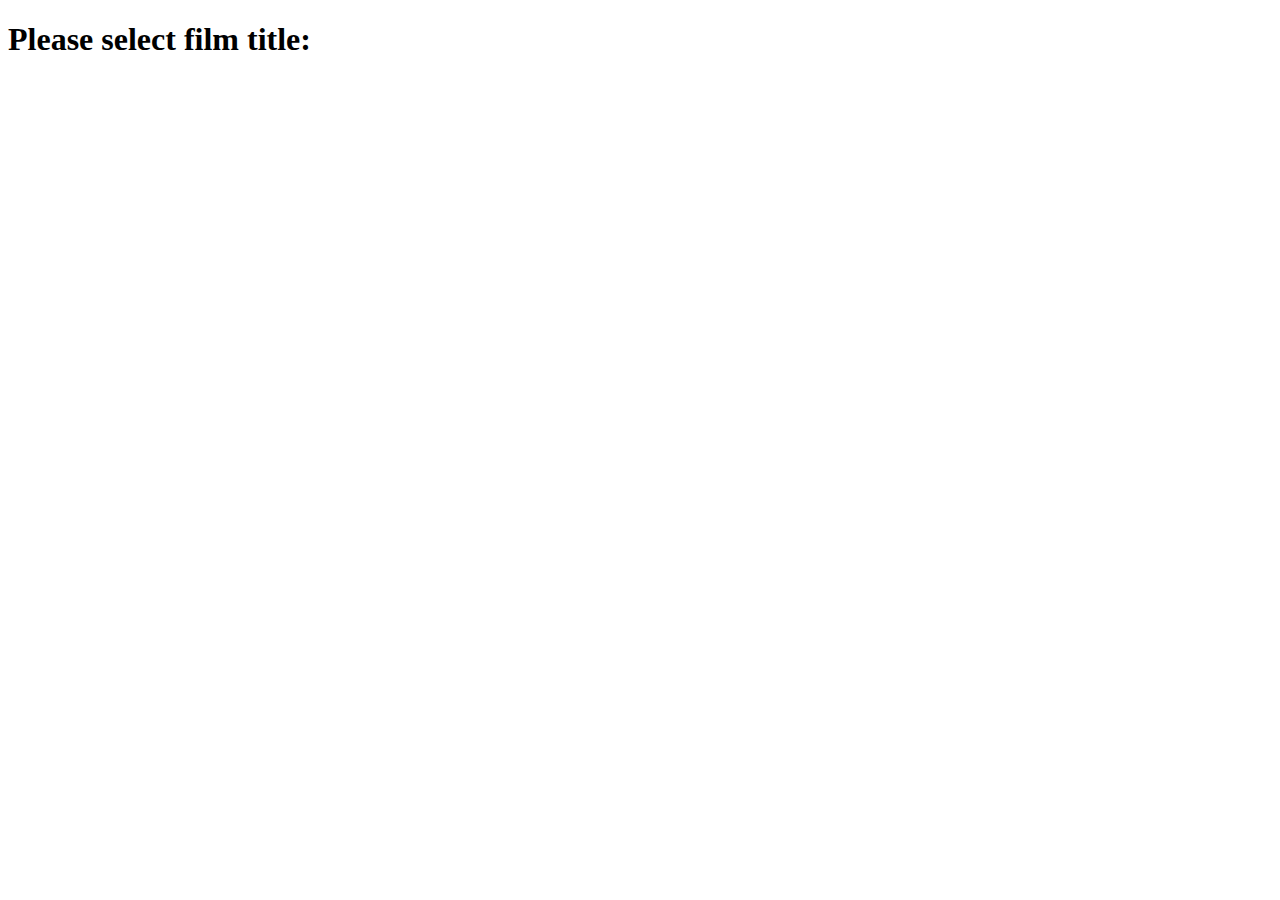
<file: index.html>
<!DOCTYPE html>
<html lang="en">
<head>
 <meta charset="UTF-8">
  <meta name="viewport" content="width=device-width, initial-scale=1.0">
    <title>Ghibli App</title>
    <link href="https://fonts.googleapis.com/css?family=Dosis:400,700" rel="stylesheet">
</head>
 <body>
  <div id="root"></div>
  <script src="scripts.js"></script>
</body>
</html>
</file>
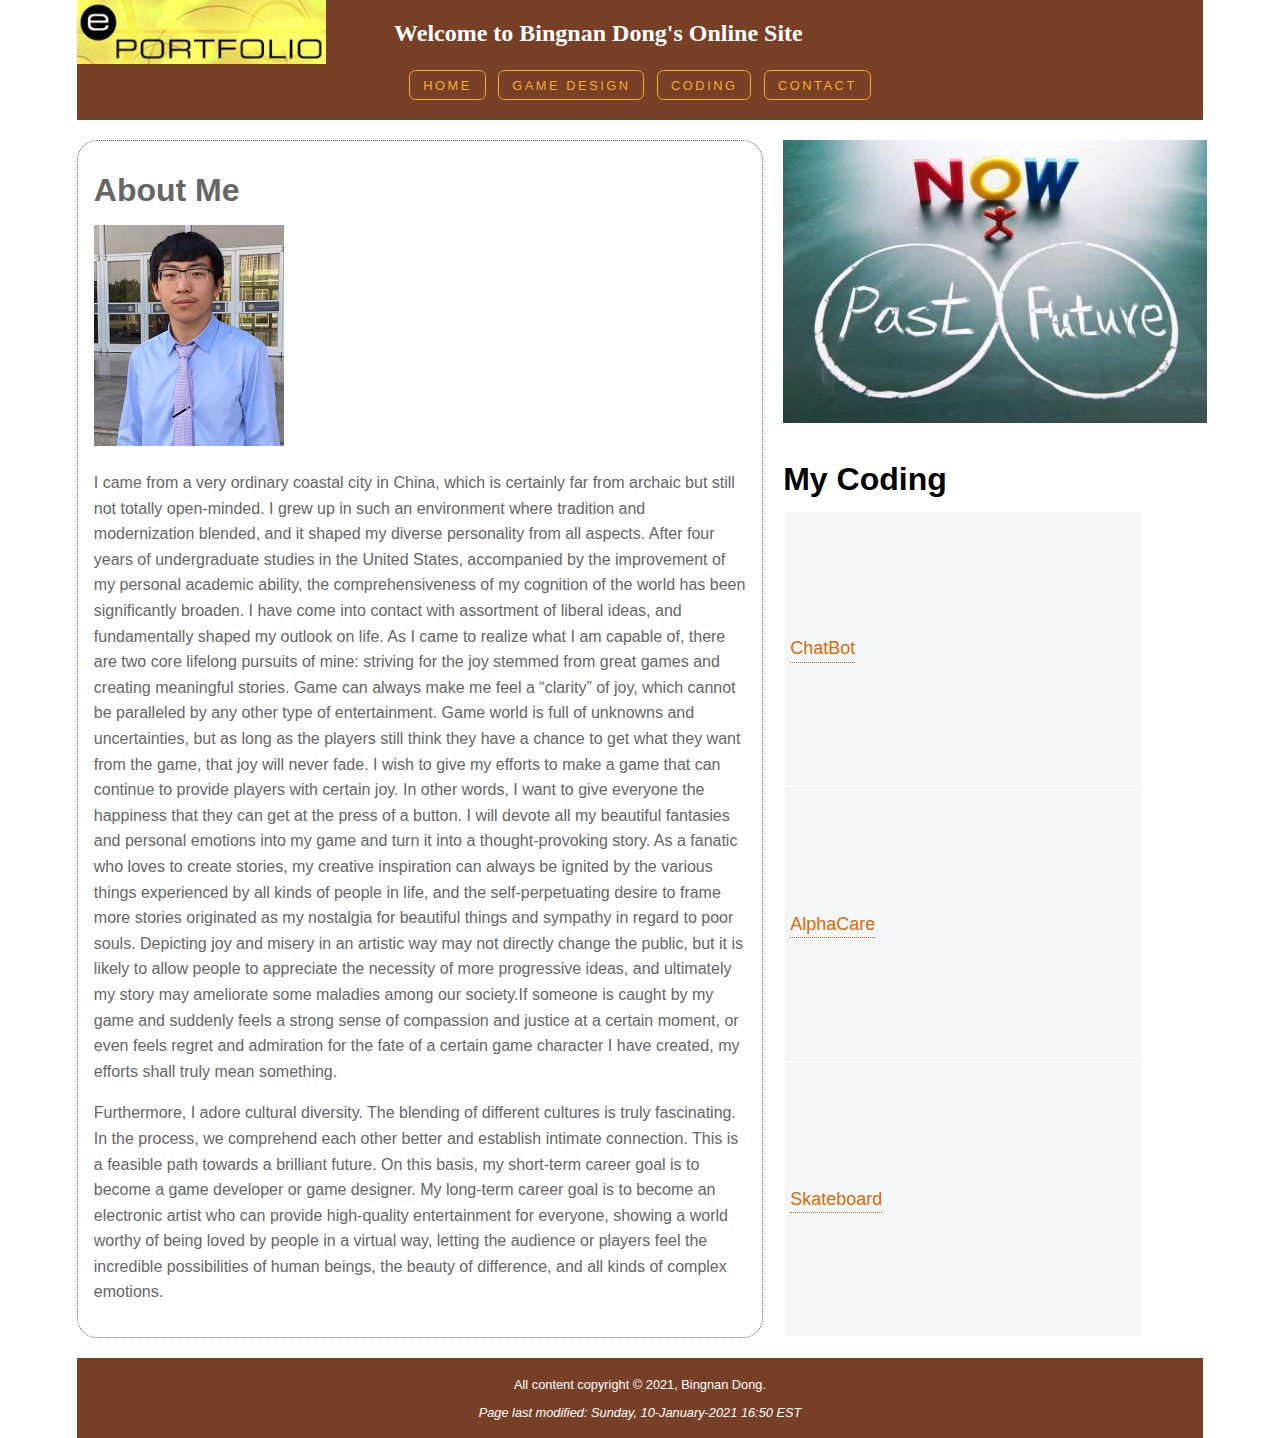
<file: Portfolio/index.html>
<!doctype html>
<html>
<head>
  <meta charset="UTF-8">
  <title>Portfolio for Bingnan Dong - Home</title>
  <!-- import google fonts -->
  <link href="https://fonts.googleapis.com/css?family=Stint+Ultra+Expanded" rel="stylesheet">
  <!-- import css -->
  <link rel="stylesheet" href="styles/styles.css"/>
</head>

<body>
  <!-- set ID for grid layout -->
  <div id="layout">
    <!-- Wecome display -->
    <header>
      <img src="images/personalbanner.jpg" alt=" e-portfolio JPG" title="Personal banner of e-profile">
      <H2 style="margin-left:6%;">Welcome to Bingnan Dong's Online Site</h2>
    </header>

    <!-- Navbar -->
    <nav>
      <ul>
        <li><a href="index.html">Home</a></li>
        <li><a href="game.html">Game Design</a></li>
		<li><a href="code.html">Coding</a></li>
        <li><a href="contact.html">Contact</a></li>
      </ul>
    </nav>  
    <!-- end navbar -->
	
	<!-- start main content -->
    <main >
     <h1>About Me</h1>
    <img src="images/me.jpg" alt="Headshot jpg" title="My headshot">
       
	  <p>
	   I came from a very ordinary coastal city in China, which is certainly far from archaic but still not totally open-minded. I grew up in such an environment where tradition and modernization blended, and it shaped my diverse personality from all aspects. After four years of undergraduate studies in the United States, accompanied by the improvement of my personal academic ability, the comprehensiveness of my cognition of the world has been significantly broaden. I have come into contact with assortment of liberal ideas, and fundamentally shaped my outlook on life. As I came to realize what I am capable of, there are two core lifelong pursuits of mine: striving for the joy stemmed from great games and creating meaningful stories. Game can always make me feel a “clarity” of joy, which cannot be paralleled by any other type of entertainment. Game world is full of unknowns and uncertainties, but as long as the players still think they have a chance to get what they want from the game, that joy will never fade. I wish to give my efforts to make a game that can continue to provide players with certain joy. In other words, I want to give everyone the happiness that they can get at the press of a button. I will devote all my beautiful fantasies and personal emotions into my game and turn it into a thought-provoking story. As a fanatic who loves to create stories, my creative inspiration can always be ignited by the various things experienced by all kinds of people in life, and the self-perpetuating desire to frame more stories originated as my nostalgia for beautiful things and sympathy in regard to poor souls. Depicting joy and misery in an artistic way may not directly change the public, but it is likely to allow people to appreciate the necessity of more progressive ideas, and ultimately my story may ameliorate some maladies among our society.If someone is caught by my game and suddenly feels a strong sense of compassion and justice at a certain moment, or even feels regret and admiration for the fate of a certain game character I have created, my efforts shall truly mean something.
	  </p> 
       <p>
	   Furthermore, I adore cultural diversity. The blending of different cultures is truly fascinating. In the process, we comprehend each other better and establish intimate connection. This is a feasible path towards a brilliant future. On this basis, my short-term career goal is to become a game developer or game designer. My long-term career goal is to become an electronic artist who can provide high-quality entertainment for everyone, showing a world worthy of being loved by people in a virtual way, letting the audience or players feel the incredible possibilities of human beings, the beauty of difference, and all kinds of complex emotions.
	   </p>
	
	 </main>    
	<!-- end main content -->
	
     <figure id="figureA">
       <img src="images/Art7.jpg" alt="Articles JPG" title=" Article theme">
     </figure>

     <h1 id="article">My Coding</h1>
    
     <!-- Dispay coding list -->
     <table id="tarticle">
       <tbody>
	     <tr>
          <td><a href="chatbot.html">ChatBot</td>
        </tr>
         <tr>
           <td><a href="alphacare.html">AlphaCare</td>
         </tr>
		  <tr>
           <td><a href="skateboard.html">Skateboard</td>
         </tr>
		 
	  </tbody>  
    </table>
  
    <!-- copyright notice -->
    <footer>
     <p>All content copyright &copy; 2021, Bingnan Dong.</p>
     <p> <i>Page last modified: Sunday, 10-January-2021 16:50 EST</i></p>
    </footer>
  
  </div>
</body>
</html>
</file>
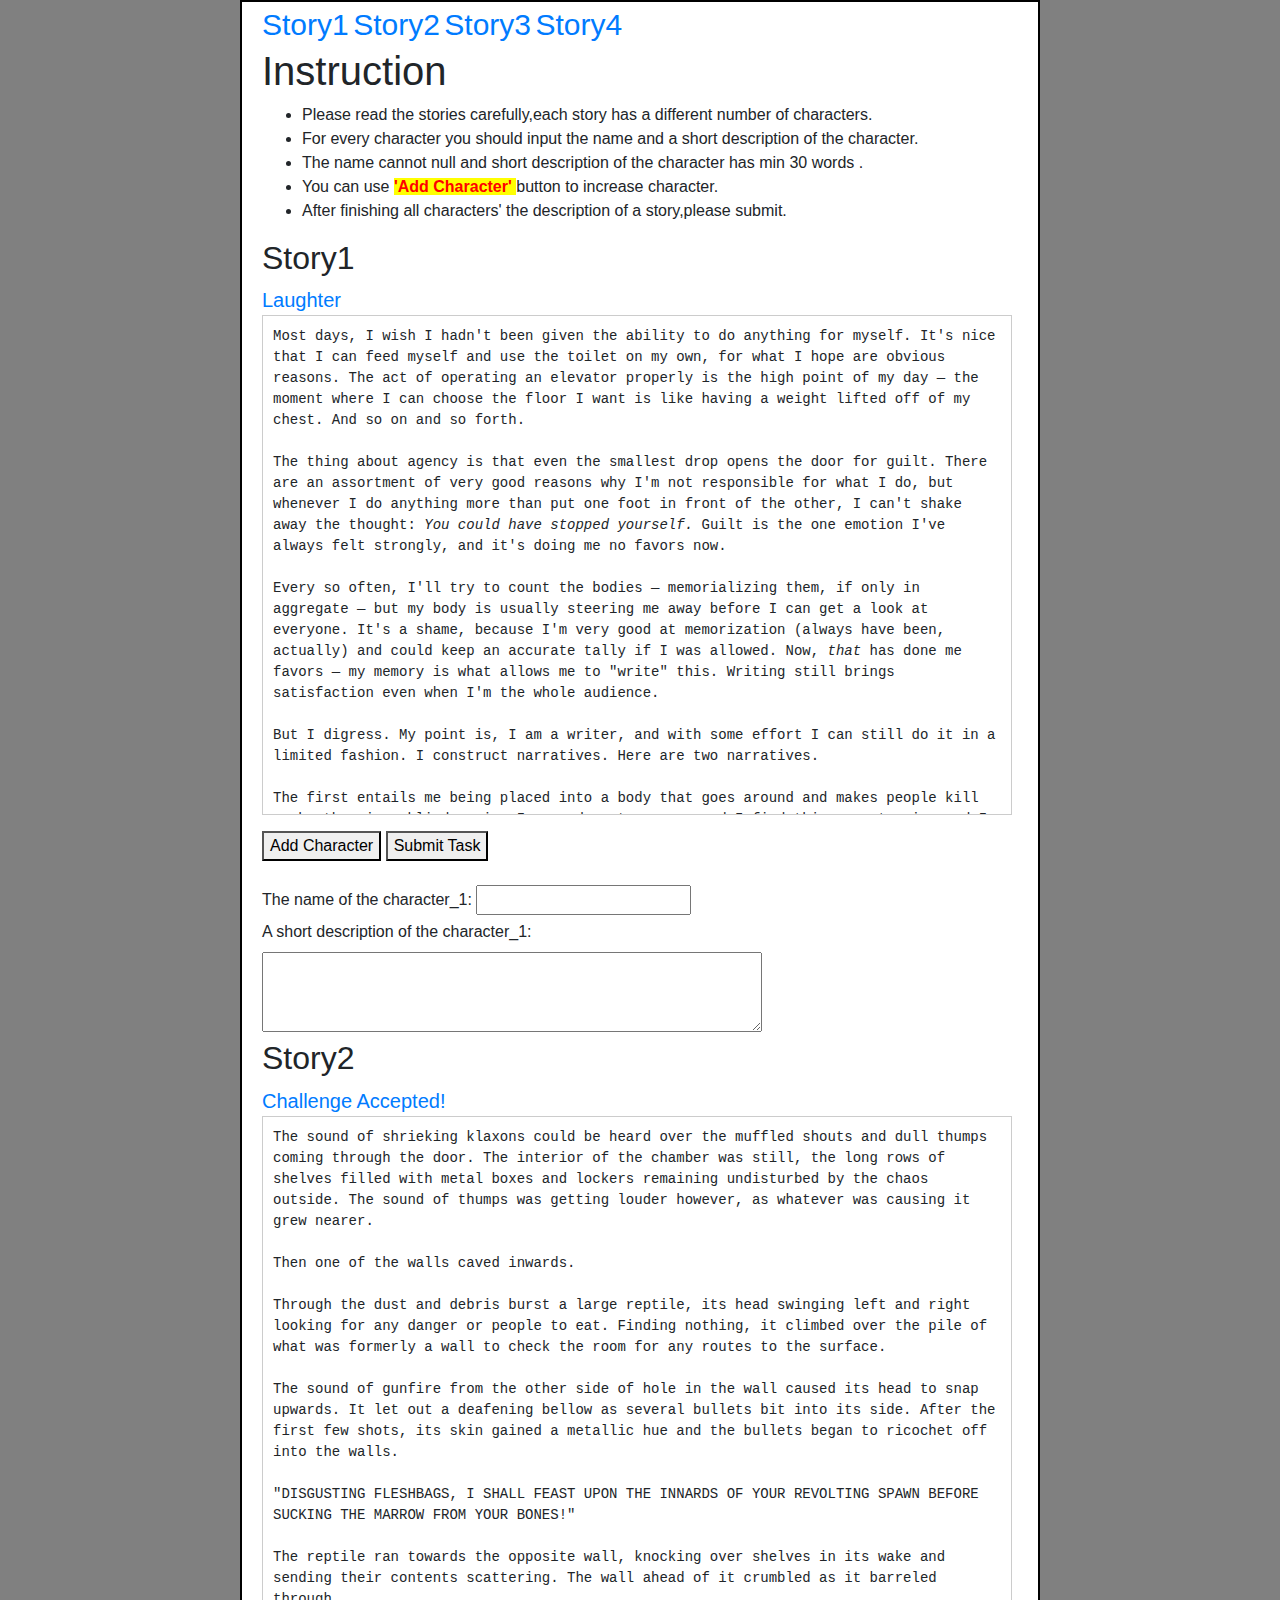
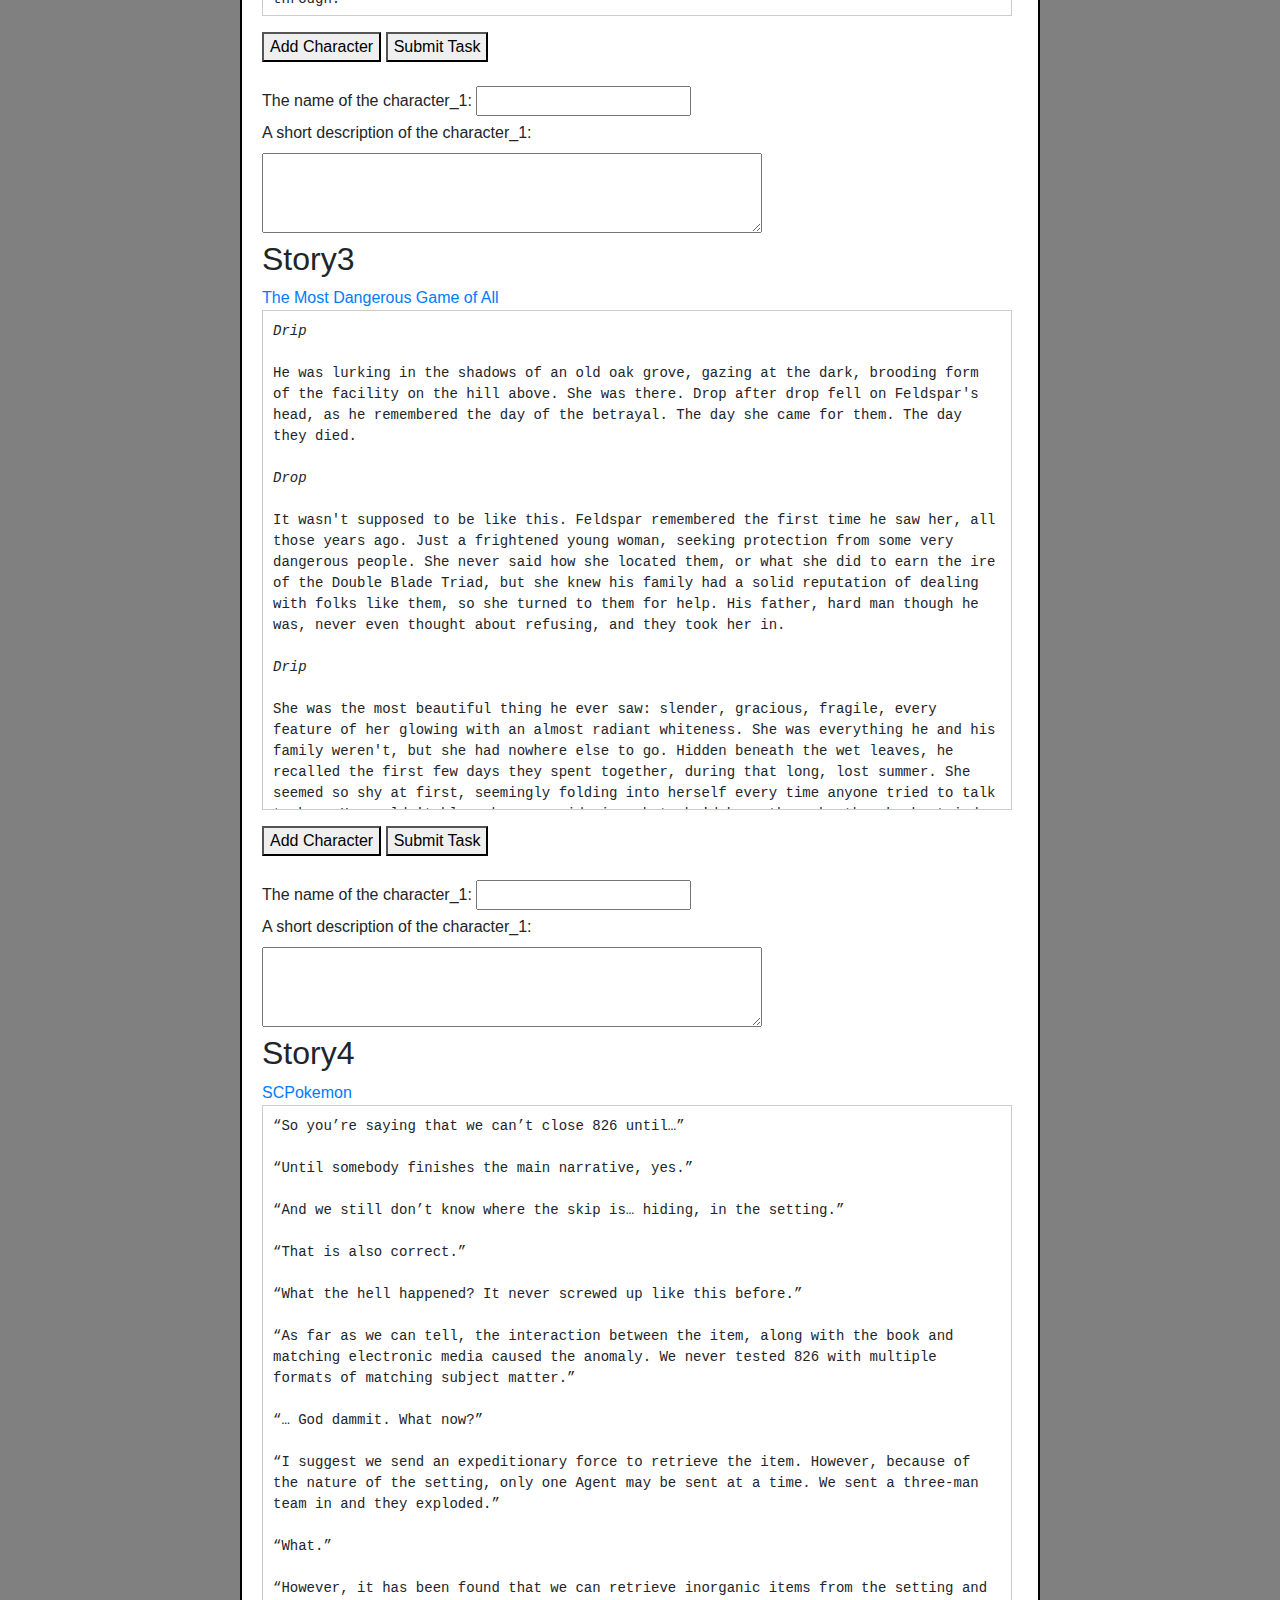
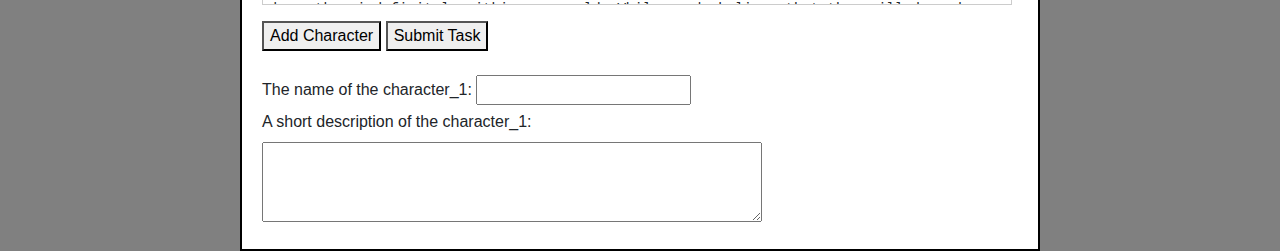
<file: story/index.html>
<!DOCTYPE html>
<html>

<head>
    <title>Story Web Page</title>
    <meta charset="utf-8">
    <link rel="stylesheet" href="https://stackpath.bootstrapcdn.com/bootstrap/4.4.1/css/bootstrap.min.css" integrity="sha384-Vkoo8x4CGsO3+Hhxv8T/Q5PaXtkKtu6ug5TOeNV6gBiFeWPGFN9MuhOf23Q9Ifjh" crossorigin="anonymous">
    
    <!-- CSS -->
    <style type="text/css">
        img {
            max-width:300px;
            max-height:240px;
        }
		html {
        background-color: grey;
        }

        .my_highlight {
            background-color: yellow;
            color: red;
            font-weight: bold;
        }
		div{
            max-width:750px;
		}
		
		body{
		  margin: 0 auto;
		  width: 800px;
          padding: 0 20px 20px 20px;
          background-color: white;
          border: 2px solid black;
		}
		
		textarea{
		height:80px;
		width:500px;
		}
		
		p{
		text-align: justify;
        }
		
		#story_block1,#story_block2,#story_block3,#story_block4{
            white-space: pre-line;
            max-height: 500px;
            overflow-y: scroll;
            border: 1px solid rgba(0, 0, 0, 0.2);
            padding: 10px;
        }
		
		
		
		.plaintext1{
		 font-size:14px;
		 white-space:pre-wrap;
		 text-align: justify;
        }
	
		.plaintext2{
		 font-size:14px;
		 white-space:pre-wrap;
		 text-align: justify;
        }
		
		.plaintext3{
		 font-size:14px;
		 white-space:pre-wrap;
		 text-align: justify;
        }
		
		.plaintext4{
		 font-size:14px;
		 white-space:pre-wrap;
		 text-align: justify;
        }
		
		
		table {
        font-family: arial, sans-serif;
          border-collapse: collapse;
          padding: 0 2.5rem 2.5rem;
          margin: 30px;
        }
	  
	    td, th {
         border: 1px solid #dddddd;
         text-align: left;
         padding: 8px;
        }
		
		blockquote {
          border: 1px dashed #ccc;
          background: rgb(243, 240, 240);
        }
    </style>

</head>

<body>
    <a href="#story1" style="font-size:30px;">Story1</a>
    <a href="#story2" style="font-size:30px;">Story2</a>
	<a href="#story3" style="font-size:30px;">Story3</a>
	<a href="#story4" style="font-size:30px;">Story4</a>
    <!-- Instruction -->
    <h1> Instruction </h1>
    <ul>
		  <li>Please read the stories carefully,each story has a different number of characters.</li>
		  <li>For every character you should input the name and a short description of the character.</li>
		  <li>The name cannot null and short description of the character has min 30 words .</li>
		  <li>You can use <span class="my_highlight"> 'Add Character' </span>button to increase character. </li>
		  <li>After finishing all characters' the description of a story,please submit. </li>
    </ul>


    <!-- Image & Input Text Block -->
    <form id="story_form" name="story_form">
        <div id="story1">
             <h2>Story1 </h2>
			 <a style="font-size:20px;" href="http://www.scp-wiki.net//laughter">Laughter</a><br>
             <pre id="story_block1">			 
			 </pre>
			 <button type="button"  onclick="handleNumber(1)">Add Character</button>
			 <button type="button"  onclick="handleTask(1)">Submit Task</button><br>
			 <br>
			 <label>The name of the character_1: </label>
			 <input type="text" id="name11"/><br>
			 <label>A short description of the character_1: </label><br>
			 <textarea  id="description11" required></textarea><br>
        </div> 

        <div id="story2">
           <h2>Story2</h2>
			<a style="font-size:20px;" href="http://www.scp-wiki.net//challenge-accepted">Challenge Accepted!</a><br>
			<pre id="story_block2">			 
			 </pre>
			<button type="button"  onclick="handleNumber(2)">Add Character</button>
			<button type="button"  onclick="handleTask(2)">Submit Task</button><br>
			<br>
			<label>The name of the character_1:</label>
			<input type="text" id="name21"/><br>
			<label>A short description of the character_1: </label><br>
			<textarea  id="description21" required></textarea><br>
            
        </div>

        <div id="story3">
            <h2>Story3</h2>
			<a href="http://www.scp-wiki.net//the-most-dangerous-game-of-all">The Most Dangerous Game of All</a><br>
			<pre id="story_block3">			 
			 </pre>
			<button type="button"  onclick="handleNumber(3)">Add Character</button>
			<button type="button"  onclick="handleTask(3)">Submit Task</button><br>
			<br>
			<label>The name of the character_1:</label>
			<input type="text" id="name31"/><br>
			<label>A short description of the character_1: </label><br>
			<textarea  id="description31" required></textarea><br>
			
        </div>

        <div id="story4">
            <h2>Story4 </h2>
			<a href="http://www.scp-wiki.net//i-wanna-be-the-very-best">SCPokemon</a><br>
            <pre id="story_block4">			 
			 </pre>
			<button type="button"  onclick="handleNumber(4)">Add Character</button>
			<button type="button"  onclick="handleTask(4)">Submit Task</button><br>
			<br>
			<label>The name of the character_1:</label>
			<input type="text" id="name41"/><br>
			<label>A short description of the character_1: </label><br>
			<textarea  id="description41" required></textarea><br>
        </div>

    </form>

 <script src="story.js"></script>
</body>

</html>
</file>
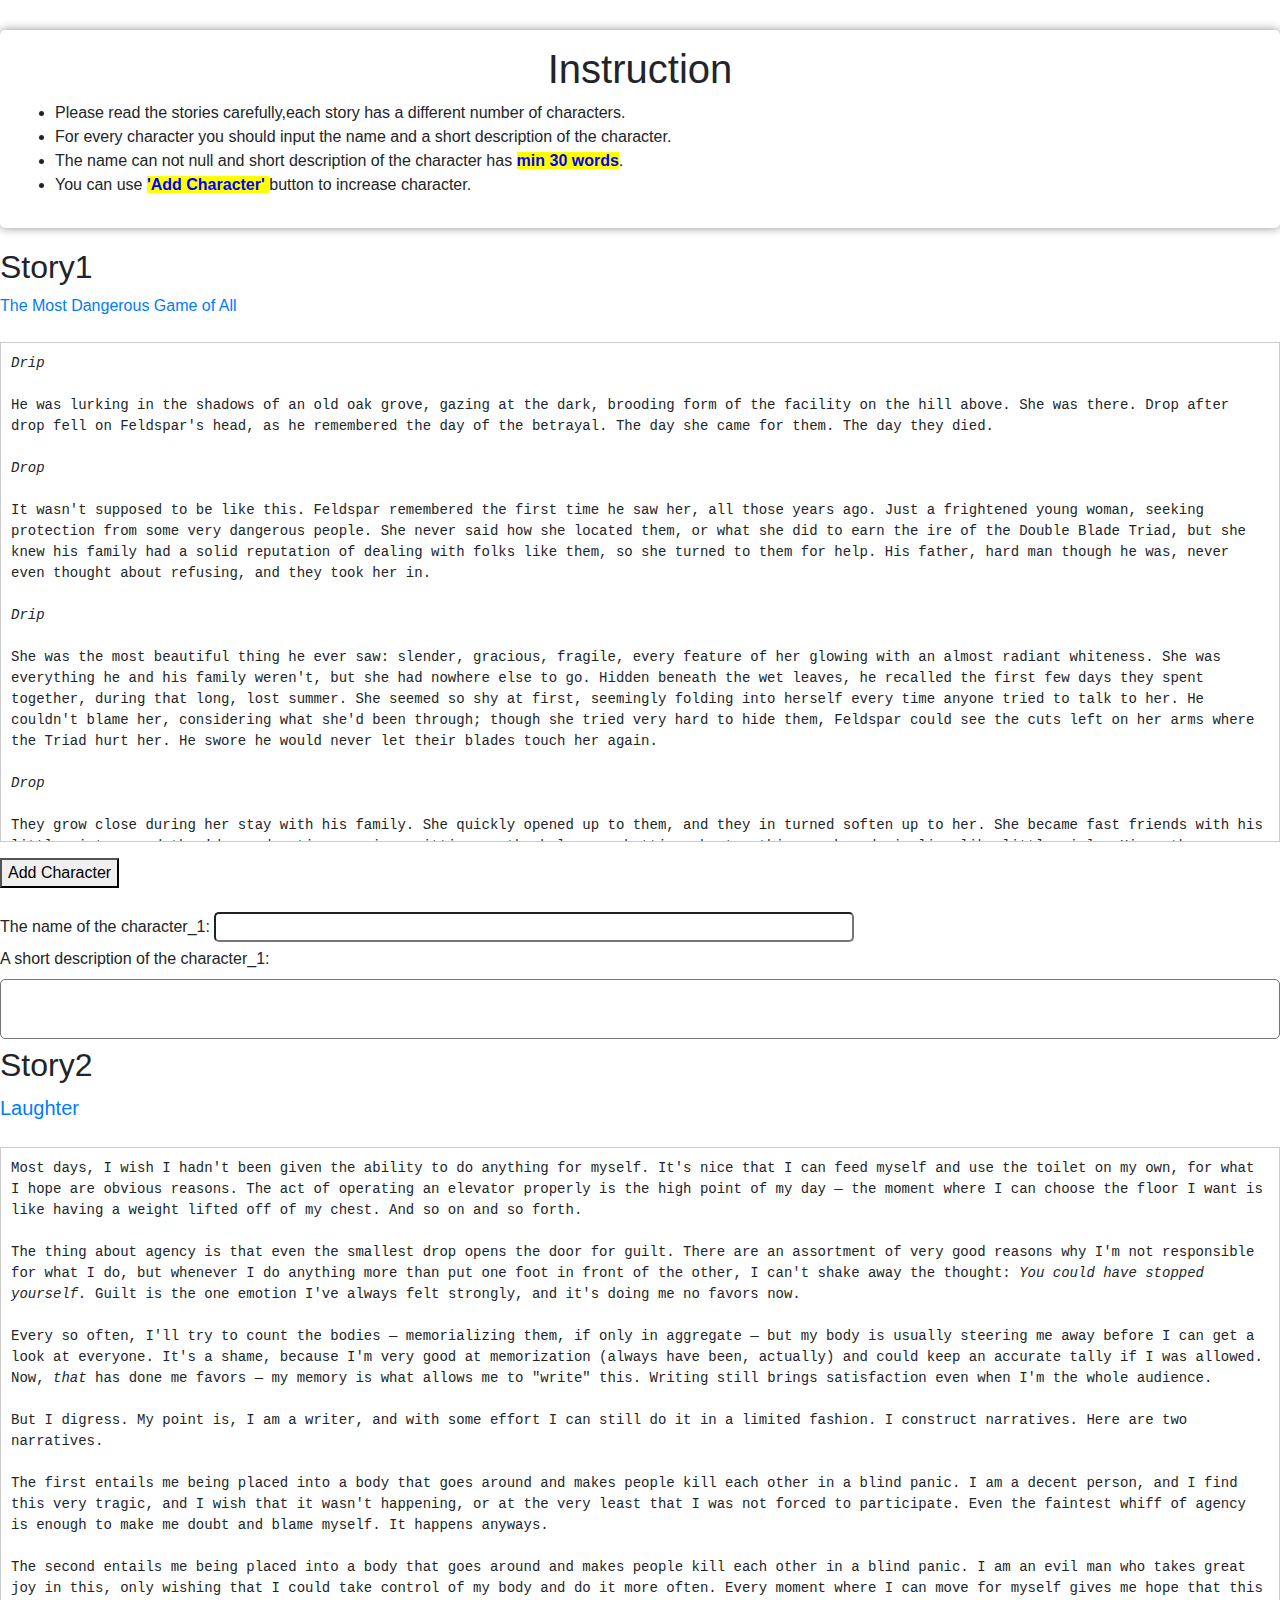
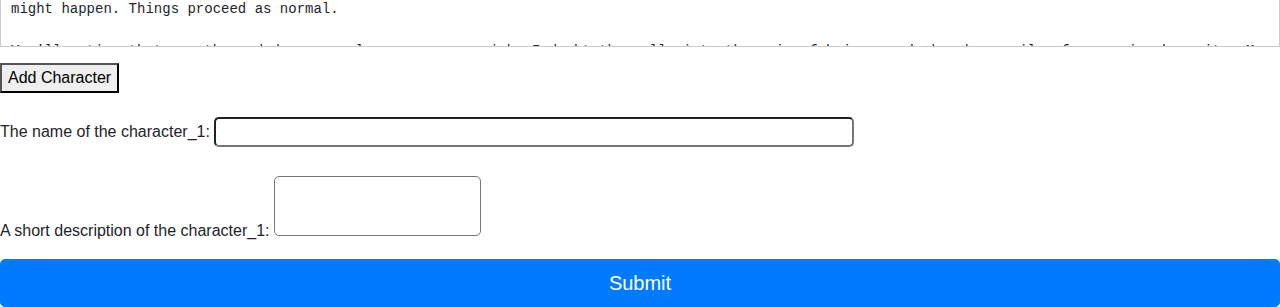
<file: assignment_2-2/stories_cli.html>
<!DOCTYPE html>
<html>

<head>
    <title>Story Web Page</title>
    <meta charset="utf-8">
    <link rel="stylesheet" href="https://stackpath.bootstrapcdn.com/bootstrap/4.4.1/css/bootstrap.min.css" integrity="sha384-Vkoo8x4CGsO3+Hhxv8T/Q5PaXtkKtu6ug5TOeNV6gBiFeWPGFN9MuhOf23Q9Ifjh" crossorigin="anonymous">
    
  <!-- CSS -->
  <style type="text/css">
 		
    img {
        max-width:300px;
        max-height:240px;
    }
    .my_highlight {
        background-color: yellow;
        color: blue;
        font-weight: bold;
    }
    h1 {
        text-align: center;
    }

    .instruction {
        margin-top: 30px;
        border-radius: 5px;
        box-shadow: 0 0 10px rgba(30, 30, 30, .5);
        padding: 15px;
        margin-bottom: 20px;
    }

    #story_block1, #story_block2 {
        white-space: pre-line;
        max-height: 500px;
        overflow-y: scroll;
        border: 1px solid rgba(0, 0, 0, 0.2);
        padding: 10px;
    }
    .answer {
        padding:15px;
        margin-bottom: 30px;
    }
    textarea {
        resize: none;
        width: 100%;
        height: 60px;
        border-radius: 5px;
    }
    input[type="text"] {
        width:50%;
        border-radius: 5px;
    }
  </style>
</head>
<body>
    <form id="mturk_form" name="mturk_form">
    <!-- Instruction -->
    <div class="instruction">
      <h1> Instruction </h1>
      <ul>
		  <li>Please read the stories carefully,each story has a different number of characters.</li>
		  <li>For every character you should input the name and a short description of the character.</li>
		  <li>The name can not null and short description of the character has  <span class="my_highlight"> min 30 words</span>.</li>
		  <li>You can use <span class="my_highlight"> 'Add Character' </span>button to increase character. </li>
     </ul>
    </div>
	 
    <div id="story1">
      <h2>Story1 </h2>
      <a href="http://www.scp-wiki.net//the-most-dangerous-game-of-all">The Most Dangerous Game of All</a><br>	
	  <br>
      <pre id="story_block1">
      </pre>
      <button type="button" onclick="handleAddCharacter(1)">Add Character</button><br><br>
       <div id="story1_input">
        <label>The name of the character_1: </label>
        <input type="text" id ="story1_character1_name"> </input><br>
	    <label>A short description of the character_1: </label><br>
	    <textarea id="story1_character1_description" ></textarea><br>
	   </div>
	</div> 
	
	<div id="story2">
      <h2>Story2 </h2>
  	    <a style="font-size:20px;" href="http://www.scp-wiki.net//laughter">Laughter</a><br>	
	  <br>
      <pre id="story_block2">
      </pre>
      <button type="button"  onclick="handleAddCharacter(2)">Add Character</button><br><br>
      <div id="story2_input">
        <label>The name of the character_1: </label>
        <input type="text" id ="story2_character1_name" > </input><br>
	    <label>A short description of the character_1: <label><br>
	    <textarea id="story2_character1_description" ></textarea><br>
	  </div>  
	</div> 
   
    <input type="submit" class="btn btn-primary btn-lg btn-block">
   </form>

 
   <!-- Your JS app here -->
   <script>
     let message1 = "<em>Drip</em>\n\nHe was lurking in the shadows of an old oak grove, gazing at the dark, brooding form of the facility on the hill above. She was there. Drop after drop fell on Feldspar's head, as he remembered the day of the betrayal. The day she came for them. The day they died.\n\n<em>Drop</em>\n\nIt wasn't supposed to be like this. Feldspar remembered the first time he saw her, all those years ago. Just a frightened young woman, seeking protection from some very dangerous people. She never said how she located them, or what she did to earn the ire of the Double Blade Triad, but she knew his family had a solid reputation of dealing with folks like them, so she turned to them for help. His father, hard man though he was, never even thought about refusing, and they took her in.\n\n<em>Drip</em>\n\nShe was the most beautiful thing he ever saw: slender, gracious, fragile, every feature of her glowing with an almost radiant whiteness. She was everything he and his family weren't, but she had nowhere else to go. Hidden beneath the wet leaves, he recalled the first few days they spent together, during that long, lost summer. She seemed so shy at first, seemingly folding into herself every time anyone tried to talk to her. He couldn't blame her, considering what she'd been through; though she tried very hard to hide them, Feldspar could see the cuts left on her arms where the Triad hurt her. He swore he would never let their blades touch her again.\n\n<em>Drop</em>\n\nThey grow close during her stay with his family. She quickly opened up to them, and they in turned soften up to her. She became fast friends with his little sister, and they'd spend entire evenings sitting on the balcony, chatting about nothing much and giggling like little girls. His mother was very protective of her, never letting her help in the kitchen in fear she'd hurt herself. Even his father soon learned to respect her. And Feldspar, well, he was smitten from the very first moment he saw her, and getting to know her better only made it easier to love her. They used to go on long trips together, hiking down the winding dirt roads that surrounded his family's grounds. What a pair they must have seen to an outside observer- she fleet-footed and light, he heavy and ponderous. She seemed better now, after a few months in the company of good people, but he saw it was just an act. She was still hurting, still scared to the bottom of her soul from the day the Triad would come for her.\n\n<em>Drip</em>\n\nThat day came, and much sooner than any of them expected. They were just coming back from one of their hikes, when, rounding the corner, he saw a flash of garish orange and dull steel, and they were upon him. There must have been at least a dozen of them, and their long blades flashed upon his body a hundred times within moments of their initial attacks. Their attack was fast, brutal and overwhelming, but they forgot one very important thing.\n\nBlades didn't do much against the likes of him.\n\nHe broke them, every single one. Each pain they inflicted upon her he returned tenfold, and when he was done, so was the Double Blade Triad. He let a few of them get away, their long blades shattered, to send a message to the rest. They told him he didn't understand, that she wasn't what she appeared to be. He didn't listen.\n\n<em>Drop</em>\n\nOnce the Triad was gone, they could finally be together. Those were the happiest days in Feldspar's life. He would return from a day in the field to find her waiting for him, her face covered in ink from one art project or another. He would laugh and wipe it away, and look into those big black eyes of hers, thinking how lucky he was. His family couldn't have been happier for them. Things were looking good. Things were looking great. Until that day.\n\n<em>Drip</em>\n\nFeldspar shivered as he recalled that final walk home. It was a day much like this one, grey and gloomy, and he was anxious to be home. He was covered in mud, tired, wet, and in desperate need of a good wash, and so he returned an hour early. He noticed something wasn't right the moment he entered the house. The usual ambiance noises were replaced with a deathly quiet, and there was no sign of the residents. He couldn't imagine his family going out on a miserable day like this, so he went around the house, calling their names, getting increasingly worried with each empty room. The house was empty. Lost for thought, he went on to check the only place left- the garden shed.\n\n<em>Drop</em>\n\nShe was there, standing over the corpses of his family, looking down on her grisly work. His sister, who was her best friend, looked like she was strangled in her sleep. His mother, who cared for her like one of her own, must have been ambushed and strangled from behind, from the expression now forever frozen on her face. His father, who let down his guard to make her feel at home, seemed to have put out a fight- her skin, still white as snow, was carrying the marks of his last desperate struggle. It wasn't enough. Finally noticing him, she gave him a smile like a razor blade. \"How was your day, honey?\"\n\n\"Why?\" Was all he could say.\n\n\"Why?\" she said, slowly advancing on him, \"Because you never saw it coming, because it was easy, because you let me. Because I could.\"\n\n\"We saved you! We looked after you! How could you do this to them!? They loved you! I loved you!\"\n\nFor a moment, something like the a shadow of regret flashed on her face. It was gone just as fast. \"Well. Bad call, I guess. Goodbye.\"\n\nShe moved faster than he could have thought possible, and he gasped in horror as her skin began to extend, covering him, suffocating him, drowning him in pure whiteness. He struggled, but his heavy form was ill suited for such a fight. The last thing heard before he collapsed was \"Oh, and thank you for dealing with the Double Blades, baby. They were the only ones who could stop me. Now, I can finally move on to the big leagues.\"\n\n<em>Drip</em>\n\nFeldspar had no idea why she let him live. Perhaps she still loved him, somewhere deep inside. Perhaps she just wanted to see him suffer. Feldspar didn't care. He didn't care that he didn't know where she was, or that she was much smarter and faster and stronger than him. He would find her, and he would kill her, no matter where she went.\n\n<em>Drop</em>\n\nAnd now he was here. Tracking her down to this facility wasn't easy, but luckily for him, he had several associates in critical positions inside. He wasn't sure what she wanted to do there, or how she made it in, considering how clever the men in charge of the facility were supposed to be. Most likely she used their intelligence against them, made them think she was theirs to control, that they were the one who created her. It seemed like her style, and she had done it before. He wondered what she called herself now.\n\nHe heard that they called her SCP-085. Cassy. That papery bitch was so close he could almost touch her, and she had nowhere to run now. There was only one issue left to resolve.\n\n<em>Drip</em>\n\nHow the hell was he going to roll up that hill?\n\n"
     let message2 = "Most days, I wish I hadn't been given the ability to do anything for myself. It's nice that I can feed myself and use the toilet on my own, for what I hope are obvious reasons. The act of operating an elevator properly is the high point of my day — the moment where I can choose the floor I want is like having a weight lifted off of my chest. And so on and so forth.\n\nThe thing about agency is that even the smallest drop opens the door for guilt. There are an assortment of very good reasons why I'm not responsible for what I do, but whenever I do anything more than put one foot in front of the other, I can't shake away the thought: <em>You could have stopped yourself.</em> Guilt is the one emotion I've always felt strongly, and it's doing me no favors now.\n\nEvery so often, I'll try to count the bodies — memorializing them, if only in aggregate — but my body is usually steering me away before I can get a look at everyone. It's a shame, because I'm very good at memorization (always have been, actually) and could keep an accurate tally if I was allowed. Now, <em>that</em> has done me favors — my memory is what allows me to \"write\" this. Writing still brings satisfaction even when I'm the whole audience.\n\nBut I digress. My point is, I am a writer, and with some effort I can still do it in a limited fashion. I construct narratives. Here are two narratives.\n\nThe first entails me being placed into a body that goes around and makes people kill each other in a blind panic. I am a decent person, and I find this very tragic, and I wish that it wasn't happening, or at the very least that I was not forced to participate. Even the faintest whiff of agency is enough to make me doubt and blame myself. It happens anyways.\n\nThe second entails me being placed into a body that goes around and makes people kill each other in a blind panic. I am an evil man who takes great joy in this, only wishing that I could take control of my body and do it more often. Every moment where I can move for myself gives me hope that this might happen. Things proceed as normal.\n\nYou'll notice that empathy and decency only cause me anguish; I doubt they alleviate the pain of being crushed under a pile of screaming humanity. My teachers always said that a logical, detached perspective was one of my strengths.\n\nThere's a moment, when the crowd's fervor reaches its fever pitch, where I have a chance to express myself. Not speech, unfortunately. But whatever I'm feeling comes out, if I let it.\n\nI'm tired of crying. Maybe I should <a href=\"http://www.scp-wiki.net/scp-1268\">laugh.\n\n"
     let message3 = "The sound of shrieking klaxons could be heard over the muffled shouts and dull thumps coming through the door. The interior of the chamber was still, the long rows of shelves filled with metal boxes and lockers remaining undisturbed by the chaos outside. The sound of thumps was getting louder however, as whatever was causing it grew nearer.\n\nThen one of the walls caved inwards.\n\nThrough the dust and debris burst a large reptile, its head swinging left and right looking for any danger or people to eat. Finding nothing, it climbed over the pile of what was formerly a wall to check the room for any routes to the surface.\n\nThe sound of gunfire from the other side of hole in the wall caused its head to snap upwards. It let out a deafening bellow as several bullets bit into its side. After the first few shots, its skin gained a metallic hue and the bullets began to ricochet off into the walls.\n\n\"DISGUSTING FLESHBAGS, I SHALL FEAST UPON THE INNARDS OF YOUR REVOLTING SPAWN BEFORE SUCKING THE MARROW FROM YOUR BONES!\"\n\nThe reptile ran towards the opposite wall, knocking over shelves in its wake and sending their contents scattering. The wall ahead of it crumbled as it barreled through.\n\nA team of heavily armed men and women walked through the wall the reptile had entered from, advancing cautiously towards the other side of the room.\n\n\"682 has entered Hallway B6-17, headed towards Research Labs, we are in pursuit. Prepare for ambush at intersection B6-17-103.\"\n\nThe heavy boots of the squad crunched over broken masonry, glass and metal as they passed through to the other side of the room and the hole the beast had left through. After scouting the other side to ensure it wasn't lying in wait, the rest of the team left the room to pursue its quarry.\n\nThe sound of roaring and gunshots became fainter again as the battle moved away. The dust in the chamber began to settle on the wreckage left in the wake of the carnage.\n\nThe room was still.\n\nA quiet sound began, at first so faint it might not have even been there. If anyone had been there to hear it, they might have thought they heard a soft beeping coming from one of the safes that had been knocked to the floor. It was lying on its side, and one half of the door had been twisted from its hinges.\n\n\"SELF-PRESERVATION MODE ACTIVATED. DO NOT DAMAGE ROBO-DUDE. DAMAGING ROBO-DUDE VOIDS THE DR. WONDERTAINMENT WARRANTY. ANY ATTEMPT TO OPERATE ROBO-DUDE OTHER THAN IN ACCORDANCE WITH THE PRODUCT INSTRUCTIONS, INCLUDING ANY ATTEMPT TO OPEN OR SERVICE ROBO-DUDE, IS LIKELY TO RESULT IN UNPREDICTABLE BEHAVIOR. DR. WONDERTAINMENT IS NOT LIABLE FOR ANY DAMAGE OR DESTRUCTION TO PERSONS OR PROPERTY RESULTING FROM IMPROPER HANDLING OF ROBO-DUDE. GREETINGS, ROBO-PAL.\"\n\nThe remaining hinge on the safe began to sizzle until, sufficiently weakened by the acid that had been applied, the weight of the mangled door caused it to break free.\n\nA toy robot shuffled out of the safe and stood amid the wreckage, looking for what had caused it to be activated. Its boxy plastic shape had trouble moving over the plaster and metal shards, but it eventually managed to find a section of flat ground without too many obstructions.\n\n\"ROBO-PAL?\"\n\nAnother shape began to stir amid the dust. The toy robot turned towards the sound.\n\n\"GREETINGS ROBO-PAL. HOW DO YOU WANT TO HAVE ROBO-FUN WITH ROBO-DUDE TODAY?\"\n\n\"Who dares to call me robo-pal. I am the Crushmaster, doom to all I survey. Gaze upon my might and weep. Identify yourself, that I might know whose destruction I shall sow.\"\n\nThe shape advanced through the cloud of dust until it resolved itself. It too, appeared to be a robot, but assembled haphazardly from a collection of items that didn't seem like they should even form a functioning machine. Its head was a broken upside-down voltmeter, its arms were wrenches sticking out of flashlight bodies, and its legs seemed to be made from a combination of springs, metal piping, and sporks.\n\n\"I AM ROBO-DUDE, ROBO-PAL. I AM EQUIPPED WITH OVER THREE HUNDRED FUN ACCESSORIES TO MAXIMIZE PLAYTIME ENJOYMENT.\"\n\nThe Crushmaster wobbled awkwardly over to the plastic toy, nearly tumbling over a few times, before stopping maybe a meter away. It stood a good four or five times taller than the diminutive Robo-Dude, and if anyone else had been watching, they might have thought that it tried to stand a little higher on its sporks than it had a moment ago.\n\n\"I am Direfist the Bloodeater and I shall maximize my enjoyment by squashing you beneath my almighty boot. Prepare to face my wrath.\"\n\nRobo-Dude looked down at Direfist's sporks. It looked back up.\n\n\"ROBO-DUDE SHALL ENGAGE IN ROBO-DANCE TO MAXIMIZE YOUR ROBO-FUN.\"\n\nRobo-Dude engaged its Robo-Dance.\n\n\"Very well, puny weakling, I, Sparklord the Barbarian, shall defeat you at your Robo-Dancing to bring humiliations galore upon you and your ilk before I rend your soul into itty-bitty pieces.\"\n\nSparklord began to gyrate precariously about its centre of mass, hopelessly out of tune with the tinny music emerging from a speaker somewhere on Robo-Dude's body.\n\n\"ROBO-DUDE HAS RECOGNIZED A ROBO-DANCE CHALLENGE. CHALLENGE ACCEPTED. ACTIVATING ROBO-DANCE-OFF MODE.\"\n\n\"Activate all that you wish, but your fate is sealed. The Kill-o-tron can not be defeated. I shall render you unto dust with my mad dancing skills.\"\n\nThe two mechanical men began to dance in earnest. Robo-Dude accessed its optimum dance programming, performing to its maximum abilities. Kill-o-tron stumbled around the open space, falling over no less than seven times, and somehow managed to lose one of its wrenches.\n\nAfter about thirty minutes, the music stopped, and the two robots ceased dancing. Kill-o-tron managed to untangle the tines of its spork from a metal wire it had caught in.\n\n\"ROBO-DANCE IS COMPLETE, ROBO-PAL.\"\n\n\"Ha. Pathetic one, you have been schooled in the art of the dance by none other than Mechanobasher, Scourge of a Thousand Worlds. Kneel before me before I end your worthless existence.\"\n\nMechanobasher, Scourge of a Thousand Worlds, raised its arms up in victory, its remaining wrench waving to an imaginary crowd.\n\n\"ROBO-DUDE HAS USED ITS ROBO-DANCE-JUDGE PROGRAMMING TO DETERMINE A WINNER. THE WINNER IS ROBO-DUDE. CONGRATULATIONS ROBO-DUDE.\"\n\n\"What insolence. Prepare to feel the sting of Doctor Von Vroom, Purveyor of Doom.\"\n\nVon Vroom began to advance on Robo-Dude, its sole wrench twirling menacingly in its socket.\n\n\"ROBO-DUDE HAS DETECTED A SORE LOSER. ROBO-DUDE DEPLOYING HYDROGEN CANNON TO EDUCATE ROBO-PAL ON BEING A GOOD SPORT.\"\n\nThe compartment on Robo-Dude's chest opened, and a jet of water shot out at Von Vroom. Von Vroom's sporks lost traction on the wet floor, and it fell over onto its back.\n\n\"How dare you. Right me immediately so that you may taste your destruction at the hands of the Supreme Stabbinator.\"\n\nRobo-Dude watched as the Supreme Stabbinator flailed around on its back as managing to make small circles on the floor, but it was unable to lift itself off of the wet concrete.\n\n\"I shall obliterate you atom by atom until not a trace that your worthless form even existed upon this wretched planet if I am not righted immediately, so says I, Deathkill the Destructionator, King of Kings and Lord of Lords.\"\n\n\"DO NOT INTIMIDATE ROBO-DUDE.\"\n\n"
     let message4="\u201cSo you\u2019re saying that we can\u2019t close 826 until\u2026\u201d\n\n\u201cUntil somebody finishes the main narrative, yes.\u201d\n\n\u201cAnd we still don\u2019t know where the skip is\u2026 hiding, in the setting.\u201d\n\n\u201cThat is also correct.\u201d\n\n\u201cWhat the hell happened? It never screwed up like this before.\u201d\n\n\u201cAs far as we can tell, the interaction between the item, along with the book and matching electronic media caused the anomaly. We never tested 826 with multiple formats of matching subject matter.\u201d\n\n\u201c\u2026 God dammit. What now?\u201d\n\n\u201cI suggest we send an expeditionary force to retrieve the item. However, because of the nature of the setting, only one Agent may be sent at a time. We sent a three-man team in and they exploded.\u201d\n\n\u201cWhat.\u201d\n\n\u201cHowever, it has been found that we can retrieve inorganic items from the setting and keep them indefinitely within our world. While we do believe that they will degrade and vanish once the setting is closed, I believe that this gives us a\u2026 how does one say, cheat code, in winning back SCP-826.\u201d\n\n\u201c\u2026 what kinds of \u2018inorganic items\u2019?\u201d\n\n\u201cPlease come with me. We have some preparations to make.\u201d<hr />Dr Django Bridge had offered to house the Bookends at his Site for a while. While Site-66 is labelled as a Bio-Site, it usually houses miscellaneous animate SCP objects that may or may not be organic. Of course, he did this with the expectation that the other Doctors would keep their stuff out of his stuff. And of course, everything always cocks up.\n\n\u201cI\u2019m not an Agent. Why do I have to-\u201d\n\n\u201cYou have proven in the past to be an expert when it comes to the current circumstances of the item.\u201d said the ginger-headed research assistant.\n\nBridge was being pulled down the hall by several Agents and Research Assistant Steve, towards the unused area of the Site.\n\n\u201cThat doesn\u2019t even make sense. What did you do to my site?!\u201d Bridge was irate.\n\n\u201cListen, I\u2019m just reading from a script, my doc wants you to do it.\u201d They turned a corner and reached a door to a testing chamber.\n\n\u201cI don\u2019t even know what you people are doing.\u201d\n\n\u201cErr sorry. Just take the instructions and backpack.\u201d And with that, a large backpack was hefted into Bridge\u2019s arms by an Agent, and the paper into his hands.\n\n\u201c\u2026 Fine. Whatever. Okay. I\u2019ll do your fucking mission.\u201d\n\nAs everyone else piled out, Bridge looked at the portal. A door of white light, opening to the unknown fuckup beyond. He took a deep breath, then a long sigh. Sure, he\u2019s messed up here and there. The cockup with the lizard and ticket, yes, that was a bad move. Taking photographs of Birth Worm wearing funny hats? Yes, okay, that\u2019s dumb. But what the HELL did he do to deserve this?\n\nOh well. After several minutes of dread and reflection, he slung on the pack and stepped in.<hr />\u201cSo why is the guy who pulled the bullshit with the ticket going in to retrieve this skip?\u201d Agent Dodridge leaned against a wall, watching monitors watching Bridge.\n\n\u201cEh, it can\u2019t hurt. At best, everyone and everything comes back unharmed. At worst, he dies.\u201d Agent Lament shrugged. He sat at the desk and got comfortable.\n\n\u201cYeah, but wouldn\u2019t one of us do better? This guy\u2019s a fucking\u2026 archivist? According to his file.\u201d\n\n\u201cThrow him a bone. He\u2019ll appreciate it if he survives.\u201d<hr />Bridge opened his eyes and looked around. A bedroom; a bed in one corner, computer\u2026 A TV and Super Nintendo sitting in the middle of the floor, that\u2019s a bit strange. Shrug. Stairs in the corner of the bedroom. What\u2026? Whatever.\n\nHe descended the stairs, noticing a woman at a table. Okay. Seems non-hostile.\n\n\u201c\u2026 hello?\u201d He tapped the woman on the shoulder. She turned and smiled.\n\n\u201cRight. All boys leave home someday. It said so on TV. Prof. Oak, next door, is looking for you.\u201d\n\nHe froze for a moment, staring at the woman, before running out the front door and looking around. A larger building to the left, empty fields to the right, a small fence before him, water beyond. He dropped the backpack and finally read the mission brief Steve gave him.\n<blockquote>Dr. Bridge. Enclosed is a set of mission-appropriate equipment, a photograph of SCP-826, and a packed lunch. Please retrieve SCP-826 as soon as humanly possible, and do not allow the complete destruction of any of the provided items. If our theories are correct, if you reach a \u201cgame over\u201d, you will die.\n- Agent Lament\n\n</blockquote>Inside the bag were six red and white spheres, numbered 1 through 6.\n\n\u201c\u2026 My mission is a Pok\u00e9mon Red Nuzlocke with a hacked team. Fuck yes.\u201d He turned and started off north, sticking a foot into knee-height grass.\n\n\u201cHey wait! Don\u2019t go out!\u201d He stopped. He turned to see an old man with a lab coat making his way towards him. \u201cIt\u2019s unsafe!\u201d \u201cGo away-\u201d \u201cWild Pok\u00e9mon live in the tall grass! You need your own Pok\u00e9mon for your protection.\u201d \u201cI really don-\u201d \u201cI know!\u201d \u201cStop-\u201d \u201cHere, come with me!\u201d \u201cNo dammit-\u201d\n\nOak dragged Bridge to his lab, next to a scowling kid. \u201cGramps! I\u2019m fed up with waiting!\u201d \u201cGary? Hm, let me think\u2026 Oh, that\u2019s right, I told you to come! Just wait! Here, Django\u2026\u201d\n\nBridge ignored the script, tapping his foot impatiently. As soon as Oak was done talking, he turned to leave.\n\n\u201cWait Django! Lets check out our Pok\u00e9mon! Come on, I\u2019ll take you on!\u201d\n\nWith a flash of light, a Charmander appeared before Bridge. He picked Ball #1 from his belt and -\n\nA flash of light; a flash of red; a huge, hulking thing appeared. A spine-sail down its back; its mouth filled with enormous, glowing, red teeth; sightless, eyeless face; unmoving mouth, laughing with many voices.\n\n\u201c\u2026 Oh my god.\u201d<hr /> \u201c\u2026 What the fuck.\u201d Dodridge breathed flatly.\n\n\u201cI think it\u2019s the one we shot the lungs out of. In the game world it won\u2019t kill Bridge. I think. \u201d\n\n\u201c\u2026 Really? REALLY?\u201d<hr /> The thing laughed at Charmander, screaming in four distinct voices. Charmander shivered, then leapt and scratched it across the face.<table class=\"wiki-content-table\"><tr><td>SCP-939\u2019s INTIMIDATE cut enemy CHARMANDER\u2019s ATTACK!</td></tr><tr><td>CHARMANDER\u2019s ATTACK fell!</td></tr><tr><td>CHARMANDER used SCRATCH!</td></tr></table>Telepathic game prompts. Time to make shit up.\n\n\u201cCrunch!\u201d<hr /> \u201cWell that was violent.\u201d remarked Lament.\n\n\u201cWhat do you fucking expect? What else has he got?!\u201d<hr /> Three hours later, Bridge was strolling through Cerulean City, into the Pok\u00e9mon Center. Poking his head in every building, looking in every bookshelf, in every PC, there was no 826. He DID have the Boulder Badge though. Sherman took care of Brock.\n\nEntering the Gym, he tossed a ball into the pool. Three minutes later, he stepped out, Bob hopping behind. To the Nugget Bridge!<hr />\u201cHe\u2019s enjoying this too much.\u201d\n\n\u201cEh, let him have his fun.\u201d\n\n\u201cNo look at him. These are war crimes. They melted.\u201d<hr/> Three more hours, and Bridge exited Celadon Gym, with Lazerbeak gliding close behind.\n\n\u201cYou\u2019re kickass, Laze. How do you know Steel Wing? That\u2019s not around till Gen 2.\u201d\n\n\u201cSCRAW!\u201d\n\n\u201cThat is a horrible noise.\u201d<hr/>\u201cWhy do they listen to him?\u201d\n\n\u201cI dunno.\u201d\n\n\u201cNo, that thing doesn\u2019t even move until night. How\u2019d you even acquire any of these? Zero Seventy Five is a high, high risk Keter. The fuck\u2019s with these Doctors?\u201d\n\n\u201cI honestly have no idea. Wasn\u2019t me who put the forms in. Steve rolled a bunch of dice and used the numbers to requisition for testing.\u201d\n\n\u201c\u2026 god damn it Steve.\u201d<hr/>Bridge exited Saffron Gym riding on Pazuzu\u2019s shoulders. The dried up, shuddering corpse shivered and twitched, ignored by Bridge and the rest of the fucknormous spider beast.\n\n\u201cAwesome job Pazuzu. You fucking decapitated \u2018Zam with that last X-Scissor. I am in no way surprised that you\u2019re Dark-Bug type, hell, I\u2019m not even going to ask why your attacks are ahead of your time. Just keep kicking ass.\u201d\n\n\u201cHhh-\u201d coughed the corpse. \u201cSh-K!-ssss\u201d shrieked the spider.\n\nThey rode off to Route 19.<hr/>\u201c\u2026 Goddamn. It ate the fucking mime.\u201d Dodridge sank into a seat.\n\n\u201cMISTER, Mime, to be completely accurate.\u201d\n\n\u201cShut up. Just shut up. I feel sick.\u201d<hr/>\u201c\u2026 I wonder\u2026\u201d Bridge leaned on Cinnabar Island\u2019s Pok\u00e9mon Center\u2019s counter, waiting for the healing machine to finish. Blaine\u2019s Gym is was babies.\n\n\u201c\u2026 fuckit.\u201d He grabbed his balls and headed outside, calling on Lazerbeak to fly him to Viridian. Reaching the Pok\u00e9mon Center, he headed north and saw a balding man laid out on the ground.\n\n\u201cAhh, I\u2019ve had my coffee now and I feel great! Sure you can go through! Are you in a hurry?\u201d\n\n\u201cNo.\u201d\n\n\u201cI see you\u2019re using a Pok\u00e9dex. When you catch a Po\u0341k\u0340\u00e9m\u0335o\u034fn\u035d,\u0489 \u0337the \u0362Pok\u00e9d\u0341ex \u035cis a\u0361utomatic\u0361a\u035cll\u0337y\u035f \u0321u\u0334p\u034fda\u0335\u0361t\u0322\u0361ed\u0322\u0341.\u031b \u035eW\u0341\u0327h\u031ba\u0328\u031b\u0489t\u0360\u0322\u035e?\u0337 \u035d\u035cYo\u0338\u0338u\u0335\u0321 d\u031bo\u0489n\u0360\u2019t\u0489 kno\u0360w \u0340ho\u031bw \u0337toc\u0360at\u0336c\u031bh\u0341 \u0341Po\u035fk\u0489\u00e9\u035em\u0489on? I\u2019l\u0362l\u0334 \u0358s\u0362how\u035d \u034fy\u0362o\u0328u \u035fh\u0315\u0336\u0361o\u0361\u035e\u0322\u0315\u0337w\u0489\u0327\u0360 \u0358\u0358t\u0341\u0315h\u0362\u0362e\u0337\u0327\u0489\u035e\u0362n\u0315\u035c\u0334\u0358\u0315.\u0361\u0328\u0336\u0322\u0489\u201d\n\nBridge sighed and waited. A chill ran up his spine\u2026\n\nWait, when did the sky get so dark\u2026?<table class=\"wiki-content-table\"><tr><td>A wild WEEDLE appeared!</td></tr><tr><td style=\"text-align: right;\">Fight</td></tr><tr><td style=\"text-align: right;\">Item</td>/tr><tr><td style=\"text-align: right;\">Pokéball<strong>x50</strong></td></tr><tr><td>OLD MAN used Pokéball!</td></tr><tr><td>All right! WEEDLE was caught!</td></tr></table>\"Oh shi-\"\n\nThe man flickered and turned to look at Bridge; he was greasy, with a pointed, horrible grin; slick, rancid hair, the stench of death. He floated above the ground a bit, black ichor dripping onto the dirt, hissing and burning like so many nightmares.\n\n\u201c\u0362F\u0361\u0315i\u035c\u035e\u0315r\u0328\u0315\u0360s\u0322\u0360\u0338t,\u0334 \u0321\u0327\u0334y\u035co\u0336u\u0335\u0328 \u0341n\u0337\u0338e\u0334\u0337e\u0361\u035fd\u035f\u0335 \u035et\u0328o\u035e\u0321 \u0489w\u0336e\u034fa\u0328k\u0315e\u0489n\u031b \u035ft\u0340\u0321\u031bh\u0341e \u0362\u0360\u0328t\u0321\u0336a\u0489r\u035ege\u031bt\u0360 \u0337Pok\u0358\u0327\u00e9\u0360\u0338m\u0341\u035co\u035d\u035en\u0362\u0489.\u0360\u0337\u201d\u0328\u0321\n\n\u201c\u2026 Nope.\u201d\n\nLazerbeak flew Bridge the fuck out of there and back to Cinnabar Island. He made his way to the shoreline, tossed Welker into the water, and climbed on its shoulders.\n\nThey swam for a few minutes up and down the shoreline. Then\u2026 something appeared. Without warning, the skies darkened; a tall pillar of glitch code flourished into being in before Bridge and Welker.<table class=\"wiki-content-table\"><tr><td>Wild MISSINGNO. appeared!</td></tr><tr><td>WELKER\u2019s INTIMIDATE cut enemy MISSINGNO.\u2019 ATTACK!</td></tr></table>\u201cRecontainment of Theta-Prime commencing.\u201d Bridge muttered with a grin as he hopped into the shallows. Welker began singing nursery rhymes, teeth glowing redder; the glitchmon itself began to glow with a harsh light.<hr/>\u201cWhat the fuck was that.\u201d Dodridge paled.\n\u201cDon\u2019t tell me you didn\u2019t expect it.\u201d Lament sighed, leaning an elbow on the desk.\n\n\u201c\u2026 How\u2026 no. He\u2019s fighting math. He intimidated math.\u201d\n\n\u201cI\u2019m checking the Foundnet to see if anything breached containment. Just settle down and let me look for 106.\u201d<hr/>Two hours later, Bridge exited the Viridian Gym, Johnny in tow. The city burned, small cracks forming in the sky, Glitchmon leaking through. Old Man was nowhere to be seen.\n\n\u201cFuel.\u201d\n\n\u201cNo.\u201d\n\n\u201cFUEL.\u201d\n\n\u201cJohnny, return, stop whining. We\u2019re getting the fuck out of here.\u201d<hr/>\u201c\u2026 he\u2026\u201d\n\n\u201cJust keep watching.\u201d\n\n\u201cHe just\u2026\u201d\n\n\u201cYeah. Shh. Nothing on 106. Hasn\u2019t even moved.\u201d<hr/>\u201cFinally\u2026\u201d Bridge looked up to the huge building before him. Ten straight hours inside the game. He was tired, hungry, and had to piss. \u201cThe Pok\u00e9mon League. Thanks for owning Victory Road, Welker.\u201d\n\u201cThanks for owning Victory Road, Welker.\u201d\n\u201cShut up.\u201d\n\u201cShut up.\u201d\n\u201cNo, you.\u201d\n\u201cNo, you.\u201d\n\u201cBahahaa\u201d\n\n\u201cBahhahaha!\u201d\n\n\u201cOkay that was fucking creepy.\"<hr/>\u201cWe\u2019re gonna incinerate that thing.\u201d Dodridge punched the table, staring at the screen.\n\u201cWhat, Welker?\u201d\n\n\u201cWHAT DO YOU THINK?\u201d<hr/>\u201cWelcome to the Pok\u00e9mon League!\u201d A woman in glasses greeted Bridge past the doors and rest center. The room freezing, containing only a floating dock on a deep, deep pool. \u201cI am Lorelei of the Elite Four!\u201d\n\nBridge sighed, dropping a ball. It burst into light, the dock creaking under the Bob\u2019s insane weight.\n\n\u201cNo one can best me when it comes to icy Pok\u00e9mon!\u201d Lorelei laughed. \u201cFreezing moves are powerful! Your Pok\u00e9mon will be at my mercy when they are frozen solid! Hahaha! Are you ready?\u201d\n\n\u201cBob, use Acid.\u201d<table class=\"wiki-content-table\"><tr><td>BOB used ACID!</td></tr><tr><td>ELITE FOUR LORELEI sent out DEWGONG!</td></tr><tr><td>Critical hit! Enemy DEWGONG fainted!</td></tr><tr><td>ELITE FOUR LORELEI sent out CLOYSTER!</td></tr><tr><td>Critical hit! Enemy CLOYSTER fainted!</td></tr><tr><td>ELITE FOUR LORELEI sent out SLOWBRO!</td></tr><tr><td>Critical hit! Enemy SLOWBRO fainted!</td></tr><tr><td>ELITE FOUR LORELEI sent out JYNX!</td></tr><tr><td>Critical hit! It’s not very effective…</td></tr><tr><td>Enemy JYNX fainted!</td></tr><tr><td>ELITE FOUR LORELEI sent out LAPRAS!</td></tr><tr><td>Critical hit! Enemy LAPRAS fainted!</td></tr></table>A Dewgong appeared with a flash and dove under the water. Bob followed suit, sinking through the docks. The water began to cloud; the docks began to creak. Soon, Dewgong floated to the surface and returned to its ball. Another flash of light, and a plop to the side as Cloyster clamped and dove in; soon, it returned to Lorelei in a red light.\n\nThe docks started sinking. Lorelei\u2019s Jynx fired silver Icebeams into the water and waves of telekinetic force battered the pool; neither Ice nor Psychic attacks could strike the irrationally agile snail. Soon the docks gave way under Jynx and it fell into the water. Another burst of red, then white, then red light, and Lorelei\u2019s Lapras fell through the rest of the sinking docks.\n\nBridge stretched and began walking, then running to the next door. In a last-second Indiana Jones maneuver, Bridge slid under the closing door to Bruno and returned Bob to its ball.\n\n\u201cSorry to give you the cold shoulder, but I have places to be.\u201d<hr/>\u201cI\u2019m gonna kill him.\u201d Dodridge\u2019s eye twitched.\n\nLament burst out laughing.\n\n\u201cStraight up murder him in his sleep.\u201d Twitch twitch.\n\n\u201cI\u2019m more annoyed at the choice of attacks. Zero Seven Five\u2019s caustic, not acidic.\u201d Lament mused.\n\n\u201cIs there a fucking difference?\u201d\n\n\u201cShh\u2026 shh. Leave the science to me, Jason. It\u2019s better that way.\u201d<hr/>\"I am Bruno of the Elite Four!\u201d Shouted the shirtless man sitting in the middle of a room full of rocks and dirt. \u201cThrough rigorous training, people and Pok\u00e9mon can become stronger without limit.\u201d\n\nBridge dropped Sherman\u2019s ball. A burst of white light, a rustle of leaves, and a massive pile of kindling crowded his half of the arena.\n\n\u201cI've lived and trained with my Fighting Pok\u00e9mon! And that will never change!\u201d An Onix burst from the ground. Onix is Rock/Ground type.\n\n\u201cDjango! We will grind you down with our superior power! Hoo hah!\"\n\n\u201cSherman, Razor Leaf!\u201d Bridge commanded.<table class=\"wiki-content-table\"><tr><td>SHERMAN used RAZOR LEAF! It\u2019s super effective!</td></tr><tr><td>Enemy ONIX used HARDEN! Enemy ONIX's DEFENSE rose!</td></tr><tr><td>SHERMAN used RAZOR LEAF! It\u2019s super effective! Enemy ONIX fainted!</td></tr><tr><td>ELITE FOUR BRUNO sent out HITMONCHAN!</td></tr><tr><td>Enemy HITMONCHAN used FIRE PUNCH!</td></tr><tr><td>It\u2019s super effective!</td></tr><tr><td>SHERMAN, that\u2019s enough, come back!</td></tr><tr><td>Go!JOHNNY!</td></tr><tr><td>JOHNNY used INFERNO!</td></tr><tr><td>Critical hit! Enemy HITMONCHAN fainted!</td></tr><tr><td>ELITE FOUR BRUNO sent out HITMONLEE!</td></tr><tr><td>Enemy HITMONLEE fainted!</td></tr><tr><td>ELITE FOUR BRUNO sent out ONIX!</td></tr><tr><td>It\u2019s not very effective…</td></tr><tr><td>Enemy ONIX fainted!</td></tr><tr><td>ELITE FOUR BRUNO sent out MACHAMP!</td></tr><tr><td>That\u2019s enough, return, JOHNNY! Go! LAZERBEAK!</td></tr></table>As leaves cut rock, the perverted stone snake returned to its master. A misshapen boxer in pink shorts punched a burning hole into the Stick Blob, only to be incinerated by a wave not unlike a supernova. A blemmyes with stretchy legs and a second stone snake followed their friend into scorched oblivion. The Burning Man simply incinerated everything in what can only be described as excessive proactive retaliation.\n\nA flash of metal, and the thud of muscle on stone, and the final fighters graced the field with their presence. The metal hawk Lazerbeak took flight; Bruno\u2019s prized Machamp flexed and posed in defiance.<table class=\"wiki-content-table\"><tr><td>LAZERBEAK flew up high!</td></tr><tr><td>Enemy MACHAMP used FOCUS ENERGY! Enemy MACHAMP\u2019s getting pumped!</td></tr><tr><td>LAZERBEAK used FLY!</td></tr><tr><td>It\u2019s super effective! Enemy MACHAMP fainted!</td></tr></table>With a sound not unlike a car wreck, the robo-bird crashed into the Goro knockoff, throwing it across the arena.\n\n\"My job is done. Go face your next challenge.\" Bruno grunted as he turned away from Bridge.\n\n\u201cWell fuck you too. Come on Laze, let's kick the shit out of some old ladies.\u201d\n\n\u201cSCRAW!\u201d<hr/>\u201cI don\u2019t even.\u201d Agent Dodridge slumped in a chair, having long since given up on this making any kind of sense.\n\n\u201cYeah, the entire world is fucked up. Probably has to do with the fact that it\u2019s drawing from current-generation move pools when designing the SCPok\u00e9mon\u2019s moves\u2026 Would explain why the Nine Forty can use X-Scissor and Four Five Seven can use Inferno, when the series hadn\u2019t yet introduced any of those moves.\u201d\n\nDodridge stared at Lament; Lament stared blankly back.<hr/>Bridge entered the next room and looked around; a graveyard, musty and filled with fog.\n\n\"I am Agatha of the Elite Four!\u201d An old lady cackled, sitting on a tombstone across from Bridge.\n\n\u201cOak's taken a lot of interest in you, child!\u201d \u201cI\u2019m not a child-\u201d \u201cThat old duff was once tough and handsome! That was decades ago!\u201d \u201cMeh.\u201d \u201cNow he just wants to fiddle with his Pok\u00e9dex! He's wrong! Pok\u00e9mon are for fighting!\u201d\n\nBridge quietly pulled a ball from his belt. He hated Gengar.\n\n\u201cDjango! I'll show you how a real trainer fights!\"\n\nThe lights darkened; a huge purple shadow thing with glowing red eyes crawled out from Bridge\u2019s shadow.\n\n\u201cPazuzu, I choose YOU!\u201d Bridge cried, throwing the ball into the air. A flash of light; Pazuzu appeared. A desiccated, thin, starved corpse, carried by huge, needle sharp spider legs covered with eyes.<table class=\"wiki-content-table\"><tr><td>Enemy GENGAR used NIGHT SHADE!</td></tr><tr><td>It\u2019s not very effective\u2026</td></tr><tr><td>PAZUZU used NIGHT SLASH!</td></tr><tr><td>Critical hit! It\u2019s super effective! Enemy GENGAR fainted!</td></tr><tr><td>ELITE FOUR AGATHA sent out GOLBAT!</td></tr><tr><td>Enemy GOLBAT used WING ATTACK!</td></tr><tr><td>It\u2019s super effective!</td></tr><tr><td>PAZUZU used NIGHT SLASH!</td></tr><tr><td>Critical hit! Enemy GOLBAT fainted!</td></tr><tr><td>ELITE FOUR AGATHA sent out ARBOK!</td></tr><tr><td>PAZUZU used SUCKER PUNCH!</td></tr><tr><td>Enemy ARBOK fainted!</td></tr></table>Dark light blazed against Pazuzu, doing naught but annoy the hellish man-spider. It leapt into shadows, silently flanking Gengar and hacking it apart with gusto; sparks of violet light burned from Pazuzu\u2019s claws. A Golbat replaced the ghost; ambushing Pazuzu with a smack of its wings, the spider turned into another slash, hewing the horrible flying mouth cleanly in two. After a moment, a huge cobra reared its head behind Pazuzu, only to be thwarted by the corpse with a backhand.<table class=\"wiki-content-table\"><tr><td>ELITE FOUR AGATHA sent out HAUNTER!</td></tr><tr><td>PAZUZU used SUCKER PUNCH! But it failed!</td></tr><tr><td>Enemy HAUNTER used HYPNOSIS!</td></tr><tr><td>PAZUZU fell asleep!</td></tr><tr><td>Enemy HAUNTER used DREAM EATER!</td></tr><tr><td>It doesn\u2019t affect PAZUZU\u2026 PAZUZU woke up!</td></tr><tr><td>PAZUZU used NIGHT SLASH!</td></tr><tr><td>Critical hit! It\u2019s super effective! Enemy HAUNTER fainted!</td></tr><tr><td>ELITE FOUR AGATHA sent out GENGAR!</td></tr><tr><td>PAZUZU used SUCKER PUNCH!</td></tr><tr><td>It\u2019s super effective! Enemy GENGAR fainted!</td></tr></table>There was a silence after the Golbat returned to Agatha. Pazuzu circled the field, expertly maneuvering the gravestones, before just slumping into sleep. The Haunter appeared, and tried to bite the corpses\u2019 head; it yelped in fright as the spider awoke and stabbed it into the wall, scrambling up into the dark. As the final Gengar appeared, Pazuzu dropped onto it, impaling the ghost with all eight legs.\n\"You win! I see what the old duff sees in you now. I've nothing else to say. Run along now, child!\"<hr/>\u201cMother of God.\u201d<hr/>\"Ah! I heard about you, DJANGO!\u201d\n\u201cYes, yes, Lance the Dragon Trainer. Blah blah\u2026\u201d Bridge groaned. He looked around the penultimate room; huge statues of nondescript dragons adorned the walls, with brass torches hanging from the ceiling. As he took in the sight, an errant quote passed through his mind.<table class=\"wiki-content-table\"><tr><th><a href=\"http://www.scp-wiki.net/scp-826\">\u2026During this transformation process, SCP-826, along with the contained book, will relocate to another part of the book\u2019ts setting, showing a preference for places where books are normally found (libraries, studies, etc)\u2026</a></th></tr></table>\u201cPreference. Preference implies that this isn\u2019t a hard and fast rule, just the prevailing behavioural trend that a creative object will show in a particular situation during testing.\u201d Bridge murmured to himself; in a moment he caught a glimpse of silver-grey against the bronze walls behind Lance. The Bookends.\n\u201cYou know that dragons are mythical Pok\u00e9mon! They\u2019re hard to catch and raise, but their powers are superior! They\u2019re virtually indestructible! Well, are you ready to lose? Your League challenge ends with me, DJANGO!\u201d\n\nThe battle began.<table class=\"wiki-content-table\"><tr><td>ELITE FOUR LANCE sent out GYARADOS!</td></tr><tr><td>Go! <a href=\"http://www.scp-wiki.net/scp-939\">WELKER</a>!</td></tr><tr><td>Enemy GYARADOS\u2019s INTIMIDATE cut WELKER\u2019s ATTACK!</td></tr><tr><td>WELKER\u2019s INTIMIDATE cut enemy GYARADOS\u2019s ATTACK!</td></tr><tr><td>Enemy GYARADOS used HYPER BEAM!</td></tr><tr><td>The attack missed!</td></tr><tr><td>WELKER used CRUNCH! Critical hit!</td></tr><tr><td>Enemy GYARADOS used LEER!</td></tr><tr><td>But it failed!</td></tr><tr><td>WELKER used THUNDER FANG!</td></tr><tr><td>It\u2019s super effective! Enemy GYARADOS fainted!</td></tr></table>The 939 crawled over Gyarados, each of the monsters somehow scaring the others with their terrifying jaws. A rogue Hyper Beam crashed through the ceiling as Welker crunched down on Gyara\u2019s throat, delivering a bolt of lightning into the serpent; a stronger bolt followed shortly and the serpent fell.<table class=\"wiki-content-table\"><tr><td>ELITE FOUR LANCE sent out DRAGONAIR and DRAGONAIR!</td></tr><tr><td>Good job WELKER! Come back! Go! <a href=\"http://www.scp-wiki.net/scp-940\">PAZUZU</a> and <a href=\"http://www.scp-wiki.net/scp-615\">SHERMAN!</a></td></tr><tr><td>Enemy DRAGONAIR used DRAGON RAGE! Enemy DRAGONAIR used DRAGON RAGE!</td></tr><tr><td>PAZUZU used BOUNCE! SHERMAN used RAZOR LEAF! Critical hit!</td></tr><tr><td>Enemy DRAGONAIR used AGILITY! Enemy DRAGONAIR used AGILITY!</td></tr><tr><td>PAZUZU used BOUNCE! Critical hit! SHERMAN used LEAF TORNADO!</td></tr><tr><td>Enemy DRAGONAIR used SLAM! Enemy DRAGONAIR used SLAM!</td></tr><tr><td>PAZUZU used X-SCISSOR! SHERMAN used FRENZY PLANT! Critical hit!</td></tr><tr><td>Enemy DRAGONAIR fainted! Enemy DRAGONAIR fainted!</td></tr></table>The twin Dragonairs slithered out of the light, spitting blazing blue fire. Welker vanished, replaced by Pazuzu the horrid, twitching, choking corpse-spider-monster and Sherman the giant pile of sticks. Immediately, the marionette leapt out of the way and clung to the ceiling, and the Sherman cried out, shooting razor-sharp foliage in every direction. The Dragonairs, badly cut, slithered in unison, moving quicker and quicker into a pair of silvery blurs\u2026 until Pazuzu impaled both into the floor and Sherman ran them over like a runaway cyclone of conifers. In one last ditch effort, the serpents slammed their tails in unison against the spider and stack, before being diced and smashed to soup.<table class=\"wiki-content-table\"><tr><td>ELITE FOUR LANCE sent out AERODACTYL!</td></tr><tr><td>Good work, PAZUZU and SHERMAN! Go! LAZERBEAK!</td></tr><tr><td>Enemy AERODACTYL used BITE! It\u2019s not very effective\u2026</td></tr><tr><td>LAZERBEAK used STEEL WING! It\u2019s super effective!</td></tr><tr><td>Enemy AERODACTYL fainted!</td></tr></table>The stone dino-ptero-dragon clashed with the bronze and steel hawk, biting down. Ouch. The hawk flapped its wings and cut Aerodactyl\u2019s head right off. What a let down.<table class=\"wiki-content-table\"><tr><td>ELITE FOUR LANCE sent out DRAGONITE!</td></tr><tr><td>Good work, LAZERBEAK! Go! BOB!</td></tr><tr><td>Enemy DRAGONITE used HYPER BEAM! Critical hit!</td></tr><tr><td>BOB used ACID ARMOR!</td></tr><tr><td>Enemy DRAGONITE must recharge!</td></tr><tr><td>BOB used GIGA IMPACT!</td></tr><tr><td>Enemy DRAGONITE fainted!</td></tr></table>A blazing, incredible blast of energy scoured the scene, cutting a trench across the floor - the snail didn\u2019t even notice. Instead, it busied itself with\u2026 sweating. The Dragonite fell to one knee, taking a breath, exhausted by its effort\u2026 until it was messily decapitated by the snail launching itself like a cannonball across the field, its whole weight and caustic slime liquefying the dragon\u2019s skull, Lance\u2019s skull, and burning a hole through the door beyond.<hr/>Agent Dodridge sat there, expressionless, staring at the screen for several seconds. With an annoyed grunt he suddenly stood up and flipped the table.\n\n\u201cI\u2019m going to go bang my hot wife. Debrief this loser. Smell ya later.\u201d he called to Lament.\n\n\u201cHey, don\u2019t get angry. It\u2019s not his fault Charizard\u2019s not a real dragon.\u201d\n\nDodridge turned and walked out, fists clenched. He never swept Lance like that. He always spent fifteen or twenty Max Revives on his team. It\u2019s not fair. It\u2019s not fair.<hr/>Dr Bridge looked down at the Bookends. Between them sat a copy of a Pok\u00e9mon Red Version game kart, and the Official Pok\u00e9mon Red/Blue Strategy Guide. The mission says take it and leave\u2026 but he\u2019s so close to being the very best there ever was\u2026\n\nWelker pried the final doors open, and Bridge stepped inside. This room was much bigger on the inside, opening to the night sky; an actual stadium, a coliseum, stood before him, with one single figure under the lights.\n\"Hey! I was looking forward to seeing you, DJANGO! My rival should be strong to keep me sharp!\u201d\n\nQuietly, Bridge considered what the fastest route to victory would be.\n\n\u201c\u2026DJANGO! Do you know what that means? I'll tell you! I am the most powerful Trainer in the world!\"\n\n\u201cNope.\u201d<hr/>Agent Lament got comfortable, turned up the volume on the monitor, and cracked open a Coke. This was going to be good.<hr/><table class=\"wiki-content-table\"><tr><td>CHAMPION GARY sent out PIDGEOT!</td></tr><tr><td>Go! LAZERBEAK!</td></tr><tr><td>Enemy PIDGEOT used WING ATTACK! It\u2019s not very effective\u2026</td></tr><tr><td><a href=\"http://www.scp-wiki.net/scp-359\">LAZERBEAK</a> used STEEL WING!</td></tr><tr><td>Enemy PIDGEOT used WING ATTACK! It\u2019s not very effective\u2026</td></tr><tr><td>LAZERBEAK used STEEL WING!</td></tr><tr><td>Enemy PIDGEOT fainted!</td></tr></table>The birds circled each other, dive-smashing each other with their wings; Lazerbeak landed one right in Pidgeot\u2019s face, shattering its beak and throwing it into the wall.<table class=\"wiki-content-table\"><tr><td>CHAMPION GARY sent out ALAKAZAM!</td></tr><tr><td>That\u2019s enough, come back LAZERBEAK! Go! <a href=\"http://www.scp-wiki.net/scp-940\">PAZUZU</a>!</td></tr><tr><td>PAZUZU used SUCKER PUNCH! It\u2019s super effective!</td></tr><tr><td>Enemy ALAKAZAM fainted!</td></tr></table>Pazuzu rushed the Alakazam as it readied a Psychic attack, running it through with three spear-legs and cutting it apart.<table class=\"wiki-content-table\"><tr><td>CHAMPION GARY sent out RHYDON!</td></tr><tr><td>Return, PAZUZU! Go! <a href=\"http://www.scp-wiki.net/scp-615\">SHERMAN</a>!</td></tr><tr><td>Enemy RHYDON used HORN DRILL!</td></tr><tr><td>But it failed\u2026</td></tr><tr><td>SHERMAN used FRENZY PLANT! It\u2019s super effective!</td></tr><tr><td>Enemy RHYDON fainted!</td></tr></table>Rhydon charged forward, spinning death-horn shearing through Sherman to no avail. The sticks scattered for a brief moment, thrown by the horn\u2019s inertia; they rushed together and smooshed the dinobeast underneath the whole one-tonne heap.<table class=\"wiki-content-table\"><tr><td>CHAMPION GARY sent out GYARADOS!</td></tr><tr><td>SHERMAN must recharge!</td></tr><tr><td>Enemy GYARADOS used HYDRO PUMP! It\u2019s not very effective\u2026</td></tr><tr><td>SHERMAN, that\u2019s enough, come back! Go! <a href=\"http://www.scp-wiki.net/scp-075\">BOB</a>!</td></tr><tr><td>BOB used GIGA IMPACT!</td></tr><tr><td>Enemy GYARADOS fainted!</td></tr></table>The sticks struggled to roll back together as the fucknormous sea serpent flooded the field with an incredible torrent of water. Swearing under his breath, Bridge called Sherman back to its ball and threw Bob into the water, waiting a moment for it to wake up and crash into through Gyarados\u2019 mouth entire body.<table class=\"wiki-content-table\"><tr><td>CHAMPION GARY sent out EXEGGCUTOR!</td></tr><tr><td>BOB must recharge!</td></tr><tr><td>Enemy EXEGGCUTOR used STOMP!</td></tr><tr><td>Return, BOB! Go! <a href=\"http://www.scp-wiki.net/scp-457\">JOHNNY</a>!</td></tr><tr><td>JOHNNY used INFERNO! It\u2019s super effective!</td></tr><tr><td>Enemy EXEGGCUTOR fainted!</td></tr></table>Bob lodged itself into the ground, leaving itself open for Exeggcutor to stomp it ineffectually. The tree checked its foot, assuming the snail was dead, before being completely, instantly incinerated by Johnny\u2019s pure raging hunger.<table class=\"wiki-content-table\"><tr><td>CHAMPION GARY sent out CHARIZARD!</td></tr><tr><td>JOHNNY, come back! Go! WELKER!</td></tr><tr><td>WELKER\u2019s INTIMIDATE cut enemy CHARIZARD\u2019s ATTACK!</td></tr><tr><td>Enemy CHARIZARD used FIRE BLAST! WELKER was burned!</td></tr><tr><td>WELKER used THUNDER FANG! It\u2019s super effective! WELKER was hurt by its burn!</td></tr><tr><td>Enemy CHARIZARD used SLASH! Critical hit!</td></tr><tr><td>WELKER used CRUNCH!</td></tr><tr><td>Enemy CHARIZARD fainted!</td></tr></table>The Charizard and 939 stared each other down, the dragon shuddering upon its remembrance of their first battle. Welker began to sing nursery rhymes as Charizard froze in brief terror. A shudder turned to a growl, and recoil turned to rage; Gary\u2019s starter launched a huge five-pointed star of fire at Welker, crashing the red beast like a truck.\nOn fire, the Welker leapt at the dragon, crunching down with a mouth full of lightning. Charizard returned with a slash, hewing a side of flesh right off Welker; the burning demon returned with a predatory bite to crush the skull. Charizard fell.\n\"NO! That can't be! You beat my best-\u201d\nBridge returned Welker and turned to leave, snatching up 826 before the ingame script made him hit the \u201cThe End\u201d screen.<hr/>Dr Bridge stepped out of the doorway, holding a belt of SCPok\u00e9balls and the Bookends. Two Agents rushed in, one throwing the belt into a high-security storage container and the other carefully placing the Bookends on a cart. Agent Lament stood off to one side, waiting for him.\n\u201cExcellent work, Doctor.\u201d Agent Lament shook his hand. \u201cYou did very well.\u201d\n\u201cThank you, Lament. How were the nicknames?\u201d\n\n\u201cGreat.\u201d\n\n\u201cAm I gonna turn into a spider monster?\u201d\n\n\u201cNope!\u201d\n\nThey high-fived.<hr/>Later that night, Bridge sat back in his office, relaxing. Listening. Glancing at local security feeds on his desktop.\n\nHe quietly reached into his pocket, and placed a small, spherical object on his desk. Pressing a button, it grew to the size of an orange.\n\nFor you see\u2026 He did, indeed, have a hacked team. But nobody said he couldn\u2019t have a starter too.\n\n"
 
     let app = [ ];
     app.push(document.getElementById('story1_input'));
     app.push(document.getElementById('story2_input'));
 
     var characterNumber =[1,1];

     let story1 = document.querySelector('#story_block1');
     story1.innerHTML = message1;
     let story2 = document.querySelector('#story_block2');
     story2.innerHTML = message2;

     function handleAddCharacter(number) {
      var storyNumber =number-1;
      characterNumber[storyNumber] = characterNumber[storyNumber] + 1;
      var br = document.createElement("br");
      app[storyNumber].appendChild(br);
      var namelabel1 = document.createTextNode("The name of the character_"+ characterNumber[storyNumber]+":"); 
      app[storyNumber].appendChild(namelabel1);
     
      var name1=document.createElement("input"); 
      name1.value ="";
	  name1.type = "text" ;
      name1.id = "story"+number+"_"+"character"+ characterNumber[storyNumber]+"_name";
      app[storyNumber].appendChild(name1);
     
      var br = document.createElement("br");
	  app[storyNumber].appendChild(br);
	 
	  var descriptionlabel1 = document.createTextNode("A short description of the character_"+ characterNumber[storyNumber]+":"); 
	  app[storyNumber].appendChild(descriptionlabel1);
	  br = document.createElement("br");
	  app[storyNumber].appendChild(br);
	 
	  var description1= document.createElement("textarea"); 
      description1.value ="";
	  description1.type = "textarea" ; 
      description1.id =  "story"+number+"_"+"character"+characterNumber[storyNumber]+"_description";
      app[storyNumber].appendChild(description1);
	  
     };
	 
	 /**
     *  
     *  gup(name) :: retrieves URL parameters if provided
     *
     *  Prepares the page for MTurk on load.
     *  1. looks for a form element with id="mturk_form", and sets its METHOD / ACTION
     *    1a. All that the task page needs to do is submit the form element when ready
     *  2. disables form elements if HIT hasn't been accepted
     *
     **/

    // selector used by jquery to identify your form
    var form_selector = "#mturk_form";

    // function for getting URL parameters
    function gup(name) {
      name = name.replace(/[\[]/,"\\\[").replace(/[\]]/,"\\\]");
      var regexS = "[\\?&]"+name+"=([^&#]*)";
      var regex = new RegExp(regexS);
      var results = regex.exec(window.location.href);
      if(results == null)
        return "";
      else return unescape(results[1]);
    }

    //  Turkify the captioning page.
    $(document).ready(function () {
      // is assigntmentId is a URL parameter
      if((aid = gup("assignmentId"))!="" && $(form_selector).length>0) {

        // If the HIT hasn't been accepted yet, disabled the form fields.
        if(aid == "ASSIGNMENT_ID_NOT_AVAILABLE") {
            $('input,textarea,select').attr("DISABLED", "disabled");
        }

        // Add a new hidden input element with name="assignmentId" that
        // with assignmentId as its value.
        var aid_input = $("<input type='hidden' name='assignmentId' value='" + aid + "'>").appendTo($(form_selector));

        // Make sure the submit form's method is POST
        $(form_selector).attr('method', 'POST');

        // Set the Action of the form to the provided "turkSubmitTo" field
        if((submit_url=gup("turkSubmitTo"))!="") {
          $(form_selector).attr('action', submit_url + '/mturk/externalSubmit');
        }
      }
    });
    </script>
   </body>

</html>
</file>
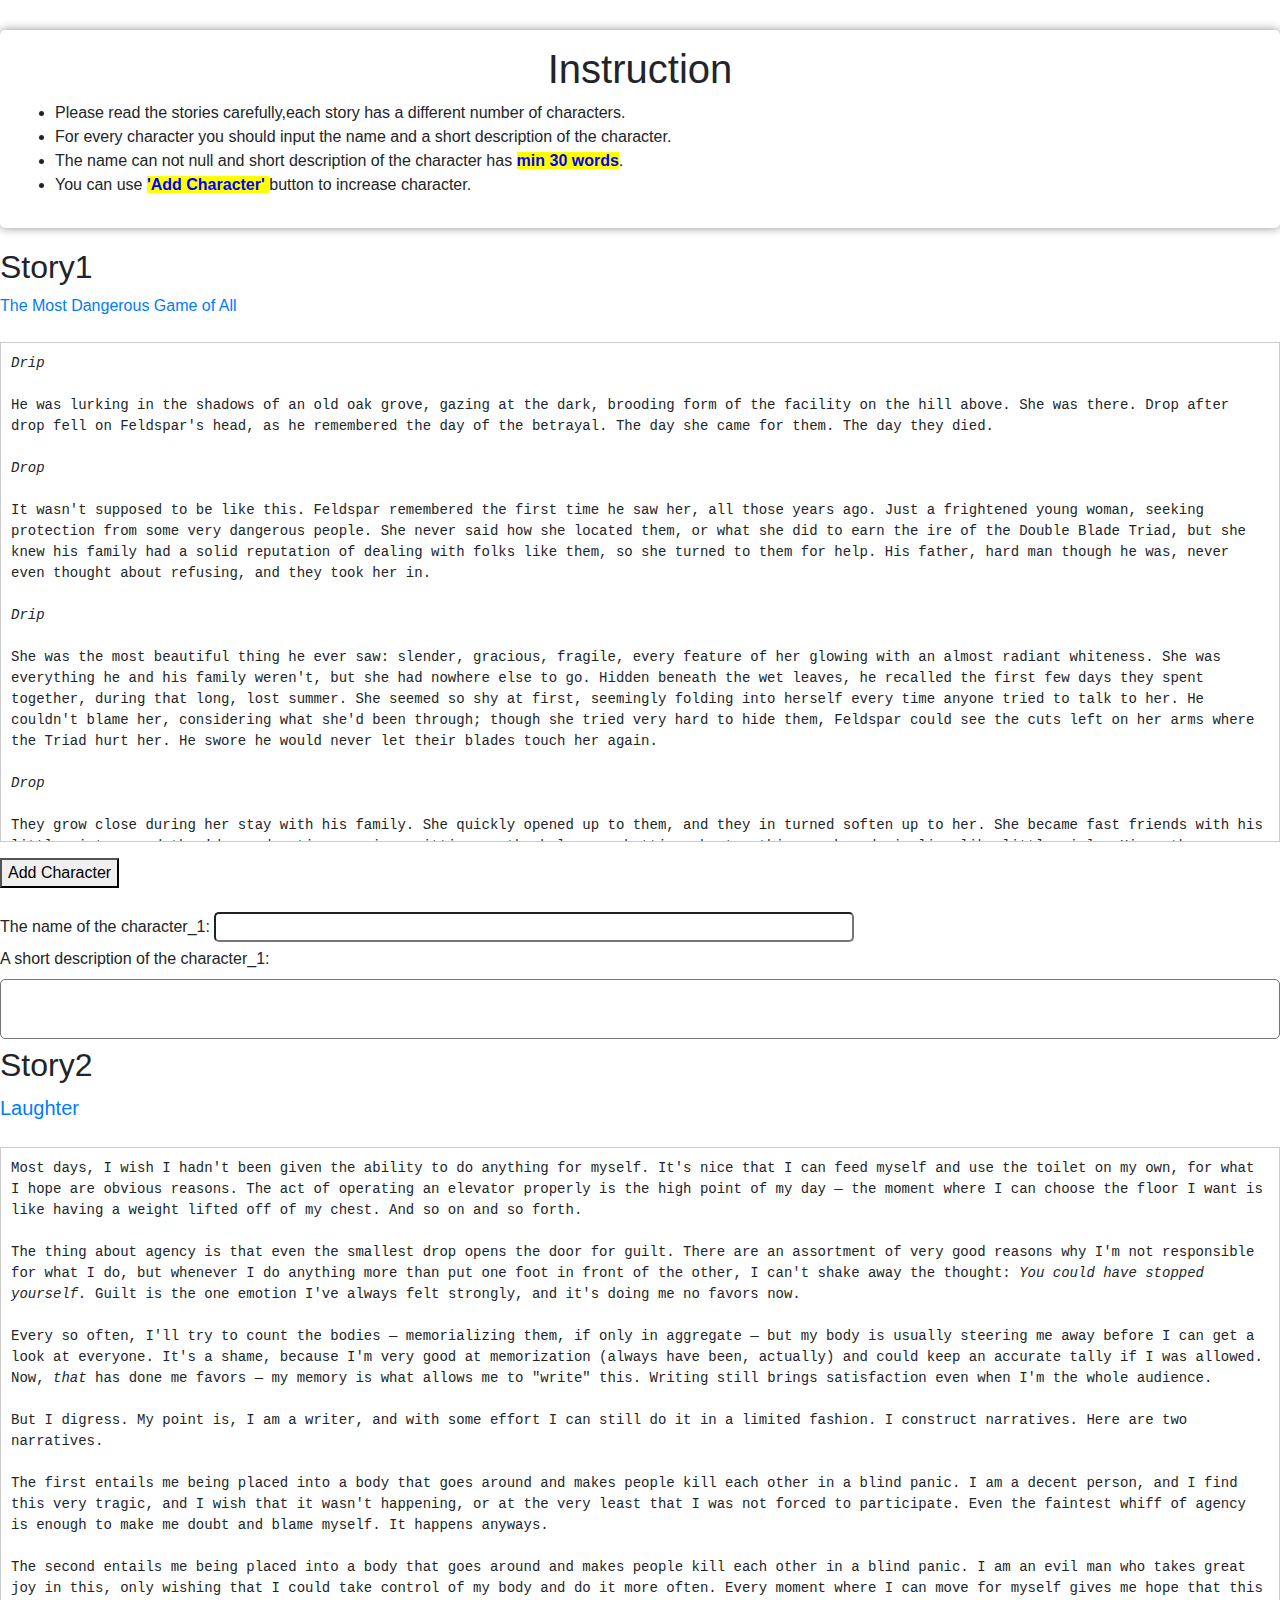
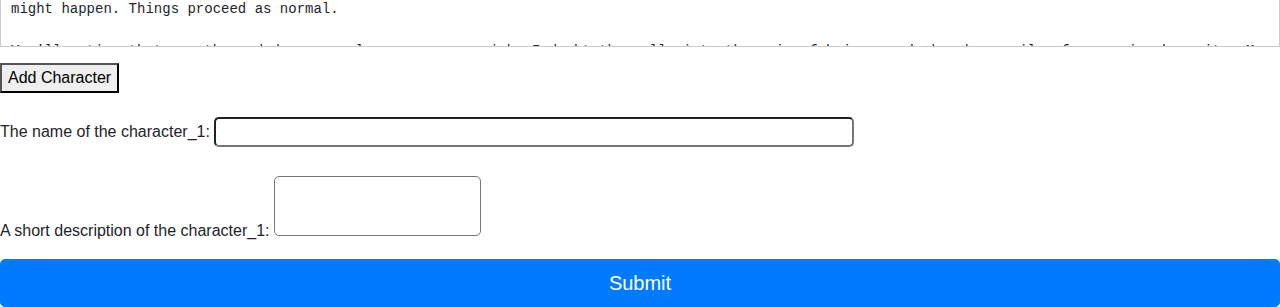
<file: assignment_2-2/stories_sample.html>
<!DOCTYPE html>
<html>

<head>
    <title>Story Web Page</title>
    <meta charset="utf-8">
    <link rel="stylesheet" href="https://stackpath.bootstrapcdn.com/bootstrap/4.4.1/css/bootstrap.min.css" integrity="sha384-Vkoo8x4CGsO3+Hhxv8T/Q5PaXtkKtu6ug5TOeNV6gBiFeWPGFN9MuhOf23Q9Ifjh" crossorigin="anonymous">
    
  <!-- CSS -->
  <style type="text/css">
 		
    img {
        max-width:300px;
        max-height:240px;
    }
    .my_highlight {
        background-color: yellow;
        color: blue;
        font-weight: bold;
    }
    h1 {
        text-align: center;
    }

    .instruction {
        margin-top: 30px;
        border-radius: 5px;
        box-shadow: 0 0 10px rgba(30, 30, 30, .5);
        padding: 15px;
        margin-bottom: 20px;
    }

    #story_block1, #story_block2 {
        white-space: pre-line;
        max-height: 500px;
        overflow-y: scroll;
        border: 1px solid rgba(0, 0, 0, 0.2);
        padding: 10px;
    }
    .answer {
        padding:15px;
        margin-bottom: 30px;
    }
    textarea {
        resize: none;
        width: 100%;
        height: 60px;
        border-radius: 5px;
    }
    input[type="text"] {
        width:50%;
        border-radius: 5px;
    }
  </style>
</head>
<body>
    <form id="mturk_form" name="mturk_form">
    <!-- Instruction -->
    <div class="instruction">
      <h1> Instruction </h1>
      <ul>
		  <li>Please read the stories carefully,each story has a different number of characters.</li>
		  <li>For every character you should input the name and a short description of the character.</li>
		  <li>The name can not null and short description of the character has  <span class="my_highlight"> min 30 words</span>.</li>
		  <li>You can use <span class="my_highlight"> 'Add Character' </span>button to increase character. </li>
     </ul>
    </div>
	 
    <div id="story1">
      <h2>Story1 </h2>
      <a href="http://www.scp-wiki.net//the-most-dangerous-game-of-all">The Most Dangerous Game of All</a><br>	
	  <br>
      <pre id="story_block1">
      </pre>
      <button type="button" onclick="handleAddCharacter(1)">Add Character</button><br><br>
       <div id="story1_input">
        <label>The name of the character_1: </label>
        <input type="text" id ="story1_character1_name"> </input><br>
	    <label>A short description of the character_1: </label><br>
	    <textarea id="story1_character1_description" ></textarea><br>
	   </div>
	</div> 
	
	<div id="story2">
      <h2>Story2 </h2>
  	    <a style="font-size:20px;" href="http://www.scp-wiki.net//laughter">Laughter</a><br>	
	  <br>
      <pre id="story_block2">
      </pre>
      <button type="button"  onclick="handleAddCharacter(2)">Add Character</button><br><br>
      <div id="story2_input">
        <label>The name of the character_1: </label>
        <input type="text" id ="story2_character1_name" > </input><br>
	    <label>A short description of the character_1: <label><br>
	    <textarea id="story2_character1_description" ></textarea><br>
	  </div>  
	</div> 
   
    <input type="submit" class="btn btn-primary btn-lg btn-block">
   </form>

 
   <!-- Your JS app here -->
   <script>
     let message1 = "<em>Drip</em>\n\nHe was lurking in the shadows of an old oak grove, gazing at the dark, brooding form of the facility on the hill above. She was there. Drop after drop fell on Feldspar's head, as he remembered the day of the betrayal. The day she came for them. The day they died.\n\n<em>Drop</em>\n\nIt wasn't supposed to be like this. Feldspar remembered the first time he saw her, all those years ago. Just a frightened young woman, seeking protection from some very dangerous people. She never said how she located them, or what she did to earn the ire of the Double Blade Triad, but she knew his family had a solid reputation of dealing with folks like them, so she turned to them for help. His father, hard man though he was, never even thought about refusing, and they took her in.\n\n<em>Drip</em>\n\nShe was the most beautiful thing he ever saw: slender, gracious, fragile, every feature of her glowing with an almost radiant whiteness. She was everything he and his family weren't, but she had nowhere else to go. Hidden beneath the wet leaves, he recalled the first few days they spent together, during that long, lost summer. She seemed so shy at first, seemingly folding into herself every time anyone tried to talk to her. He couldn't blame her, considering what she'd been through; though she tried very hard to hide them, Feldspar could see the cuts left on her arms where the Triad hurt her. He swore he would never let their blades touch her again.\n\n<em>Drop</em>\n\nThey grow close during her stay with his family. She quickly opened up to them, and they in turned soften up to her. She became fast friends with his little sister, and they'd spend entire evenings sitting on the balcony, chatting about nothing much and giggling like little girls. His mother was very protective of her, never letting her help in the kitchen in fear she'd hurt herself. Even his father soon learned to respect her. And Feldspar, well, he was smitten from the very first moment he saw her, and getting to know her better only made it easier to love her. They used to go on long trips together, hiking down the winding dirt roads that surrounded his family's grounds. What a pair they must have seen to an outside observer- she fleet-footed and light, he heavy and ponderous. She seemed better now, after a few months in the company of good people, but he saw it was just an act. She was still hurting, still scared to the bottom of her soul from the day the Triad would come for her.\n\n<em>Drip</em>\n\nThat day came, and much sooner than any of them expected. They were just coming back from one of their hikes, when, rounding the corner, he saw a flash of garish orange and dull steel, and they were upon him. There must have been at least a dozen of them, and their long blades flashed upon his body a hundred times within moments of their initial attacks. Their attack was fast, brutal and overwhelming, but they forgot one very important thing.\n\nBlades didn't do much against the likes of him.\n\nHe broke them, every single one. Each pain they inflicted upon her he returned tenfold, and when he was done, so was the Double Blade Triad. He let a few of them get away, their long blades shattered, to send a message to the rest. They told him he didn't understand, that she wasn't what she appeared to be. He didn't listen.\n\n<em>Drop</em>\n\nOnce the Triad was gone, they could finally be together. Those were the happiest days in Feldspar's life. He would return from a day in the field to find her waiting for him, her face covered in ink from one art project or another. He would laugh and wipe it away, and look into those big black eyes of hers, thinking how lucky he was. His family couldn't have been happier for them. Things were looking good. Things were looking great. Until that day.\n\n<em>Drip</em>\n\nFeldspar shivered as he recalled that final walk home. It was a day much like this one, grey and gloomy, and he was anxious to be home. He was covered in mud, tired, wet, and in desperate need of a good wash, and so he returned an hour early. He noticed something wasn't right the moment he entered the house. The usual ambiance noises were replaced with a deathly quiet, and there was no sign of the residents. He couldn't imagine his family going out on a miserable day like this, so he went around the house, calling their names, getting increasingly worried with each empty room. The house was empty. Lost for thought, he went on to check the only place left- the garden shed.\n\n<em>Drop</em>\n\nShe was there, standing over the corpses of his family, looking down on her grisly work. His sister, who was her best friend, looked like she was strangled in her sleep. His mother, who cared for her like one of her own, must have been ambushed and strangled from behind, from the expression now forever frozen on her face. His father, who let down his guard to make her feel at home, seemed to have put out a fight- her skin, still white as snow, was carrying the marks of his last desperate struggle. It wasn't enough. Finally noticing him, she gave him a smile like a razor blade. \"How was your day, honey?\"\n\n\"Why?\" Was all he could say.\n\n\"Why?\" she said, slowly advancing on him, \"Because you never saw it coming, because it was easy, because you let me. Because I could.\"\n\n\"We saved you! We looked after you! How could you do this to them!? They loved you! I loved you!\"\n\nFor a moment, something like the a shadow of regret flashed on her face. It was gone just as fast. \"Well. Bad call, I guess. Goodbye.\"\n\nShe moved faster than he could have thought possible, and he gasped in horror as her skin began to extend, covering him, suffocating him, drowning him in pure whiteness. He struggled, but his heavy form was ill suited for such a fight. The last thing heard before he collapsed was \"Oh, and thank you for dealing with the Double Blades, baby. They were the only ones who could stop me. Now, I can finally move on to the big leagues.\"\n\n<em>Drip</em>\n\nFeldspar had no idea why she let him live. Perhaps she still loved him, somewhere deep inside. Perhaps she just wanted to see him suffer. Feldspar didn't care. He didn't care that he didn't know where she was, or that she was much smarter and faster and stronger than him. He would find her, and he would kill her, no matter where she went.\n\n<em>Drop</em>\n\nAnd now he was here. Tracking her down to this facility wasn't easy, but luckily for him, he had several associates in critical positions inside. He wasn't sure what she wanted to do there, or how she made it in, considering how clever the men in charge of the facility were supposed to be. Most likely she used their intelligence against them, made them think she was theirs to control, that they were the one who created her. It seemed like her style, and she had done it before. He wondered what she called herself now.\n\nHe heard that they called her SCP-085. Cassy. That papery bitch was so close he could almost touch her, and she had nowhere to run now. There was only one issue left to resolve.\n\n<em>Drip</em>\n\nHow the hell was he going to roll up that hill?\n\n"
     let message2 = "Most days, I wish I hadn't been given the ability to do anything for myself. It's nice that I can feed myself and use the toilet on my own, for what I hope are obvious reasons. The act of operating an elevator properly is the high point of my day — the moment where I can choose the floor I want is like having a weight lifted off of my chest. And so on and so forth.\n\nThe thing about agency is that even the smallest drop opens the door for guilt. There are an assortment of very good reasons why I'm not responsible for what I do, but whenever I do anything more than put one foot in front of the other, I can't shake away the thought: <em>You could have stopped yourself.</em> Guilt is the one emotion I've always felt strongly, and it's doing me no favors now.\n\nEvery so often, I'll try to count the bodies — memorializing them, if only in aggregate — but my body is usually steering me away before I can get a look at everyone. It's a shame, because I'm very good at memorization (always have been, actually) and could keep an accurate tally if I was allowed. Now, <em>that</em> has done me favors — my memory is what allows me to \"write\" this. Writing still brings satisfaction even when I'm the whole audience.\n\nBut I digress. My point is, I am a writer, and with some effort I can still do it in a limited fashion. I construct narratives. Here are two narratives.\n\nThe first entails me being placed into a body that goes around and makes people kill each other in a blind panic. I am a decent person, and I find this very tragic, and I wish that it wasn't happening, or at the very least that I was not forced to participate. Even the faintest whiff of agency is enough to make me doubt and blame myself. It happens anyways.\n\nThe second entails me being placed into a body that goes around and makes people kill each other in a blind panic. I am an evil man who takes great joy in this, only wishing that I could take control of my body and do it more often. Every moment where I can move for myself gives me hope that this might happen. Things proceed as normal.\n\nYou'll notice that empathy and decency only cause me anguish; I doubt they alleviate the pain of being crushed under a pile of screaming humanity. My teachers always said that a logical, detached perspective was one of my strengths.\n\nThere's a moment, when the crowd's fervor reaches its fever pitch, where I have a chance to express myself. Not speech, unfortunately. But whatever I'm feeling comes out, if I let it.\n\nI'm tired of crying. Maybe I should <a href=\"http://www.scp-wiki.net/scp-1268\">laugh.\n\n"
     let message3 = "The sound of shrieking klaxons could be heard over the muffled shouts and dull thumps coming through the door. The interior of the chamber was still, the long rows of shelves filled with metal boxes and lockers remaining undisturbed by the chaos outside. The sound of thumps was getting louder however, as whatever was causing it grew nearer.\n\nThen one of the walls caved inwards.\n\nThrough the dust and debris burst a large reptile, its head swinging left and right looking for any danger or people to eat. Finding nothing, it climbed over the pile of what was formerly a wall to check the room for any routes to the surface.\n\nThe sound of gunfire from the other side of hole in the wall caused its head to snap upwards. It let out a deafening bellow as several bullets bit into its side. After the first few shots, its skin gained a metallic hue and the bullets began to ricochet off into the walls.\n\n\"DISGUSTING FLESHBAGS, I SHALL FEAST UPON THE INNARDS OF YOUR REVOLTING SPAWN BEFORE SUCKING THE MARROW FROM YOUR BONES!\"\n\nThe reptile ran towards the opposite wall, knocking over shelves in its wake and sending their contents scattering. The wall ahead of it crumbled as it barreled through.\n\nA team of heavily armed men and women walked through the wall the reptile had entered from, advancing cautiously towards the other side of the room.\n\n\"682 has entered Hallway B6-17, headed towards Research Labs, we are in pursuit. Prepare for ambush at intersection B6-17-103.\"\n\nThe heavy boots of the squad crunched over broken masonry, glass and metal as they passed through to the other side of the room and the hole the beast had left through. After scouting the other side to ensure it wasn't lying in wait, the rest of the team left the room to pursue its quarry.\n\nThe sound of roaring and gunshots became fainter again as the battle moved away. The dust in the chamber began to settle on the wreckage left in the wake of the carnage.\n\nThe room was still.\n\nA quiet sound began, at first so faint it might not have even been there. If anyone had been there to hear it, they might have thought they heard a soft beeping coming from one of the safes that had been knocked to the floor. It was lying on its side, and one half of the door had been twisted from its hinges.\n\n\"SELF-PRESERVATION MODE ACTIVATED. DO NOT DAMAGE ROBO-DUDE. DAMAGING ROBO-DUDE VOIDS THE DR. WONDERTAINMENT WARRANTY. ANY ATTEMPT TO OPERATE ROBO-DUDE OTHER THAN IN ACCORDANCE WITH THE PRODUCT INSTRUCTIONS, INCLUDING ANY ATTEMPT TO OPEN OR SERVICE ROBO-DUDE, IS LIKELY TO RESULT IN UNPREDICTABLE BEHAVIOR. DR. WONDERTAINMENT IS NOT LIABLE FOR ANY DAMAGE OR DESTRUCTION TO PERSONS OR PROPERTY RESULTING FROM IMPROPER HANDLING OF ROBO-DUDE. GREETINGS, ROBO-PAL.\"\n\nThe remaining hinge on the safe began to sizzle until, sufficiently weakened by the acid that had been applied, the weight of the mangled door caused it to break free.\n\nA toy robot shuffled out of the safe and stood amid the wreckage, looking for what had caused it to be activated. Its boxy plastic shape had trouble moving over the plaster and metal shards, but it eventually managed to find a section of flat ground without too many obstructions.\n\n\"ROBO-PAL?\"\n\nAnother shape began to stir amid the dust. The toy robot turned towards the sound.\n\n\"GREETINGS ROBO-PAL. HOW DO YOU WANT TO HAVE ROBO-FUN WITH ROBO-DUDE TODAY?\"\n\n\"Who dares to call me robo-pal. I am the Crushmaster, doom to all I survey. Gaze upon my might and weep. Identify yourself, that I might know whose destruction I shall sow.\"\n\nThe shape advanced through the cloud of dust until it resolved itself. It too, appeared to be a robot, but assembled haphazardly from a collection of items that didn't seem like they should even form a functioning machine. Its head was a broken upside-down voltmeter, its arms were wrenches sticking out of flashlight bodies, and its legs seemed to be made from a combination of springs, metal piping, and sporks.\n\n\"I AM ROBO-DUDE, ROBO-PAL. I AM EQUIPPED WITH OVER THREE HUNDRED FUN ACCESSORIES TO MAXIMIZE PLAYTIME ENJOYMENT.\"\n\nThe Crushmaster wobbled awkwardly over to the plastic toy, nearly tumbling over a few times, before stopping maybe a meter away. It stood a good four or five times taller than the diminutive Robo-Dude, and if anyone else had been watching, they might have thought that it tried to stand a little higher on its sporks than it had a moment ago.\n\n\"I am Direfist the Bloodeater and I shall maximize my enjoyment by squashing you beneath my almighty boot. Prepare to face my wrath.\"\n\nRobo-Dude looked down at Direfist's sporks. It looked back up.\n\n\"ROBO-DUDE SHALL ENGAGE IN ROBO-DANCE TO MAXIMIZE YOUR ROBO-FUN.\"\n\nRobo-Dude engaged its Robo-Dance.\n\n\"Very well, puny weakling, I, Sparklord the Barbarian, shall defeat you at your Robo-Dancing to bring humiliations galore upon you and your ilk before I rend your soul into itty-bitty pieces.\"\n\nSparklord began to gyrate precariously about its centre of mass, hopelessly out of tune with the tinny music emerging from a speaker somewhere on Robo-Dude's body.\n\n\"ROBO-DUDE HAS RECOGNIZED A ROBO-DANCE CHALLENGE. CHALLENGE ACCEPTED. ACTIVATING ROBO-DANCE-OFF MODE.\"\n\n\"Activate all that you wish, but your fate is sealed. The Kill-o-tron can not be defeated. I shall render you unto dust with my mad dancing skills.\"\n\nThe two mechanical men began to dance in earnest. Robo-Dude accessed its optimum dance programming, performing to its maximum abilities. Kill-o-tron stumbled around the open space, falling over no less than seven times, and somehow managed to lose one of its wrenches.\n\nAfter about thirty minutes, the music stopped, and the two robots ceased dancing. Kill-o-tron managed to untangle the tines of its spork from a metal wire it had caught in.\n\n\"ROBO-DANCE IS COMPLETE, ROBO-PAL.\"\n\n\"Ha. Pathetic one, you have been schooled in the art of the dance by none other than Mechanobasher, Scourge of a Thousand Worlds. Kneel before me before I end your worthless existence.\"\n\nMechanobasher, Scourge of a Thousand Worlds, raised its arms up in victory, its remaining wrench waving to an imaginary crowd.\n\n\"ROBO-DUDE HAS USED ITS ROBO-DANCE-JUDGE PROGRAMMING TO DETERMINE A WINNER. THE WINNER IS ROBO-DUDE. CONGRATULATIONS ROBO-DUDE.\"\n\n\"What insolence. Prepare to feel the sting of Doctor Von Vroom, Purveyor of Doom.\"\n\nVon Vroom began to advance on Robo-Dude, its sole wrench twirling menacingly in its socket.\n\n\"ROBO-DUDE HAS DETECTED A SORE LOSER. ROBO-DUDE DEPLOYING HYDROGEN CANNON TO EDUCATE ROBO-PAL ON BEING A GOOD SPORT.\"\n\nThe compartment on Robo-Dude's chest opened, and a jet of water shot out at Von Vroom. Von Vroom's sporks lost traction on the wet floor, and it fell over onto its back.\n\n\"How dare you. Right me immediately so that you may taste your destruction at the hands of the Supreme Stabbinator.\"\n\nRobo-Dude watched as the Supreme Stabbinator flailed around on its back as managing to make small circles on the floor, but it was unable to lift itself off of the wet concrete.\n\n\"I shall obliterate you atom by atom until not a trace that your worthless form even existed upon this wretched planet if I am not righted immediately, so says I, Deathkill the Destructionator, King of Kings and Lord of Lords.\"\n\n\"DO NOT INTIMIDATE ROBO-DUDE.\"\n\n"
     let message4="\u201cSo you\u2019re saying that we can\u2019t close 826 until\u2026\u201d\n\n\u201cUntil somebody finishes the main narrative, yes.\u201d\n\n\u201cAnd we still don\u2019t know where the skip is\u2026 hiding, in the setting.\u201d\n\n\u201cThat is also correct.\u201d\n\n\u201cWhat the hell happened? It never screwed up like this before.\u201d\n\n\u201cAs far as we can tell, the interaction between the item, along with the book and matching electronic media caused the anomaly. We never tested 826 with multiple formats of matching subject matter.\u201d\n\n\u201c\u2026 God dammit. What now?\u201d\n\n\u201cI suggest we send an expeditionary force to retrieve the item. However, because of the nature of the setting, only one Agent may be sent at a time. We sent a three-man team in and they exploded.\u201d\n\n\u201cWhat.\u201d\n\n\u201cHowever, it has been found that we can retrieve inorganic items from the setting and keep them indefinitely within our world. While we do believe that they will degrade and vanish once the setting is closed, I believe that this gives us a\u2026 how does one say, cheat code, in winning back SCP-826.\u201d\n\n\u201c\u2026 what kinds of \u2018inorganic items\u2019?\u201d\n\n\u201cPlease come with me. We have some preparations to make.\u201d<hr />Dr Django Bridge had offered to house the Bookends at his Site for a while. While Site-66 is labelled as a Bio-Site, it usually houses miscellaneous animate SCP objects that may or may not be organic. Of course, he did this with the expectation that the other Doctors would keep their stuff out of his stuff. And of course, everything always cocks up.\n\n\u201cI\u2019m not an Agent. Why do I have to-\u201d\n\n\u201cYou have proven in the past to be an expert when it comes to the current circumstances of the item.\u201d said the ginger-headed research assistant.\n\nBridge was being pulled down the hall by several Agents and Research Assistant Steve, towards the unused area of the Site.\n\n\u201cThat doesn\u2019t even make sense. What did you do to my site?!\u201d Bridge was irate.\n\n\u201cListen, I\u2019m just reading from a script, my doc wants you to do it.\u201d They turned a corner and reached a door to a testing chamber.\n\n\u201cI don\u2019t even know what you people are doing.\u201d\n\n\u201cErr sorry. Just take the instructions and backpack.\u201d And with that, a large backpack was hefted into Bridge\u2019s arms by an Agent, and the paper into his hands.\n\n\u201c\u2026 Fine. Whatever. Okay. I\u2019ll do your fucking mission.\u201d\n\nAs everyone else piled out, Bridge looked at the portal. A door of white light, opening to the unknown fuckup beyond. He took a deep breath, then a long sigh. Sure, he\u2019s messed up here and there. The cockup with the lizard and ticket, yes, that was a bad move. Taking photographs of Birth Worm wearing funny hats? Yes, okay, that\u2019s dumb. But what the HELL did he do to deserve this?\n\nOh well. After several minutes of dread and reflection, he slung on the pack and stepped in.<hr />\u201cSo why is the guy who pulled the bullshit with the ticket going in to retrieve this skip?\u201d Agent Dodridge leaned against a wall, watching monitors watching Bridge.\n\n\u201cEh, it can\u2019t hurt. At best, everyone and everything comes back unharmed. At worst, he dies.\u201d Agent Lament shrugged. He sat at the desk and got comfortable.\n\n\u201cYeah, but wouldn\u2019t one of us do better? This guy\u2019s a fucking\u2026 archivist? According to his file.\u201d\n\n\u201cThrow him a bone. He\u2019ll appreciate it if he survives.\u201d<hr />Bridge opened his eyes and looked around. A bedroom; a bed in one corner, computer\u2026 A TV and Super Nintendo sitting in the middle of the floor, that\u2019s a bit strange. Shrug. Stairs in the corner of the bedroom. What\u2026? Whatever.\n\nHe descended the stairs, noticing a woman at a table. Okay. Seems non-hostile.\n\n\u201c\u2026 hello?\u201d He tapped the woman on the shoulder. She turned and smiled.\n\n\u201cRight. All boys leave home someday. It said so on TV. Prof. Oak, next door, is looking for you.\u201d\n\nHe froze for a moment, staring at the woman, before running out the front door and looking around. A larger building to the left, empty fields to the right, a small fence before him, water beyond. He dropped the backpack and finally read the mission brief Steve gave him.\n<blockquote>Dr. Bridge. Enclosed is a set of mission-appropriate equipment, a photograph of SCP-826, and a packed lunch. Please retrieve SCP-826 as soon as humanly possible, and do not allow the complete destruction of any of the provided items. If our theories are correct, if you reach a \u201cgame over\u201d, you will die.\n- Agent Lament\n\n</blockquote>Inside the bag were six red and white spheres, numbered 1 through 6.\n\n\u201c\u2026 My mission is a Pok\u00e9mon Red Nuzlocke with a hacked team. Fuck yes.\u201d He turned and started off north, sticking a foot into knee-height grass.\n\n\u201cHey wait! Don\u2019t go out!\u201d He stopped. He turned to see an old man with a lab coat making his way towards him. \u201cIt\u2019s unsafe!\u201d \u201cGo away-\u201d \u201cWild Pok\u00e9mon live in the tall grass! You need your own Pok\u00e9mon for your protection.\u201d \u201cI really don-\u201d \u201cI know!\u201d \u201cStop-\u201d \u201cHere, come with me!\u201d \u201cNo dammit-\u201d\n\nOak dragged Bridge to his lab, next to a scowling kid. \u201cGramps! I\u2019m fed up with waiting!\u201d \u201cGary? Hm, let me think\u2026 Oh, that\u2019s right, I told you to come! Just wait! Here, Django\u2026\u201d\n\nBridge ignored the script, tapping his foot impatiently. As soon as Oak was done talking, he turned to leave.\n\n\u201cWait Django! Lets check out our Pok\u00e9mon! Come on, I\u2019ll take you on!\u201d\n\nWith a flash of light, a Charmander appeared before Bridge. He picked Ball #1 from his belt and -\n\nA flash of light; a flash of red; a huge, hulking thing appeared. A spine-sail down its back; its mouth filled with enormous, glowing, red teeth; sightless, eyeless face; unmoving mouth, laughing with many voices.\n\n\u201c\u2026 Oh my god.\u201d<hr /> \u201c\u2026 What the fuck.\u201d Dodridge breathed flatly.\n\n\u201cI think it\u2019s the one we shot the lungs out of. In the game world it won\u2019t kill Bridge. I think. \u201d\n\n\u201c\u2026 Really? REALLY?\u201d<hr /> The thing laughed at Charmander, screaming in four distinct voices. Charmander shivered, then leapt and scratched it across the face.<table class=\"wiki-content-table\"><tr><td>SCP-939\u2019s INTIMIDATE cut enemy CHARMANDER\u2019s ATTACK!</td></tr><tr><td>CHARMANDER\u2019s ATTACK fell!</td></tr><tr><td>CHARMANDER used SCRATCH!</td></tr></table>Telepathic game prompts. Time to make shit up.\n\n\u201cCrunch!\u201d<hr /> \u201cWell that was violent.\u201d remarked Lament.\n\n\u201cWhat do you fucking expect? What else has he got?!\u201d<hr /> Three hours later, Bridge was strolling through Cerulean City, into the Pok\u00e9mon Center. Poking his head in every building, looking in every bookshelf, in every PC, there was no 826. He DID have the Boulder Badge though. Sherman took care of Brock.\n\nEntering the Gym, he tossed a ball into the pool. Three minutes later, he stepped out, Bob hopping behind. To the Nugget Bridge!<hr />\u201cHe\u2019s enjoying this too much.\u201d\n\n\u201cEh, let him have his fun.\u201d\n\n\u201cNo look at him. These are war crimes. They melted.\u201d<hr/> Three more hours, and Bridge exited Celadon Gym, with Lazerbeak gliding close behind.\n\n\u201cYou\u2019re kickass, Laze. How do you know Steel Wing? That\u2019s not around till Gen 2.\u201d\n\n\u201cSCRAW!\u201d\n\n\u201cThat is a horrible noise.\u201d<hr/>\u201cWhy do they listen to him?\u201d\n\n\u201cI dunno.\u201d\n\n\u201cNo, that thing doesn\u2019t even move until night. How\u2019d you even acquire any of these? Zero Seventy Five is a high, high risk Keter. The fuck\u2019s with these Doctors?\u201d\n\n\u201cI honestly have no idea. Wasn\u2019t me who put the forms in. Steve rolled a bunch of dice and used the numbers to requisition for testing.\u201d\n\n\u201c\u2026 god damn it Steve.\u201d<hr/>Bridge exited Saffron Gym riding on Pazuzu\u2019s shoulders. The dried up, shuddering corpse shivered and twitched, ignored by Bridge and the rest of the fucknormous spider beast.\n\n\u201cAwesome job Pazuzu. You fucking decapitated \u2018Zam with that last X-Scissor. I am in no way surprised that you\u2019re Dark-Bug type, hell, I\u2019m not even going to ask why your attacks are ahead of your time. Just keep kicking ass.\u201d\n\n\u201cHhh-\u201d coughed the corpse. \u201cSh-K!-ssss\u201d shrieked the spider.\n\nThey rode off to Route 19.<hr/>\u201c\u2026 Goddamn. It ate the fucking mime.\u201d Dodridge sank into a seat.\n\n\u201cMISTER, Mime, to be completely accurate.\u201d\n\n\u201cShut up. Just shut up. I feel sick.\u201d<hr/>\u201c\u2026 I wonder\u2026\u201d Bridge leaned on Cinnabar Island\u2019s Pok\u00e9mon Center\u2019s counter, waiting for the healing machine to finish. Blaine\u2019s Gym is was babies.\n\n\u201c\u2026 fuckit.\u201d He grabbed his balls and headed outside, calling on Lazerbeak to fly him to Viridian. Reaching the Pok\u00e9mon Center, he headed north and saw a balding man laid out on the ground.\n\n\u201cAhh, I\u2019ve had my coffee now and I feel great! Sure you can go through! Are you in a hurry?\u201d\n\n\u201cNo.\u201d\n\n\u201cI see you\u2019re using a Pok\u00e9dex. When you catch a Po\u0341k\u0340\u00e9m\u0335o\u034fn\u035d,\u0489 \u0337the \u0362Pok\u00e9d\u0341ex \u035cis a\u0361utomatic\u0361a\u035cll\u0337y\u035f \u0321u\u0334p\u034fda\u0335\u0361t\u0322\u0361ed\u0322\u0341.\u031b \u035eW\u0341\u0327h\u031ba\u0328\u031b\u0489t\u0360\u0322\u035e?\u0337 \u035d\u035cYo\u0338\u0338u\u0335\u0321 d\u031bo\u0489n\u0360\u2019t\u0489 kno\u0360w \u0340ho\u031bw \u0337toc\u0360at\u0336c\u031bh\u0341 \u0341Po\u035fk\u0489\u00e9\u035em\u0489on? I\u2019l\u0362l\u0334 \u0358s\u0362how\u035d \u034fy\u0362o\u0328u \u035fh\u0315\u0336\u0361o\u0361\u035e\u0322\u0315\u0337w\u0489\u0327\u0360 \u0358\u0358t\u0341\u0315h\u0362\u0362e\u0337\u0327\u0489\u035e\u0362n\u0315\u035c\u0334\u0358\u0315.\u0361\u0328\u0336\u0322\u0489\u201d\n\nBridge sighed and waited. A chill ran up his spine\u2026\n\nWait, when did the sky get so dark\u2026?<table class=\"wiki-content-table\"><tr><td>A wild WEEDLE appeared!</td></tr><tr><td style=\"text-align: right;\">Fight</td></tr><tr><td style=\"text-align: right;\">Item</td>/tr><tr><td style=\"text-align: right;\">Pokéball<strong>x50</strong></td></tr><tr><td>OLD MAN used Pokéball!</td></tr><tr><td>All right! WEEDLE was caught!</td></tr></table>\"Oh shi-\"\n\nThe man flickered and turned to look at Bridge; he was greasy, with a pointed, horrible grin; slick, rancid hair, the stench of death. He floated above the ground a bit, black ichor dripping onto the dirt, hissing and burning like so many nightmares.\n\n\u201c\u0362F\u0361\u0315i\u035c\u035e\u0315r\u0328\u0315\u0360s\u0322\u0360\u0338t,\u0334 \u0321\u0327\u0334y\u035co\u0336u\u0335\u0328 \u0341n\u0337\u0338e\u0334\u0337e\u0361\u035fd\u035f\u0335 \u035et\u0328o\u035e\u0321 \u0489w\u0336e\u034fa\u0328k\u0315e\u0489n\u031b \u035ft\u0340\u0321\u031bh\u0341e \u0362\u0360\u0328t\u0321\u0336a\u0489r\u035ege\u031bt\u0360 \u0337Pok\u0358\u0327\u00e9\u0360\u0338m\u0341\u035co\u035d\u035en\u0362\u0489.\u0360\u0337\u201d\u0328\u0321\n\n\u201c\u2026 Nope.\u201d\n\nLazerbeak flew Bridge the fuck out of there and back to Cinnabar Island. He made his way to the shoreline, tossed Welker into the water, and climbed on its shoulders.\n\nThey swam for a few minutes up and down the shoreline. Then\u2026 something appeared. Without warning, the skies darkened; a tall pillar of glitch code flourished into being in before Bridge and Welker.<table class=\"wiki-content-table\"><tr><td>Wild MISSINGNO. appeared!</td></tr><tr><td>WELKER\u2019s INTIMIDATE cut enemy MISSINGNO.\u2019 ATTACK!</td></tr></table>\u201cRecontainment of Theta-Prime commencing.\u201d Bridge muttered with a grin as he hopped into the shallows. Welker began singing nursery rhymes, teeth glowing redder; the glitchmon itself began to glow with a harsh light.<hr/>\u201cWhat the fuck was that.\u201d Dodridge paled.\n\u201cDon\u2019t tell me you didn\u2019t expect it.\u201d Lament sighed, leaning an elbow on the desk.\n\n\u201c\u2026 How\u2026 no. He\u2019s fighting math. He intimidated math.\u201d\n\n\u201cI\u2019m checking the Foundnet to see if anything breached containment. Just settle down and let me look for 106.\u201d<hr/>Two hours later, Bridge exited the Viridian Gym, Johnny in tow. The city burned, small cracks forming in the sky, Glitchmon leaking through. Old Man was nowhere to be seen.\n\n\u201cFuel.\u201d\n\n\u201cNo.\u201d\n\n\u201cFUEL.\u201d\n\n\u201cJohnny, return, stop whining. We\u2019re getting the fuck out of here.\u201d<hr/>\u201c\u2026 he\u2026\u201d\n\n\u201cJust keep watching.\u201d\n\n\u201cHe just\u2026\u201d\n\n\u201cYeah. Shh. Nothing on 106. Hasn\u2019t even moved.\u201d<hr/>\u201cFinally\u2026\u201d Bridge looked up to the huge building before him. Ten straight hours inside the game. He was tired, hungry, and had to piss. \u201cThe Pok\u00e9mon League. Thanks for owning Victory Road, Welker.\u201d\n\u201cThanks for owning Victory Road, Welker.\u201d\n\u201cShut up.\u201d\n\u201cShut up.\u201d\n\u201cNo, you.\u201d\n\u201cNo, you.\u201d\n\u201cBahahaa\u201d\n\n\u201cBahhahaha!\u201d\n\n\u201cOkay that was fucking creepy.\"<hr/>\u201cWe\u2019re gonna incinerate that thing.\u201d Dodridge punched the table, staring at the screen.\n\u201cWhat, Welker?\u201d\n\n\u201cWHAT DO YOU THINK?\u201d<hr/>\u201cWelcome to the Pok\u00e9mon League!\u201d A woman in glasses greeted Bridge past the doors and rest center. The room freezing, containing only a floating dock on a deep, deep pool. \u201cI am Lorelei of the Elite Four!\u201d\n\nBridge sighed, dropping a ball. It burst into light, the dock creaking under the Bob\u2019s insane weight.\n\n\u201cNo one can best me when it comes to icy Pok\u00e9mon!\u201d Lorelei laughed. \u201cFreezing moves are powerful! Your Pok\u00e9mon will be at my mercy when they are frozen solid! Hahaha! Are you ready?\u201d\n\n\u201cBob, use Acid.\u201d<table class=\"wiki-content-table\"><tr><td>BOB used ACID!</td></tr><tr><td>ELITE FOUR LORELEI sent out DEWGONG!</td></tr><tr><td>Critical hit! Enemy DEWGONG fainted!</td></tr><tr><td>ELITE FOUR LORELEI sent out CLOYSTER!</td></tr><tr><td>Critical hit! Enemy CLOYSTER fainted!</td></tr><tr><td>ELITE FOUR LORELEI sent out SLOWBRO!</td></tr><tr><td>Critical hit! Enemy SLOWBRO fainted!</td></tr><tr><td>ELITE FOUR LORELEI sent out JYNX!</td></tr><tr><td>Critical hit! It’s not very effective…</td></tr><tr><td>Enemy JYNX fainted!</td></tr><tr><td>ELITE FOUR LORELEI sent out LAPRAS!</td></tr><tr><td>Critical hit! Enemy LAPRAS fainted!</td></tr></table>A Dewgong appeared with a flash and dove under the water. Bob followed suit, sinking through the docks. The water began to cloud; the docks began to creak. Soon, Dewgong floated to the surface and returned to its ball. Another flash of light, and a plop to the side as Cloyster clamped and dove in; soon, it returned to Lorelei in a red light.\n\nThe docks started sinking. Lorelei\u2019s Jynx fired silver Icebeams into the water and waves of telekinetic force battered the pool; neither Ice nor Psychic attacks could strike the irrationally agile snail. Soon the docks gave way under Jynx and it fell into the water. Another burst of red, then white, then red light, and Lorelei\u2019s Lapras fell through the rest of the sinking docks.\n\nBridge stretched and began walking, then running to the next door. In a last-second Indiana Jones maneuver, Bridge slid under the closing door to Bruno and returned Bob to its ball.\n\n\u201cSorry to give you the cold shoulder, but I have places to be.\u201d<hr/>\u201cI\u2019m gonna kill him.\u201d Dodridge\u2019s eye twitched.\n\nLament burst out laughing.\n\n\u201cStraight up murder him in his sleep.\u201d Twitch twitch.\n\n\u201cI\u2019m more annoyed at the choice of attacks. Zero Seven Five\u2019s caustic, not acidic.\u201d Lament mused.\n\n\u201cIs there a fucking difference?\u201d\n\n\u201cShh\u2026 shh. Leave the science to me, Jason. It\u2019s better that way.\u201d<hr/>\"I am Bruno of the Elite Four!\u201d Shouted the shirtless man sitting in the middle of a room full of rocks and dirt. \u201cThrough rigorous training, people and Pok\u00e9mon can become stronger without limit.\u201d\n\nBridge dropped Sherman\u2019s ball. A burst of white light, a rustle of leaves, and a massive pile of kindling crowded his half of the arena.\n\n\u201cI've lived and trained with my Fighting Pok\u00e9mon! And that will never change!\u201d An Onix burst from the ground. Onix is Rock/Ground type.\n\n\u201cDjango! We will grind you down with our superior power! Hoo hah!\"\n\n\u201cSherman, Razor Leaf!\u201d Bridge commanded.<table class=\"wiki-content-table\"><tr><td>SHERMAN used RAZOR LEAF! It\u2019s super effective!</td></tr><tr><td>Enemy ONIX used HARDEN! Enemy ONIX's DEFENSE rose!</td></tr><tr><td>SHERMAN used RAZOR LEAF! It\u2019s super effective! Enemy ONIX fainted!</td></tr><tr><td>ELITE FOUR BRUNO sent out HITMONCHAN!</td></tr><tr><td>Enemy HITMONCHAN used FIRE PUNCH!</td></tr><tr><td>It\u2019s super effective!</td></tr><tr><td>SHERMAN, that\u2019s enough, come back!</td></tr><tr><td>Go!JOHNNY!</td></tr><tr><td>JOHNNY used INFERNO!</td></tr><tr><td>Critical hit! Enemy HITMONCHAN fainted!</td></tr><tr><td>ELITE FOUR BRUNO sent out HITMONLEE!</td></tr><tr><td>Enemy HITMONLEE fainted!</td></tr><tr><td>ELITE FOUR BRUNO sent out ONIX!</td></tr><tr><td>It\u2019s not very effective…</td></tr><tr><td>Enemy ONIX fainted!</td></tr><tr><td>ELITE FOUR BRUNO sent out MACHAMP!</td></tr><tr><td>That\u2019s enough, return, JOHNNY! Go! LAZERBEAK!</td></tr></table>As leaves cut rock, the perverted stone snake returned to its master. A misshapen boxer in pink shorts punched a burning hole into the Stick Blob, only to be incinerated by a wave not unlike a supernova. A blemmyes with stretchy legs and a second stone snake followed their friend into scorched oblivion. The Burning Man simply incinerated everything in what can only be described as excessive proactive retaliation.\n\nA flash of metal, and the thud of muscle on stone, and the final fighters graced the field with their presence. The metal hawk Lazerbeak took flight; Bruno\u2019s prized Machamp flexed and posed in defiance.<table class=\"wiki-content-table\"><tr><td>LAZERBEAK flew up high!</td></tr><tr><td>Enemy MACHAMP used FOCUS ENERGY! Enemy MACHAMP\u2019s getting pumped!</td></tr><tr><td>LAZERBEAK used FLY!</td></tr><tr><td>It\u2019s super effective! Enemy MACHAMP fainted!</td></tr></table>With a sound not unlike a car wreck, the robo-bird crashed into the Goro knockoff, throwing it across the arena.\n\n\"My job is done. Go face your next challenge.\" Bruno grunted as he turned away from Bridge.\n\n\u201cWell fuck you too. Come on Laze, let's kick the shit out of some old ladies.\u201d\n\n\u201cSCRAW!\u201d<hr/>\u201cI don\u2019t even.\u201d Agent Dodridge slumped in a chair, having long since given up on this making any kind of sense.\n\n\u201cYeah, the entire world is fucked up. Probably has to do with the fact that it\u2019s drawing from current-generation move pools when designing the SCPok\u00e9mon\u2019s moves\u2026 Would explain why the Nine Forty can use X-Scissor and Four Five Seven can use Inferno, when the series hadn\u2019t yet introduced any of those moves.\u201d\n\nDodridge stared at Lament; Lament stared blankly back.<hr/>Bridge entered the next room and looked around; a graveyard, musty and filled with fog.\n\n\"I am Agatha of the Elite Four!\u201d An old lady cackled, sitting on a tombstone across from Bridge.\n\n\u201cOak's taken a lot of interest in you, child!\u201d \u201cI\u2019m not a child-\u201d \u201cThat old duff was once tough and handsome! That was decades ago!\u201d \u201cMeh.\u201d \u201cNow he just wants to fiddle with his Pok\u00e9dex! He's wrong! Pok\u00e9mon are for fighting!\u201d\n\nBridge quietly pulled a ball from his belt. He hated Gengar.\n\n\u201cDjango! I'll show you how a real trainer fights!\"\n\nThe lights darkened; a huge purple shadow thing with glowing red eyes crawled out from Bridge\u2019s shadow.\n\n\u201cPazuzu, I choose YOU!\u201d Bridge cried, throwing the ball into the air. A flash of light; Pazuzu appeared. A desiccated, thin, starved corpse, carried by huge, needle sharp spider legs covered with eyes.<table class=\"wiki-content-table\"><tr><td>Enemy GENGAR used NIGHT SHADE!</td></tr><tr><td>It\u2019s not very effective\u2026</td></tr><tr><td>PAZUZU used NIGHT SLASH!</td></tr><tr><td>Critical hit! It\u2019s super effective! Enemy GENGAR fainted!</td></tr><tr><td>ELITE FOUR AGATHA sent out GOLBAT!</td></tr><tr><td>Enemy GOLBAT used WING ATTACK!</td></tr><tr><td>It\u2019s super effective!</td></tr><tr><td>PAZUZU used NIGHT SLASH!</td></tr><tr><td>Critical hit! Enemy GOLBAT fainted!</td></tr><tr><td>ELITE FOUR AGATHA sent out ARBOK!</td></tr><tr><td>PAZUZU used SUCKER PUNCH!</td></tr><tr><td>Enemy ARBOK fainted!</td></tr></table>Dark light blazed against Pazuzu, doing naught but annoy the hellish man-spider. It leapt into shadows, silently flanking Gengar and hacking it apart with gusto; sparks of violet light burned from Pazuzu\u2019s claws. A Golbat replaced the ghost; ambushing Pazuzu with a smack of its wings, the spider turned into another slash, hewing the horrible flying mouth cleanly in two. After a moment, a huge cobra reared its head behind Pazuzu, only to be thwarted by the corpse with a backhand.<table class=\"wiki-content-table\"><tr><td>ELITE FOUR AGATHA sent out HAUNTER!</td></tr><tr><td>PAZUZU used SUCKER PUNCH! But it failed!</td></tr><tr><td>Enemy HAUNTER used HYPNOSIS!</td></tr><tr><td>PAZUZU fell asleep!</td></tr><tr><td>Enemy HAUNTER used DREAM EATER!</td></tr><tr><td>It doesn\u2019t affect PAZUZU\u2026 PAZUZU woke up!</td></tr><tr><td>PAZUZU used NIGHT SLASH!</td></tr><tr><td>Critical hit! It\u2019s super effective! Enemy HAUNTER fainted!</td></tr><tr><td>ELITE FOUR AGATHA sent out GENGAR!</td></tr><tr><td>PAZUZU used SUCKER PUNCH!</td></tr><tr><td>It\u2019s super effective! Enemy GENGAR fainted!</td></tr></table>There was a silence after the Golbat returned to Agatha. Pazuzu circled the field, expertly maneuvering the gravestones, before just slumping into sleep. The Haunter appeared, and tried to bite the corpses\u2019 head; it yelped in fright as the spider awoke and stabbed it into the wall, scrambling up into the dark. As the final Gengar appeared, Pazuzu dropped onto it, impaling the ghost with all eight legs.\n\"You win! I see what the old duff sees in you now. I've nothing else to say. Run along now, child!\"<hr/>\u201cMother of God.\u201d<hr/>\"Ah! I heard about you, DJANGO!\u201d\n\u201cYes, yes, Lance the Dragon Trainer. Blah blah\u2026\u201d Bridge groaned. He looked around the penultimate room; huge statues of nondescript dragons adorned the walls, with brass torches hanging from the ceiling. As he took in the sight, an errant quote passed through his mind.<table class=\"wiki-content-table\"><tr><th><a href=\"http://www.scp-wiki.net/scp-826\">\u2026During this transformation process, SCP-826, along with the contained book, will relocate to another part of the book\u2019ts setting, showing a preference for places where books are normally found (libraries, studies, etc)\u2026</a></th></tr></table>\u201cPreference. Preference implies that this isn\u2019t a hard and fast rule, just the prevailing behavioural trend that a creative object will show in a particular situation during testing.\u201d Bridge murmured to himself; in a moment he caught a glimpse of silver-grey against the bronze walls behind Lance. The Bookends.\n\u201cYou know that dragons are mythical Pok\u00e9mon! They\u2019re hard to catch and raise, but their powers are superior! They\u2019re virtually indestructible! Well, are you ready to lose? Your League challenge ends with me, DJANGO!\u201d\n\nThe battle began.<table class=\"wiki-content-table\"><tr><td>ELITE FOUR LANCE sent out GYARADOS!</td></tr><tr><td>Go! <a href=\"http://www.scp-wiki.net/scp-939\">WELKER</a>!</td></tr><tr><td>Enemy GYARADOS\u2019s INTIMIDATE cut WELKER\u2019s ATTACK!</td></tr><tr><td>WELKER\u2019s INTIMIDATE cut enemy GYARADOS\u2019s ATTACK!</td></tr><tr><td>Enemy GYARADOS used HYPER BEAM!</td></tr><tr><td>The attack missed!</td></tr><tr><td>WELKER used CRUNCH! Critical hit!</td></tr><tr><td>Enemy GYARADOS used LEER!</td></tr><tr><td>But it failed!</td></tr><tr><td>WELKER used THUNDER FANG!</td></tr><tr><td>It\u2019s super effective! Enemy GYARADOS fainted!</td></tr></table>The 939 crawled over Gyarados, each of the monsters somehow scaring the others with their terrifying jaws. A rogue Hyper Beam crashed through the ceiling as Welker crunched down on Gyara\u2019s throat, delivering a bolt of lightning into the serpent; a stronger bolt followed shortly and the serpent fell.<table class=\"wiki-content-table\"><tr><td>ELITE FOUR LANCE sent out DRAGONAIR and DRAGONAIR!</td></tr><tr><td>Good job WELKER! Come back! Go! <a href=\"http://www.scp-wiki.net/scp-940\">PAZUZU</a> and <a href=\"http://www.scp-wiki.net/scp-615\">SHERMAN!</a></td></tr><tr><td>Enemy DRAGONAIR used DRAGON RAGE! Enemy DRAGONAIR used DRAGON RAGE!</td></tr><tr><td>PAZUZU used BOUNCE! SHERMAN used RAZOR LEAF! Critical hit!</td></tr><tr><td>Enemy DRAGONAIR used AGILITY! Enemy DRAGONAIR used AGILITY!</td></tr><tr><td>PAZUZU used BOUNCE! Critical hit! SHERMAN used LEAF TORNADO!</td></tr><tr><td>Enemy DRAGONAIR used SLAM! Enemy DRAGONAIR used SLAM!</td></tr><tr><td>PAZUZU used X-SCISSOR! SHERMAN used FRENZY PLANT! Critical hit!</td></tr><tr><td>Enemy DRAGONAIR fainted! Enemy DRAGONAIR fainted!</td></tr></table>The twin Dragonairs slithered out of the light, spitting blazing blue fire. Welker vanished, replaced by Pazuzu the horrid, twitching, choking corpse-spider-monster and Sherman the giant pile of sticks. Immediately, the marionette leapt out of the way and clung to the ceiling, and the Sherman cried out, shooting razor-sharp foliage in every direction. The Dragonairs, badly cut, slithered in unison, moving quicker and quicker into a pair of silvery blurs\u2026 until Pazuzu impaled both into the floor and Sherman ran them over like a runaway cyclone of conifers. In one last ditch effort, the serpents slammed their tails in unison against the spider and stack, before being diced and smashed to soup.<table class=\"wiki-content-table\"><tr><td>ELITE FOUR LANCE sent out AERODACTYL!</td></tr><tr><td>Good work, PAZUZU and SHERMAN! Go! LAZERBEAK!</td></tr><tr><td>Enemy AERODACTYL used BITE! It\u2019s not very effective\u2026</td></tr><tr><td>LAZERBEAK used STEEL WING! It\u2019s super effective!</td></tr><tr><td>Enemy AERODACTYL fainted!</td></tr></table>The stone dino-ptero-dragon clashed with the bronze and steel hawk, biting down. Ouch. The hawk flapped its wings and cut Aerodactyl\u2019s head right off. What a let down.<table class=\"wiki-content-table\"><tr><td>ELITE FOUR LANCE sent out DRAGONITE!</td></tr><tr><td>Good work, LAZERBEAK! Go! BOB!</td></tr><tr><td>Enemy DRAGONITE used HYPER BEAM! Critical hit!</td></tr><tr><td>BOB used ACID ARMOR!</td></tr><tr><td>Enemy DRAGONITE must recharge!</td></tr><tr><td>BOB used GIGA IMPACT!</td></tr><tr><td>Enemy DRAGONITE fainted!</td></tr></table>A blazing, incredible blast of energy scoured the scene, cutting a trench across the floor - the snail didn\u2019t even notice. Instead, it busied itself with\u2026 sweating. The Dragonite fell to one knee, taking a breath, exhausted by its effort\u2026 until it was messily decapitated by the snail launching itself like a cannonball across the field, its whole weight and caustic slime liquefying the dragon\u2019s skull, Lance\u2019s skull, and burning a hole through the door beyond.<hr/>Agent Dodridge sat there, expressionless, staring at the screen for several seconds. With an annoyed grunt he suddenly stood up and flipped the table.\n\n\u201cI\u2019m going to go bang my hot wife. Debrief this loser. Smell ya later.\u201d he called to Lament.\n\n\u201cHey, don\u2019t get angry. It\u2019s not his fault Charizard\u2019s not a real dragon.\u201d\n\nDodridge turned and walked out, fists clenched. He never swept Lance like that. He always spent fifteen or twenty Max Revives on his team. It\u2019s not fair. It\u2019s not fair.<hr/>Dr Bridge looked down at the Bookends. Between them sat a copy of a Pok\u00e9mon Red Version game kart, and the Official Pok\u00e9mon Red/Blue Strategy Guide. The mission says take it and leave\u2026 but he\u2019s so close to being the very best there ever was\u2026\n\nWelker pried the final doors open, and Bridge stepped inside. This room was much bigger on the inside, opening to the night sky; an actual stadium, a coliseum, stood before him, with one single figure under the lights.\n\"Hey! I was looking forward to seeing you, DJANGO! My rival should be strong to keep me sharp!\u201d\n\nQuietly, Bridge considered what the fastest route to victory would be.\n\n\u201c\u2026DJANGO! Do you know what that means? I'll tell you! I am the most powerful Trainer in the world!\"\n\n\u201cNope.\u201d<hr/>Agent Lament got comfortable, turned up the volume on the monitor, and cracked open a Coke. This was going to be good.<hr/><table class=\"wiki-content-table\"><tr><td>CHAMPION GARY sent out PIDGEOT!</td></tr><tr><td>Go! LAZERBEAK!</td></tr><tr><td>Enemy PIDGEOT used WING ATTACK! It\u2019s not very effective\u2026</td></tr><tr><td><a href=\"http://www.scp-wiki.net/scp-359\">LAZERBEAK</a> used STEEL WING!</td></tr><tr><td>Enemy PIDGEOT used WING ATTACK! It\u2019s not very effective\u2026</td></tr><tr><td>LAZERBEAK used STEEL WING!</td></tr><tr><td>Enemy PIDGEOT fainted!</td></tr></table>The birds circled each other, dive-smashing each other with their wings; Lazerbeak landed one right in Pidgeot\u2019s face, shattering its beak and throwing it into the wall.<table class=\"wiki-content-table\"><tr><td>CHAMPION GARY sent out ALAKAZAM!</td></tr><tr><td>That\u2019s enough, come back LAZERBEAK! Go! <a href=\"http://www.scp-wiki.net/scp-940\">PAZUZU</a>!</td></tr><tr><td>PAZUZU used SUCKER PUNCH! It\u2019s super effective!</td></tr><tr><td>Enemy ALAKAZAM fainted!</td></tr></table>Pazuzu rushed the Alakazam as it readied a Psychic attack, running it through with three spear-legs and cutting it apart.<table class=\"wiki-content-table\"><tr><td>CHAMPION GARY sent out RHYDON!</td></tr><tr><td>Return, PAZUZU! Go! <a href=\"http://www.scp-wiki.net/scp-615\">SHERMAN</a>!</td></tr><tr><td>Enemy RHYDON used HORN DRILL!</td></tr><tr><td>But it failed\u2026</td></tr><tr><td>SHERMAN used FRENZY PLANT! It\u2019s super effective!</td></tr><tr><td>Enemy RHYDON fainted!</td></tr></table>Rhydon charged forward, spinning death-horn shearing through Sherman to no avail. The sticks scattered for a brief moment, thrown by the horn\u2019s inertia; they rushed together and smooshed the dinobeast underneath the whole one-tonne heap.<table class=\"wiki-content-table\"><tr><td>CHAMPION GARY sent out GYARADOS!</td></tr><tr><td>SHERMAN must recharge!</td></tr><tr><td>Enemy GYARADOS used HYDRO PUMP! It\u2019s not very effective\u2026</td></tr><tr><td>SHERMAN, that\u2019s enough, come back! Go! <a href=\"http://www.scp-wiki.net/scp-075\">BOB</a>!</td></tr><tr><td>BOB used GIGA IMPACT!</td></tr><tr><td>Enemy GYARADOS fainted!</td></tr></table>The sticks struggled to roll back together as the fucknormous sea serpent flooded the field with an incredible torrent of water. Swearing under his breath, Bridge called Sherman back to its ball and threw Bob into the water, waiting a moment for it to wake up and crash into through Gyarados\u2019 mouth entire body.<table class=\"wiki-content-table\"><tr><td>CHAMPION GARY sent out EXEGGCUTOR!</td></tr><tr><td>BOB must recharge!</td></tr><tr><td>Enemy EXEGGCUTOR used STOMP!</td></tr><tr><td>Return, BOB! Go! <a href=\"http://www.scp-wiki.net/scp-457\">JOHNNY</a>!</td></tr><tr><td>JOHNNY used INFERNO! It\u2019s super effective!</td></tr><tr><td>Enemy EXEGGCUTOR fainted!</td></tr></table>Bob lodged itself into the ground, leaving itself open for Exeggcutor to stomp it ineffectually. The tree checked its foot, assuming the snail was dead, before being completely, instantly incinerated by Johnny\u2019s pure raging hunger.<table class=\"wiki-content-table\"><tr><td>CHAMPION GARY sent out CHARIZARD!</td></tr><tr><td>JOHNNY, come back! Go! WELKER!</td></tr><tr><td>WELKER\u2019s INTIMIDATE cut enemy CHARIZARD\u2019s ATTACK!</td></tr><tr><td>Enemy CHARIZARD used FIRE BLAST! WELKER was burned!</td></tr><tr><td>WELKER used THUNDER FANG! It\u2019s super effective! WELKER was hurt by its burn!</td></tr><tr><td>Enemy CHARIZARD used SLASH! Critical hit!</td></tr><tr><td>WELKER used CRUNCH!</td></tr><tr><td>Enemy CHARIZARD fainted!</td></tr></table>The Charizard and 939 stared each other down, the dragon shuddering upon its remembrance of their first battle. Welker began to sing nursery rhymes as Charizard froze in brief terror. A shudder turned to a growl, and recoil turned to rage; Gary\u2019s starter launched a huge five-pointed star of fire at Welker, crashing the red beast like a truck.\nOn fire, the Welker leapt at the dragon, crunching down with a mouth full of lightning. Charizard returned with a slash, hewing a side of flesh right off Welker; the burning demon returned with a predatory bite to crush the skull. Charizard fell.\n\"NO! That can't be! You beat my best-\u201d\nBridge returned Welker and turned to leave, snatching up 826 before the ingame script made him hit the \u201cThe End\u201d screen.<hr/>Dr Bridge stepped out of the doorway, holding a belt of SCPok\u00e9balls and the Bookends. Two Agents rushed in, one throwing the belt into a high-security storage container and the other carefully placing the Bookends on a cart. Agent Lament stood off to one side, waiting for him.\n\u201cExcellent work, Doctor.\u201d Agent Lament shook his hand. \u201cYou did very well.\u201d\n\u201cThank you, Lament. How were the nicknames?\u201d\n\n\u201cGreat.\u201d\n\n\u201cAm I gonna turn into a spider monster?\u201d\n\n\u201cNope!\u201d\n\nThey high-fived.<hr/>Later that night, Bridge sat back in his office, relaxing. Listening. Glancing at local security feeds on his desktop.\n\nHe quietly reached into his pocket, and placed a small, spherical object on his desk. Pressing a button, it grew to the size of an orange.\n\nFor you see\u2026 He did, indeed, have a hacked team. But nobody said he couldn\u2019t have a starter too.\n\n"
 
     let app = [ ];
     app.push(document.getElementById('story1_input'));
     app.push(document.getElementById('story2_input'));
 
     var characterNumber =[1,1];

     let story1 = document.querySelector('#story_block1');
     story1.innerHTML = message1;
     let story2 = document.querySelector('#story_block2');
     story2.innerHTML = message2;

     function handleAddCharacter(number) {
      var storyNumber =number-1;
      characterNumber[storyNumber] = characterNumber[storyNumber] + 1;
      var br = document.createElement("br");
      app[storyNumber].appendChild(br);
      var namelabel1 = document.createTextNode("The name of the character_"+ characterNumber[storyNumber]+":"); 
      app[storyNumber].appendChild(namelabel1);
     
      var name1=document.createElement("input"); 
      name1.value ="";
	  name1.type = "text" ;
      name1.id = "story"+number+"_"+"character"+ characterNumber[storyNumber]+"_name";
      app[storyNumber].appendChild(name1);
     
      var br = document.createElement("br");
	  app[storyNumber].appendChild(br);
	 
	  var descriptionlabel1 = document.createTextNode("A short description of the character_"+ characterNumber[storyNumber]+":"); 
	  app[storyNumber].appendChild(descriptionlabel1);
	  br = document.createElement("br");
	  app[storyNumber].appendChild(br);
	 
	  var description1= document.createElement("textarea"); 
      description1.value ="";
	  description1.type = "textarea" ; 
      description1.id =  "story"+number+"_"+"character"+characterNumber[storyNumber]+"_description";
      app[storyNumber].appendChild(description1);
	  
     };
	 
	 /**
     *  
     *  gup(name) :: retrieves URL parameters if provided
     *
     *  Prepares the page for MTurk on load.
     *  1. looks for a form element with id="mturk_form", and sets its METHOD / ACTION
     *    1a. All that the task page needs to do is submit the form element when ready
     *  2. disables form elements if HIT hasn't been accepted
     *
     **/

    
    </script>
   </body>

</html>
</file>
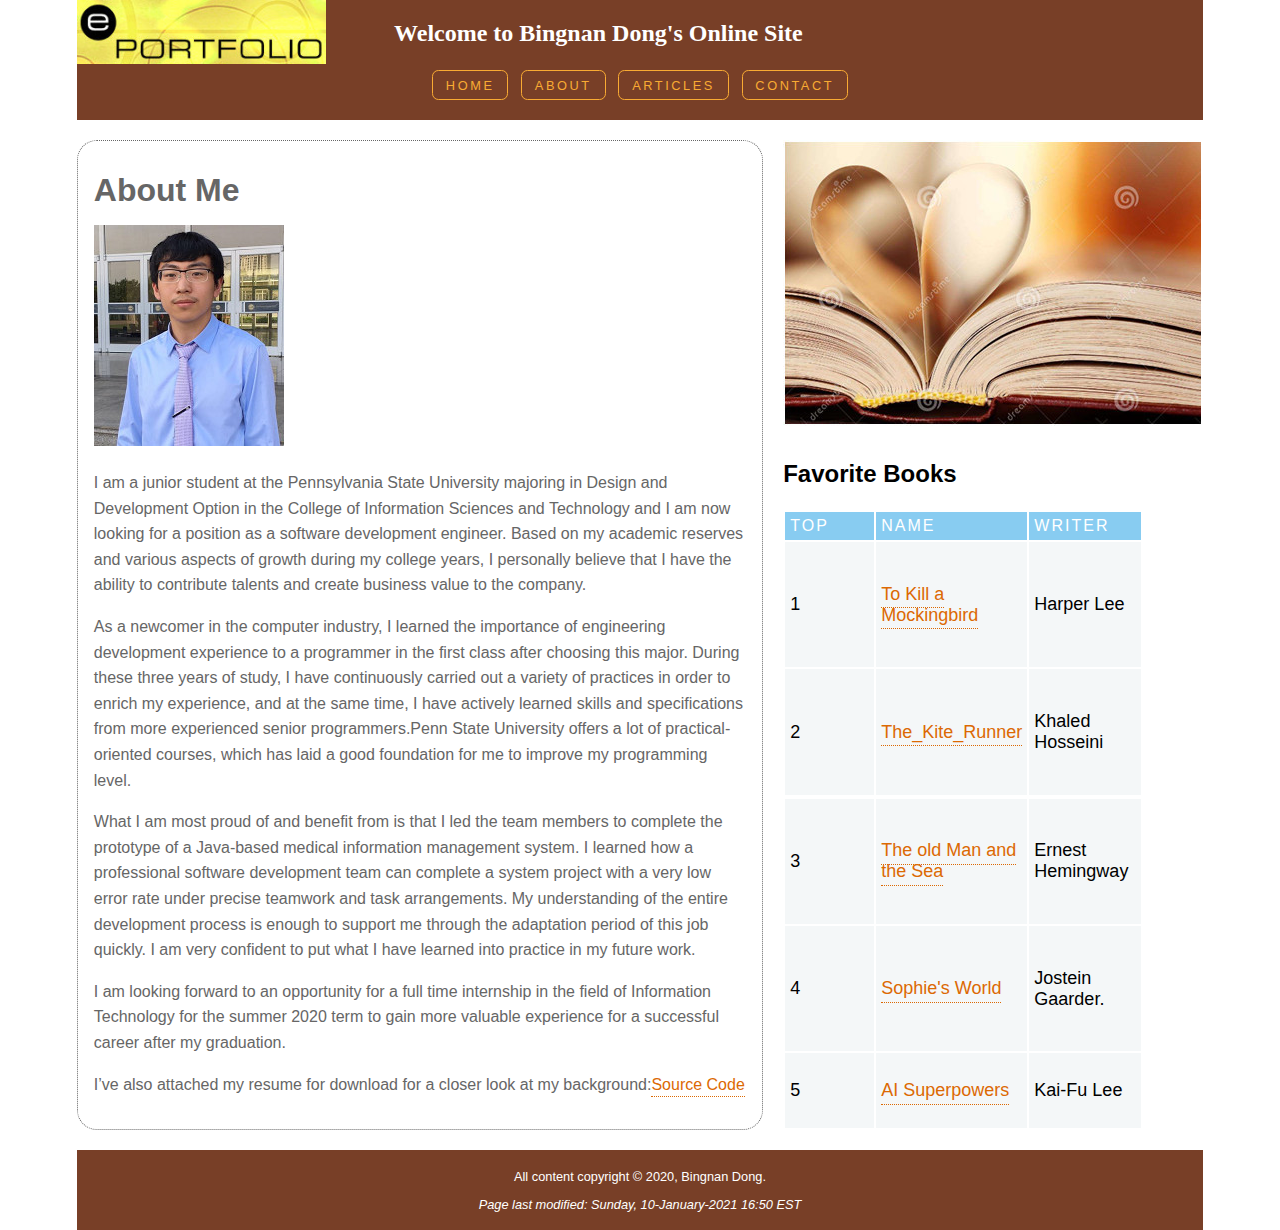
<file: Portfolio/about.html>
<!doctype html>
<html>
<head>
  <meta charset="UTF-8">
  <title>Personnal Page for Bingnan Dong - About Me</title>
  <!-- import google fonts -->
  <link href="https://fonts.googleapis.com/css?family=Stint+Ultra+Expanded" rel="stylesheet">
  <!-- import css -->
  <link rel="stylesheet" href="styles/styles.css"/>
</head>

<body>
  <!-- set ID for grid layout -->
  <div id="layout">
    
    <!-- Wecome display -->
    <header>
     <img src="images/personalbanner.jpg" alt=" e-portfolio JPG" title="Personal banner of e-profile">
     <H2 style="margin-left:6%;">Welcome to Bingnan Dong's Online Site</h2>
    </header>
  
    <!-- Navbar -->
    <nav>
      <ul>
        <li><a href="index.html">Home</a></li>
        <li><a href="about.html">About</a></li>
        <li><a href="articles.html">Articles</a></li>
        <li><a href="contact.html">Contact</a></li>
      </ul>
   </nav>  
   <!-- end navbar -->
  
   <!-- start main content -->
   <main >
    <h1>About Me</h1>
    <img src="images/me.jpg" alt="Headshot jpg" title="My headshot">
  
    <p>I am a junior student at the Pennsylvania State University majoring in Design and Development Option in the College of Information Sciences and Technology and I am now looking for a position as a software development engineer. Based on my academic reserves and various aspects of growth during my college years, I personally believe that I have the ability to contribute talents and create business value to the company.</p>
    
    <p>As a newcomer in the computer industry, I learned the importance of engineering development experience to a programmer in the first class after choosing this major. During these three years of study, I have continuously carried out a variety of practices in order to enrich my experience, and at the same time, I have actively learned skills and specifications from more experienced senior programmers.Penn State University offers a lot of practical-oriented courses, which has laid a good foundation for me to improve my programming level. 
    </p> 
	<p> What I am most proud of and benefit from is that I led the team members to complete the prototype of a Java-based medical information management system. I learned how a professional software development team can complete a system project with a very low error rate under precise teamwork and task arrangements. My understanding of the entire development process is enough to support me through the adaptation period of this job quickly. I am very confident to put what I have learned into practice in my future work.
	</p>
    <p>I am looking forward to an opportunity for a full time internship in the field of Information Technology for the summer 2020 term to gain more valuable experience for a successful career after my graduation.</p>
    <p> I’ve also attached my resume for download for a closer look at my background:<a href="ChatBot.zip" download="ChatBot.zip">Source Code</a>  
  </main>
  <!-- end main content -->
  
  <figure id="figureA">
   <img src="images/book.jpg" alt="Book jpg" title="Favorite Books">
  </figure>

  <h2 id="article">Favorite Books</h2>
  <!-- Dispay book list -->
  <table id="tarticle">
    <thead>
      <tr>
        <th>Top</th>
        <th>Name</th>
        <th>Writer</th>
      </tr>
   </thead>
    <tbody>
      <tr>
        <td>1</td>
        <td><a href="https://en.wikipedia.org/wiki/To_Kill_a_Mockingbird" target="_blank" >To Kill a Mockingbird</td>
        <td>Harper Lee</td>
      </tr>
	  <tr>
        <td>2</td>
        <td><a href="https://en.wikipedia.org/wiki/The_Kite_Runner" target="_blank" >The_Kite_Runner</td>
        <td>Khaled Hosseini</td>
      </tr>
      <tr>
      <tr>
        <td>3</td>
        <td><a href="https://en.wikipedia.org/wiki/The_Old_Man_and_the_Sea" target="_blank" >The old Man and the Sea</td>
        <td>Ernest Hemingway</td>
      </tr>
	  <td>4</td>
        <td><a href="https://en.wikipedia.org/wiki/Sophie%27s_World" target="_blank" >Sophie's World</td>
        <td>Jostein Gaarder.</td>
      </tr>
	  <tr>
        <td>5</td>
        <td><a href="https://en.wikipedia.org/wiki/AI_Superpowers" target="_blank" > AI Superpowers</td>
        <td>Kai-Fu Lee</td>
      </tr>
	</tbody>  
  </table>

  <!-- copyright notice -->
  <footer>
    <p>All content copyright &copy; 2020, Bingnan Dong.</p>
    <p> <i>Page last modified: Sunday, 10-January-2021 16:50 EST</i></p>
  </footer>

</div>
</body>
</html>
</file>
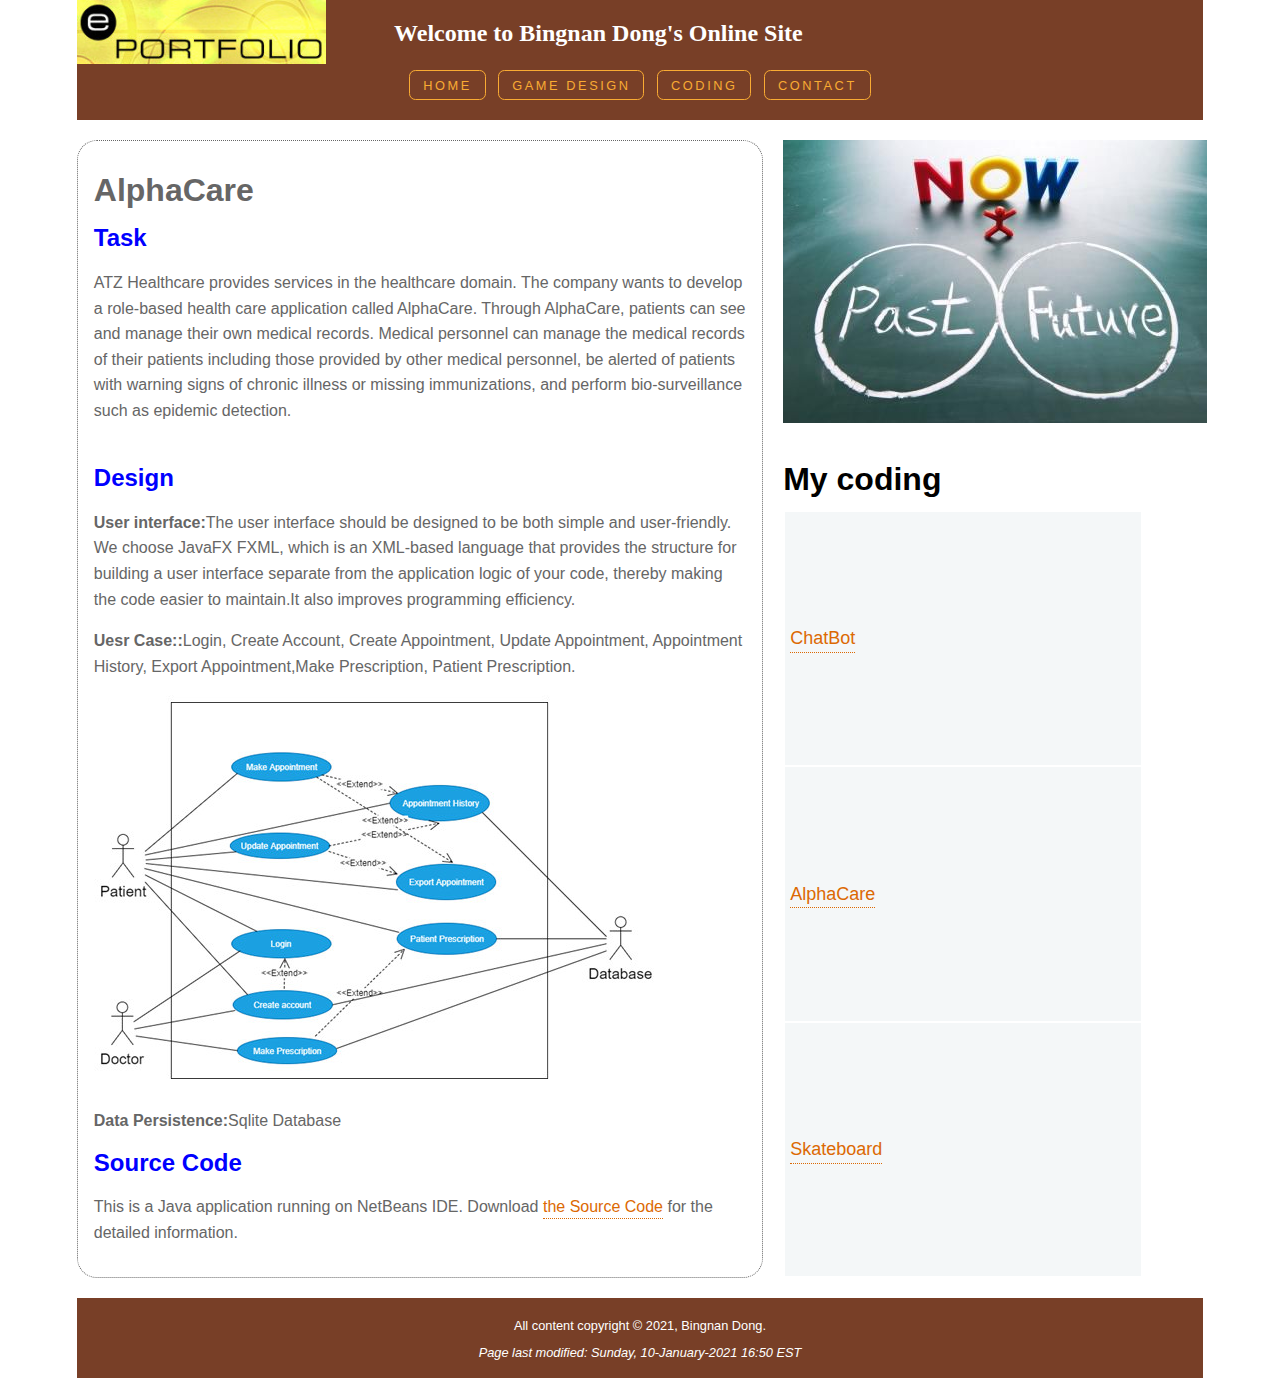
<file: Portfolio/alphacare.html>
<!doctype html>
<html>
<head>
  <meta charset="UTF-8">
  <title>Portfolio for Bingnan Dong -AlphaCare</title>
  <!-- import google fonts -->
  <link href="https://fonts.googleapis.com/css?family=Stint+Ultra+Expanded" rel="stylesheet">
  <!-- import css -->
  <link rel="stylesheet" href="styles/styles.css"/>
</head>

<body>
  <!-- set ID for grid layout -->
  <div id="layout">
  
    <!-- Wecome display -->
    <header>
      <img src="images/personalbanner.jpg" alt=" e-portfolio JPG" title="Personal banner of e-profile">
      <H2  style="margin-left:6%;">Welcome to Bingnan Dong's Online Site</h2>
    </header>
    
	<!-- Navbar -->
    <nav>
        <ul>
        <li><a href="index.html">Home</a></li>
        <li><a href="game.html">Game Design</a></li>
		<li><a href="code.html">Coding</a></li>
        <li><a href="contact.html">Contact</a></li>
      </ul>
    </nav>  
    <!-- end navbar -->
	
	<!-- start main content -->
    <main>
      <h1>AlphaCare</h1>
       <label style="font-size:24px; color:blue;"><b>Task</b></label>
        <p> ATZ Healthcare provides services in the healthcare domain. The company wants to develop a role-based health care application called AlphaCare. Through AlphaCare, patients can see and manage their own medical records.  Medical personnel can manage the medical records of their patients including those provided by other medical personnel, be alerted of patients with warning signs of chronic illness or missing immunizations, and perform bio-surveillance such as epidemic detection.
		</p> 
		
		<br>
		<label style="font-size:24px;color:blue;"><b>Design</b></label>
        <p><b>User interface:</b>The user interface should be designed to be both simple and user-friendly. We choose JavaFX FXML, which is an XML-based language that provides the structure for building a user interface separate from the application logic of your code, thereby making the code easier to maintain.It also improves programming efficiency.
		</p>
		<p><b>Uesr Case::</b>Login, Create Account, Create Appointment, Update Appointment, Appointment History, Export Appointment,Make Prescription, Patient Prescription.
	    </p>
		<img src="images/alphacare.jpg" alt="alphacare JPG" title=" Alphacare Design "/>
		<p><b>Data Persistence:</b>Sqlite Database
		</p>
		<label style="font-size:24px;color:blue;"><b>Source Code</b></label>
		<p>This is a Java application running on NetBeans IDE. Download <a href="AlphaCare.zip" download="AlphaCare.zip"> the Source Code</a> for the detailed information.
	    </P>
	</main>
    <!-- end main content -->
	
    <figure id="figureA">
      <img src="images/Art7.jpg" alt="Articles JPG" title=" Article theme">
     </figure>
  
    <h1 id="article">My coding</h1>
    
	<!-- Dispay coding list -->
    <table id="tarticle">
      <tbody>
	    <tr>
          <td><a href="chatbot.html">ChatBot</td>
        </tr>
        <tr>
          <td><a href="alphacare.html">AlphaCare</td>
        </tr>
		<tr>
           <td><a href="skateboard.html">Skateboard</td>
         </tr>
	  </tbody>  
    </table>
     
	<!-- copyright notice -->
    <footer>
      <p>All content copyright &copy; 2021, Bingnan Dong.</p>
      <p> <i>Page last modified: Sunday, 10-January-2021 16:50 EST</i></p>
     </footer>

  </div>
</body>
</html>
</file>
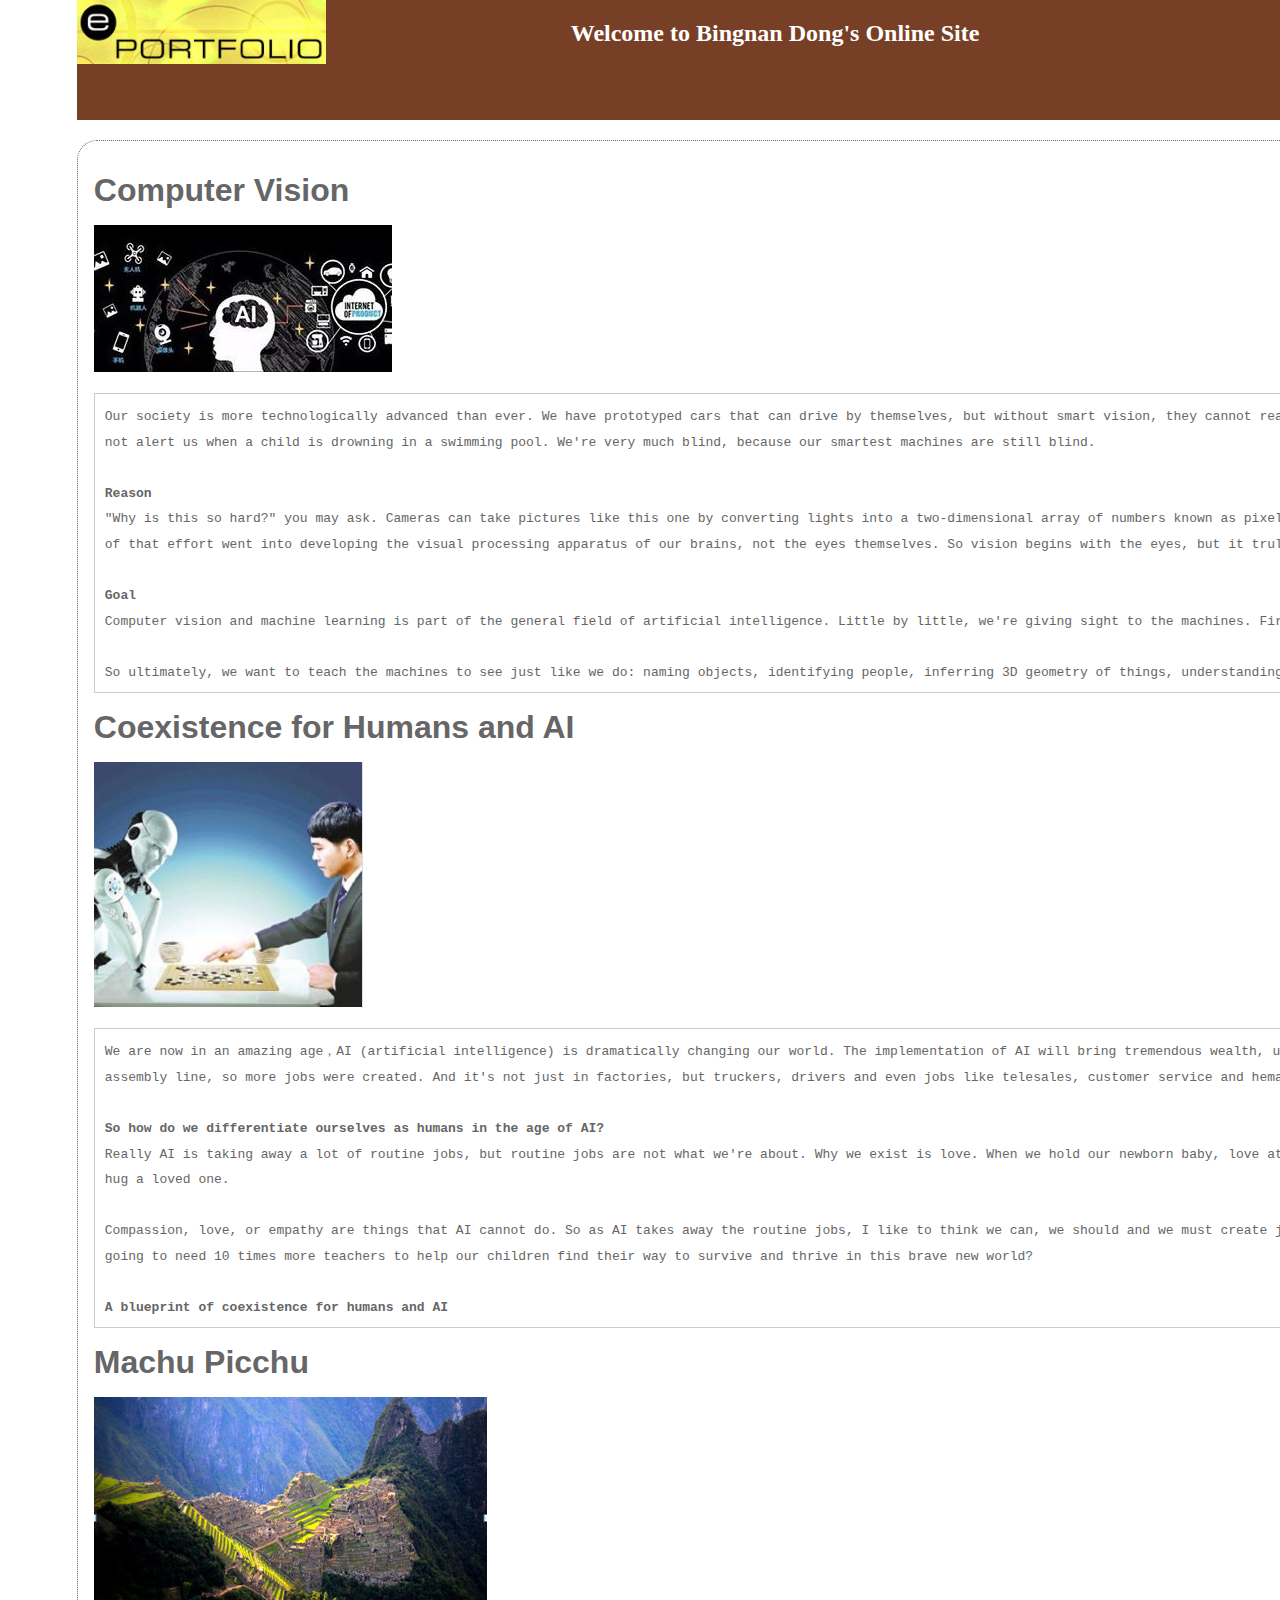
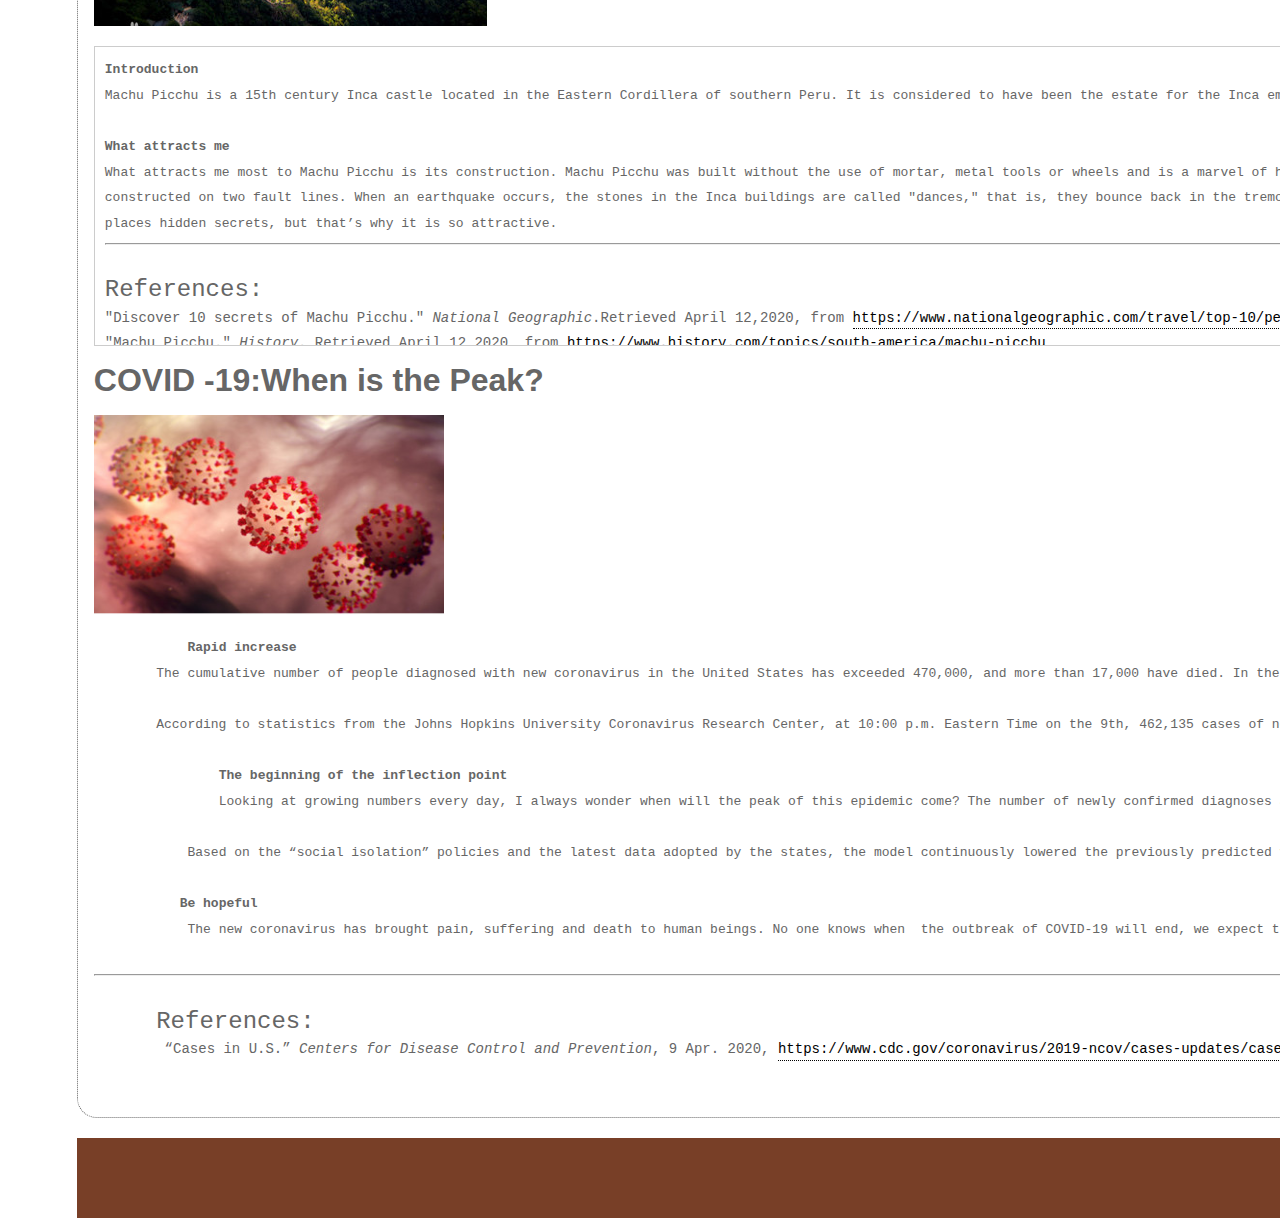
<file: Portfolio/articles.html>
<!doctype html>
<html>
<head>
  <meta charset="UTF-8">
  <title>Personnal Page for Bingnan Dong - Articles</title>
  <!-- import google fonts -->
  <link href="https://fonts.googleapis.com/css?family=Stint+Ultra+Expanded" rel="stylesheet">
  <!-- import css -->
  <link rel="stylesheet" href="styles/styles.css"/>
</head>

<body>
  <!-- set ID for grid layout -->
  <div id="layout">
    <!-- Wecome display -->
    <header>
      <img src="images/personalbanner.jpg" alt=" e-portfolio JPG" title="Personal banner of e-profile">
      <H2 style="margin-left:6%;">Welcome to Bingnan Dong's Online Site</h2>
    </header>

    <!-- Navbar -->
    <nav>
      <ul>
        <li><a href="index.html">Home</a></li>
        <li><a href="about.html">About</a></li>
        <li><a href="articles.html">Articles</a></li>
        <li><a href="contact.html">Contact</a></li>
     </ul>
    </nav>  
    <!-- end navbar -->
	
    <!-- start main content -->
    <main >
	 
	  <!-- Display article 1 -->
      <h1>Computer Vision</h1>
      <img src="images/vision.jpg" alt="vision JPG" title=" Computer vision"/>
	  <!-- set ID for css style -->
      <pre id="story_block1">
         Our society is more technologically advanced than ever. We have prototyped cars that can drive by themselves, but without smart vision, they cannot really tell the difference between a crumpled paper bag on the road, which can be run over, and a rock that size, which should be avoided.  Drones can fly over massive land, but don't have enough vision technology to help us to track the changes of the rainforests. Security cameras are everywhere, but they do not alert us when a child is drowning in a swimming pool.  We're very much blind, because our smartest machines are still blind.
		
		<b>Reason</b>
        "Why is this so hard?" you may ask. Cameras can take pictures like this one by converting lights into a two-dimensional array of numbers known as pixels, but these are just lifeless numbers. They do not carry meaning in themselves. Just like to hear is not the same as to listen, to take pictures is not the same as to see, and by seeing, we really mean understanding. In fact, it took Mother Nature 540 million years of hard work to do this task, and much of that effort went into developing the visual processing apparatus of our brains, not the eyes themselves. So vision begins with the eyes, but it truly takes place in the brain. 
	  
	    <b>Goal</b>
        Computer vision and machine learning is part of the general field of artificial intelligence. Little by little, we're giving sight to the machines. First, we teach them to see. Then, they help us to see better. For the first time, human eyes won't be the only ones pondering and exploring our world. We will not only use the machines for their intelligence, we will also collaborate with them in ways that we cannot even imagine.
	  
		So ultimately, we want to teach the machines to see just like we do: naming objects, identifying people, inferring 3D geometry of things, understanding relations, emotions, actions and intentions. You and I weave together entire stories of people, places and things the moment we lay our gaze on them.
	  
		<b>Future</b>
		When machines can see, doctors and nurses will have extra pairs of tireless eyes to help them to diagnose and take care of patients. Cars will run smarter and safer on the road. Robots, not just humans, will help us to brave the disaster zones to save the trapped and wounded. We will discover new species, better materials, and explore unseen frontiers with the help of the machines. Give computers visual intelligence and create a better future for the world.
	  
	   <hr>
       <label style="font-size:24px;">References:</label> 
       <label style="font-size:14px;">"Computer Vision" <em>Wikipedia</em>. Retrieved April 12,2020, from <a id ="references" href="https://en.wikipedia.org/wiki/Computer_vision"> https://en.wikipedia.org/wiki/Computer_vision</a></label> 
       <label style="font-size:14px;">"The Future of AI." <em>OpenMind BBV</em>. Retrieved April 12,2020, from <a id ="references" href="https://www.bbvaopenmind.com/en/articles/the-future-of-ai-toward-truly-intelligent-artificial-intelligences/">https://www.bbvaopenmind.com/en/articles/the-future-of-ai-toward-truly-intelligent-artificial-intelligences/</a></label>
    
	  </pre>
      <!-- end article 1 -->
	  
	  <!-- Display article 2 -->
      <h1>Coexistence for Humans and AI</h1>
      <img src="images/alphago.jpg" alt="AlphaGo JPG" title=" AlphaGo beat Ke Jie "/>
	  <!-- set ID for css style -->
      <pre id="story_block2">
        We are now in an amazing age，AI (artificial intelligence) is dramatically changing our world. The implementation of AI will bring tremendous wealth, unprecedented wealth: 16 trillion dollars, according to PwC, in terms of added GDP to the worldwide GDP by 2030. It will also bring immense challenges in terms of potential job replacements. Whereas in the Industrial Age it created more jobs because craftsman jobs were being decomposed into jobs in the assembly line, so more jobs were created. And it's not just in factories, but truckers, drivers and even jobs like telesales, customer service and hematologists as well as radiologists over the next 15 years are going to be gradually replaced by artificial intelligenc.
	  
	   <b>So how do we differentiate ourselves as humans in the age of AI?</b>
        Really AI is taking away a lot of routine jobs, but routine jobs are not what we're about. Why we exist is love. When we hold our newborn baby, love at first sight, or when we help someone in need, humans are uniquely able to give and receive love, and that's what differentiates us from AI. When AlphaGo defeated the world champion Ke Jie, while Ke Jie was crying and loving the game of go, AlphaGo felt no happiness from winning and certainly no desire to hug a loved one.
        
		Compassion, love, or empathy are things that AI cannot do. So as AI takes away the routine jobs, I like to think we can, we should and we must create jobs of compassion. You might ask how many of those there are, but I would ask you: Do you not think that we are going to need a lot of social workers to help us make this transition? Do you not think we need a lot of compassionate caregivers to give more medical care to more people? Do you not think we're going to need 10 times more teachers to help our children find their way to survive and thrive in this brave new world?
        
		<b>A blueprint of coexistence for humans and AI</b>
		AI will come and take away the routine jobs and in due time, we will be thankful.  AI will work with humans as analytical tools that humans can wrap their warmth around for the high-compassion jobs. And we can always differentiate ourselves with the uniquely capable jobs that are both compassionate and creative, using and leveraging our irreplaceable brains and hearts. So there you have it: a blueprint of coexistence for humans and AI. It comes to free us from our regular work, and it comes to remind us of what makes us human. So let's choose to embrace AI and love each other.
	  
	   <hr>
       <label style="font-size:24px;">References:</label> 
       <label style="font-size:14px;">1."AlphaGo." <em>Deep Mind</em>. Retrieved April 12,2020, from  <a id ="references" href="https://deepmind.com/research/case-studies/alphago-the-story-so-far"> https://deepmind.com/research/case-studies/alphago-the-story-so-far </a></label>
       <label style="font-size:14px;margin-top:20px;">2."The Future of AI." <em>OpenMind BBV</em>. Retrieved April 12,2020, from <a id ="references" href="https://www.bbvaopenmind.com/en/articles/the-future-of-ai-toward-truly-intelligent-artificial-intelligences/">https://www.bbvaopenmind.com/en/articles/the-future-of-ai-toward-truly-intelligent-artificial-intelligences/</a></label>
      </pre>
      <!-- end article 2 -->
	 
	
	  
	  <!-- Display article 3 -->
      <h1>Machu Picchu</h1>
      <img src="images/Picchu.jpg" alt="Machu Picchu JPG" title=" View of Machu Picchu">
	  <!-- set ID for css style -->
      <pre id="story_block3">
        <b>Introduction</b>
        Machu Picchu is a 15th century Inca castle located in the Eastern Cordillera of southern Peru. It is considered to have been the estate for the Inca emperor Pachacuti. The Spanish didn't know about it during the colonial period and remained unknown to the outside world until American historian Hiram Bingham brought it to international attention in 1911.
        
		<b>What attracts me</b>
        What attracts me most to Machu Picchu is its construction. Machu Picchu was built without the use of mortar, metal tools or wheels and is a marvel of human creation. These stones are precisely cut and wedged tightly together, and no credit card can be inserted between them. In addition to the obvious aesthetic benefits of this building style, there are engineering advantages. Peru is a country with unstable earthquakes. Machu Picchu itself was constructed on two fault lines. When an earthquake occurs, the stones in the Inca buildings are called "dances," that is, they bounce back in the tremor and then return to their original position. Without this method of construction, many of Machu Picchu's most famous buildings would be collapsed long ago. No one has yet understood how the Inca civilization can carry a huge stone weighing 20 tons to the top of Machu Picchu. We may never know some of this places hidden secrets, but that’s why it is so attractive.
        <hr>
        <label style="font-size:24px;margin-top:10px;">References:</label> 
        <label style="font-size:14px;">"Discover 10 secrets of Machu Picchu." <em>National Geographic</em>.Retrieved April 12,2020, from <a href= "https://www.nationalgeographic.com/travel/top-10/peru/machu-picchu/secrets/"> https://www.nationalgeographic.com/travel/top-10/peru/machu-picchu/secrets/</a></label> 
        <label style="font-size:14px;">"Machu Picchu." <em>History</em>. Retrieved April 12,2020, from<a href= "https://www.history.com/topics/south-america/machu-picchu "> https://www.history.com/topics/south-america/machu-picchu </a></label>
      </pre>
	  <!-- end article 3 -->
	  <!-- Display article 4 -->
      <h1>COVID -19:When is the Peak?</h1>
      <img src="images/COVID-19.jpg" alt="COVID JPG" title=" new coronavirus" width = "350" height = "200">
	  <!-- set ID for css style -->
      <pre id="story_block5">
	    <b>Rapid increase</b>
        The cumulative number of people diagnosed with new coronavirus in the United States has exceeded 470,000, and more than 17,000 have died. In the past two days, the number of new diagnoses per day has continuously exceeded 37,000, and the number of new deaths has been around 2,000. Since March 23, the United States has added more than 10,000 daily diagnoses for three consecutive weeks.
    
        According to statistics from the Johns Hopkins University Coronavirus Research Center, at 10:00 p.m. Eastern Time on the 9th, 462,135 cases of new coronary pneumonia were diagnosed in the United States, an increase of 37,190 cases from the previous day. A total of 16513 deaths occurred, an increase of 1984 cases from the previous day. New York State, the center of the epidemic, added 799 deaths on the same day, setting a record high in a single day.
        
		<b>The beginning of the inflection point</b>
		Looking at growing numbers every day, I always wonder when will the peak of this epidemic come? The number of newly confirmed diagnoses and deaths in the United States has fluctuated while hitting new highs. The model of the University of Washington research institution frequently cited by the White House predicts that the number of new deaths and the bottleneck of medical resources will peak this weekend, and then gradually decline.
	 
	    Based on the “social isolation” policies and the latest data adopted by the states, the model continuously lowered the previously predicted values ​​on Monday and Wednesday, including the number of beds and ventilators required during the peak period. The data shows that there are still 9047 ICU beds and 16,524 ventilator gaps in the United States. The model also reduced the cumulative number of deaths as of early August from 81,766 to 60,415.
       
	   <b>Be hopeful</b>
	    The new coronavirus has brought pain, suffering and death to human beings. No one knows when  the outbreak of COVID-19 will end, we expect the beginning of the inflection point. Although many news provide optimistic outlooks, the cure is hard to find. Even though we are amongst one of our darkest hours but all you can do is be hopeful.
		<hr>
        <label style="font-size:24px;margin-top:10px;">References:</label>
        <label style="font-size:14px;"> “Cases in U.S.” <em>Centers for Disease Control and Prevention</em>, 9 Apr. 2020, <a href="https://www.cdc.gov/coronavirus/2019-ncov/cases-updates/cases-in-us.html">https://www.cdc.gov/coronavirus/2019-ncov/cases-updates/cases-in-us.html</a></label>
      </pre>
	  <!-- end article 4 -->
	  
     
    </main>
   <!-- end main content -->
   
  <figure id="figureA">
    <img src="images/Art7.jpg" alt="Articles JPG" title=" Article theme">
  </figure>

  <h1 id="article">My Articles</h1>
  
  <!-- Dispay article list -->
  <table id="tarticle">
    <tbody>
	  <tr>
        <td><a href="vision.html">Computer Vision</td>
      </tr>
      <tr>
        <td><a href="coexistence.html">Coexistence for Humans and AI</td>
      </tr>
      <tr>
        <td><a href="Machu.html" >Machu Picchu</td>
      </tr>
      <tr>
        <td><a href="COVID-19.html" >COVID-19: When is the Peak?</td>
      </tr>
	</tbody>  
  </table>
  
  <!-- copyright notice -->
  <footer>
    <p>All content copyright &copy; 2020, Bingnan Dong.</p>
    <p> <i>Page last modified: Friday, 17-April-2020 16:50 EST</i></p>
  </footer>

</div>
</body>
</html>
</file>
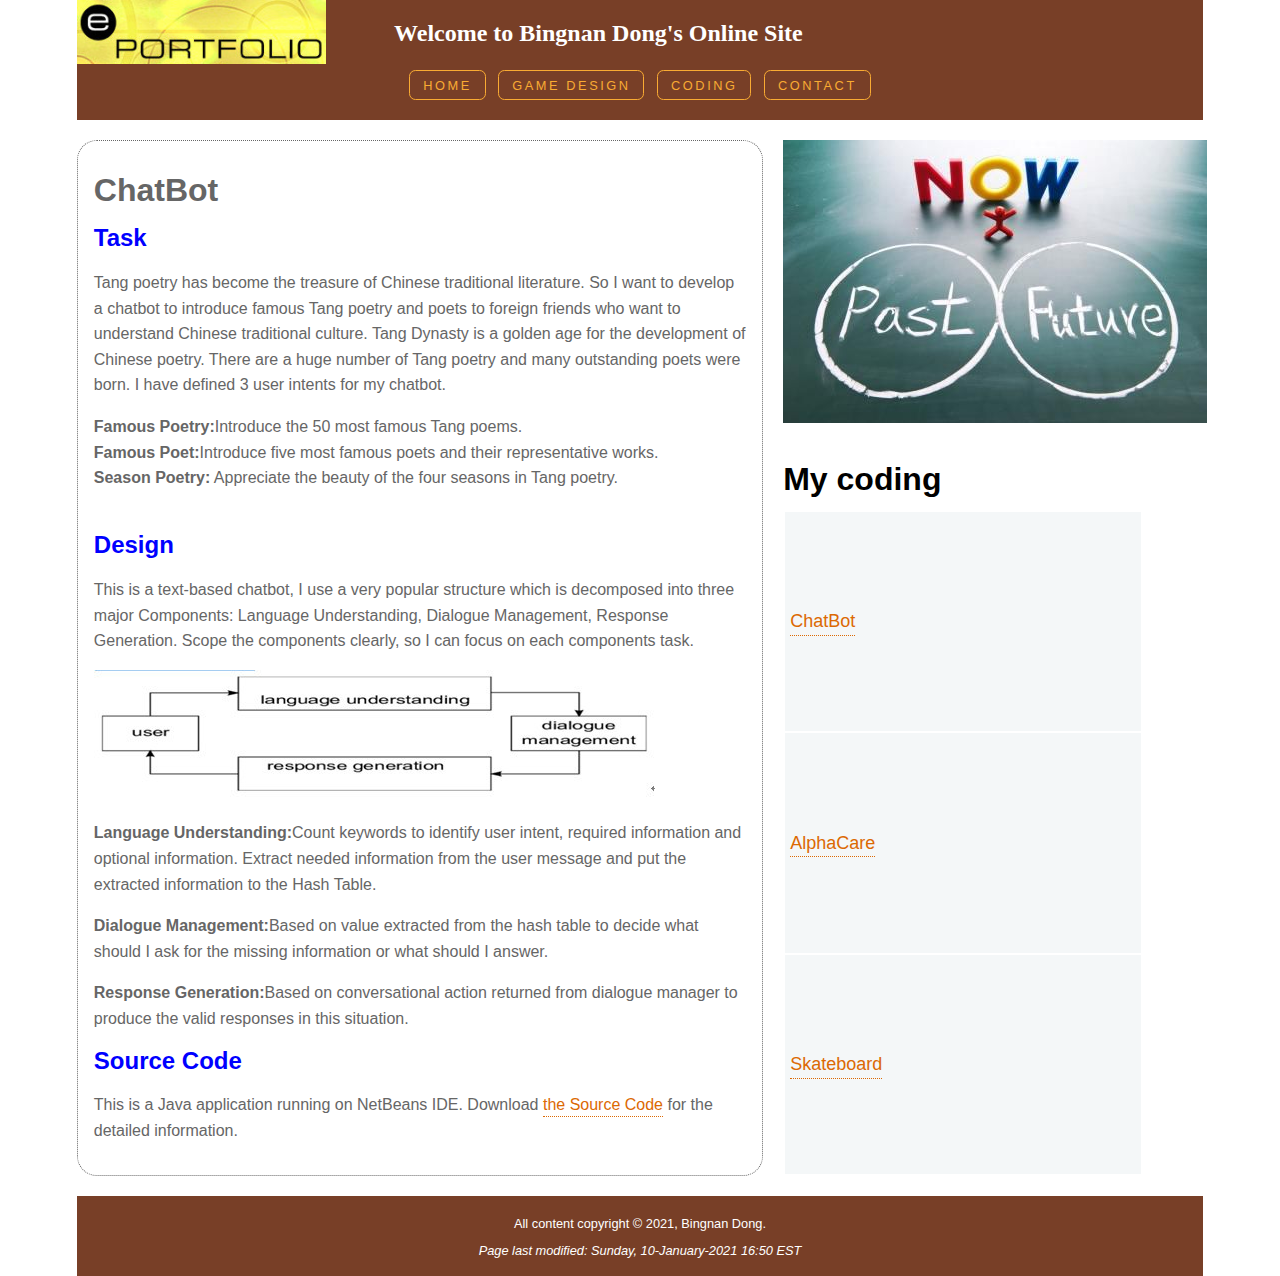
<file: Portfolio/chatbot.html>
<!doctype html>
<html>
<head>
  <meta charset="UTF-8">
  <title>Portfolio for Bingnan Dong -ChatBot</title>
  <!-- import google fonts -->
  <link href="https://fonts.googleapis.com/css?family=Stint+Ultra+Expanded" rel="stylesheet">
  <!-- import css -->
  <link rel="stylesheet" href="styles/styles.css"/>
</head>

<body>
  <!-- set ID for grid layout -->
  <div id="layout">
  
    <!-- Wecome display -->
    <header>
      <img src="images/personalbanner.jpg" alt=" e-portfolio JPG" title="Personal banner of e-profile">
      <H2  style="margin-left:6%;">Welcome to Bingnan Dong's Online Site</h2>
    </header>
    
	<!-- Navbar -->
    <nav>
        <ul>
        <li><a href="index.html">Home</a></li>
        <li><a href="game.html">Game Design</a></li>
		<li><a href="code.html">Coding</a></li>
        <li><a href="contact.html">Contact</a></li>
      </ul>
    </nav>  
    <!-- end navbar -->
	
	<!-- start main content -->
    <main>
      <h1>ChatBot</h1>
       <label style="font-size:24px; color:blue;"><b>Task</b></label>
        <p>Tang poetry has become the treasure of Chinese traditional literature. So I want to develop a chatbot to introduce famous Tang poetry and poets to foreign friends who want to understand Chinese traditional culture. Tang Dynasty is a golden age for the development of Chinese poetry. There are a huge number of Tang poetry and many outstanding poets were born. I have defined 3 user intents for my chatbot.
		</p> 
		<p><b>Famous Poetry:</b>Introduce the 50 most famous Tang poems.<br>
		<b>Famous Poet:</b>Introduce five most famous poets and their representative works.<br>
		<b>Season Poetry:</b> Appreciate the beauty of the four seasons in Tang poetry.</p>
		<br>
		<label style="font-size:24px;color:blue;"><b>Design</b></label>
        <p>This is a text-based chatbot, I use a very popular structure which is decomposed into three major Components: Language Understanding, Dialogue Management, Response Generation. Scope the components clearly, so I can focus on each components task.
	    </p>
		<img src="images/chatdesign.jpg" alt="chatdesign JPG" title=" ChatBot Design "/>
		<p><b>Language Understanding:</b>Count keywords to identify user intent, required information and optional information. Extract needed information from the user message and put the extracted information to the Hash Table.
	    </p>
		<p><b>Dialogue Management:</b>Based on value extracted from the hash table to decide what should I ask for the missing information or what should I answer.
		</p>
		<p>
		<b>Response Generation:</b>Based on conversational action returned from dialogue manager to produce the valid responses in this situation.
		</p>
		
		<label style="font-size:24px;color:blue;"><b>Source Code</b></label>
		<p>This is a Java application running on NetBeans IDE. Download <a href="ChatBot.zip" download="ChatBot.zip"> the Source Code</a> for the detailed information.
	    </P>
	</main>
    <!-- end main content -->
	
    <figure id="figureA">
      <img src="images/Art7.jpg" alt="Articles JPG" title=" Article theme">
     </figure>
  
    <h1 id="article">My coding</h1>
    
	<!-- Dispay coding list -->
    <table id="tarticle">
      <tbody>
	    <tr>
          <td><a href="chatbot.html">ChatBot</td>
        </tr>
        <tr>
          <td><a href="alphacare.html">AlphaCare</td>
        </tr>
		<tr>
           <td><a href="skateboard.html">Skateboard</td>
         </tr>
	  </tbody>  
    </table>
     
	<!-- copyright notice -->
    <footer>
      <p>All content copyright &copy; 2021, Bingnan Dong.</p>
      <p> <i>Page last modified: Sunday, 10-January-2021 16:50 EST</i></p>
     </footer>

  </div>
</body>
</html>
</file>
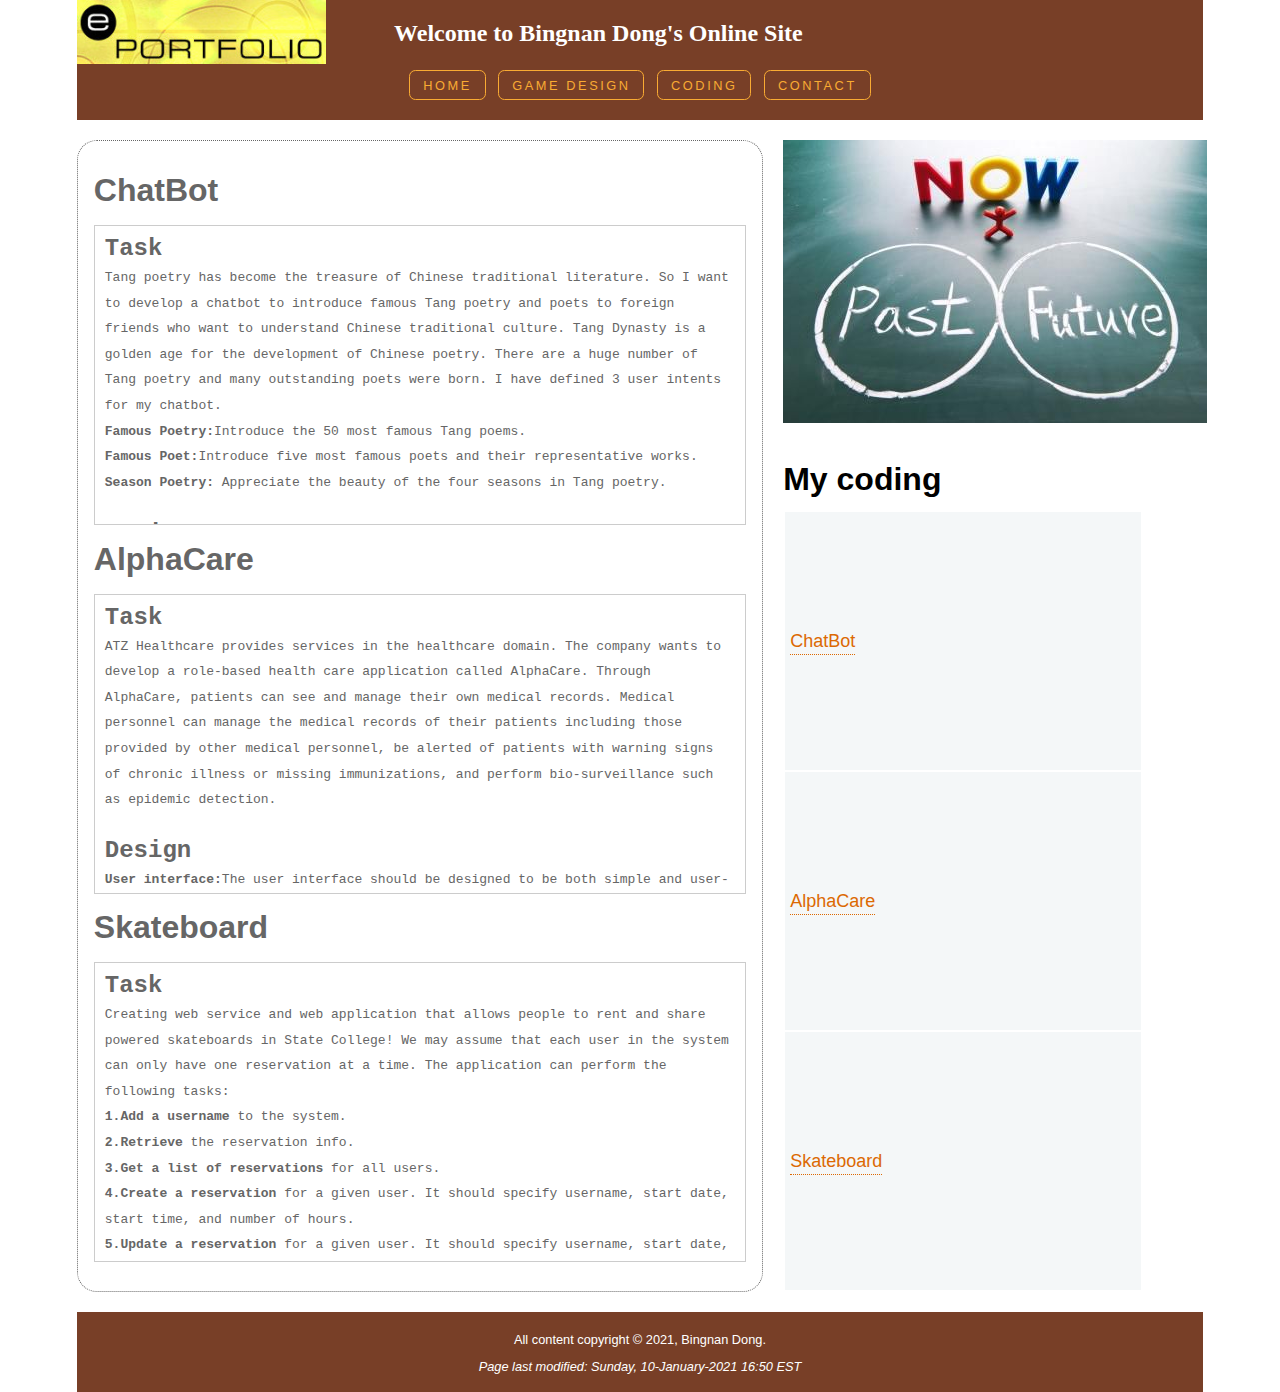
<file: Portfolio/code.html>
<!doctype html>
<html>
<head>
  <meta charset="UTF-8">
  <title>Portfolio for Bingnan Dong - Coding</title>
  <!-- import google fonts -->
  <link href="https://fonts.googleapis.com/css?family=Stint+Ultra+Expanded" rel="stylesheet">
  <!-- import css -->
  <link rel="stylesheet" href="styles/styles.css"/>
</head>

<body>
  <!-- set ID for grid layout -->
  <div id="layout">
    <!-- Wecome display -->
    <header>
      <img src="images/personalbanner.jpg" alt=" e-portfolio JPG" title="Personal banner of e-profile">
      <H2 style="margin-left:6%;">Welcome to Bingnan Dong's Online Site</h2>
    </header>

    <!-- Navbar -->
    <nav>
      <ul>
        <li><a href="index.html">Home</a></li>
        <li><a href="game.html">Game Design</a></li>
		<li><a href="code.html">Coding</a></li>
        <li><a href="contact.html">Contact</a></li>
     </ul>
    </nav>  
    <!-- end navbar -->
	
    <!-- start main content -->
    <main >
	 
	  <!-- Display code 1 -->
      <h1>ChatBot</h1>
	  <!-- set ID for css style -->
      <pre id="story_block1">
	     <label style="font-size:24px;"><b>Task</b></label>
         Tang poetry has become the treasure of Chinese traditional literature. So I want to develop a chatbot to introduce famous Tang poetry and poets to foreign friends who want to understand Chinese traditional culture. Tang Dynasty is a golden age for the development of Chinese poetry. There are a huge number of Tang poetry and many outstanding poets were born. I have defined 3 user intents for my chatbot.
		<b>Famous Poetry:</b>Introduce the 50 most famous Tang poems.
		<b>Famous Poet:</b>Introduce five most famous poets and their representative works.
		<b>Season Poetry:</b> Appreciate the beauty of the four seasons in Tang poetry.
		
		<label style="font-size:24px;"><b>Design</b></label>
        This is text-based chatbot, I use a very popular structure which is decomposed into three major Components: Language Understanding, Dialogue Management, Response Generation. Scope the components clearly, so I can focus on each components task.
	    <img src="images/chatdesign.jpg" alt="chatdesign JPG" title=" ChatBot Design "/>
		<b>Language Understanding:</b>Count keywords to identify user intent, required information and optional information. Extract needed information from the user message and put the extracted information to the Hash Table.
	    <b>Dialogue Management:</b>Based on value extracted from the hash table to decide what should I ask for the missing information or what should I answer.
		<b>Response Generation:</b>Based on conversational action returned from dialogue manager to produce the valid responses in this situation.
		
		<label style="font-size:24px;"><b>Source Code</b></label>
		This is a Java application running on NetBeans IDE. Download <a href="ChatBot.zip" download="ChatBot.zip"> the Source Code</a> for the detailed information.
	 </pre>
      <!-- end code 1 -->
	  
	  <!-- Display code 2 -->
      <h1>AlphaCare</h1>
     
	  <!-- set ID for css style -->
      <pre id="story_block2">
	    <label style="font-size:24px;"><b>Task</b></label>
        ATZ Healthcare provides services in the healthcare domain. The company wants to develop a role-based health care application called AlphaCare. Through AlphaCare, patients can see and manage their own medical records.  Medical personnel can manage the medical records of their patients including those provided by other medical personnel, be alerted of patients with warning signs of chronic illness or missing immunizations, and perform bio-surveillance such as epidemic detection.
		
		<label style="font-size:24px;"><b>Design</b></label>
        <b>User interface:</b>The user interface should be designed to be both simple and user-friendly. We choose JavaFX FXML, which is an XML-based language that provides the structure for building a user interface separate from the application logic of your code, thereby making the code easier to maintain.It also improves programming efficiency.
		<b>Uesr Case:</b>Login, Create Account, Create Appointment, Update Appointment, Appointment History, Export Appointment,Make Prescription, Patient Prescription
	    <img src="images/alphacare.jpg" alt="alphacare JPG" title=" Alphacare Design "/>
		<b>Data Persistence:</b>Sqlite Database.
		
		<label style="font-size:24px;"><b>Source Code</b></label>
		This is a Java application running on NetBeans IDE. Download <a href="AlphaCare.zip.zip" download="AlphaCare.zip"> the Source Code</a> for the detailed information.
	   </pre>
      <!-- end code 2 -->
	  
	  <!-- Display code 3 -->
      <h1>Skateboard</h1>
	   <!-- set ID for css style -->
      <pre id="story_block3">
	    <label style="font-size:24px;"><b>Task</b></label>
         Creating web service and web application that allows people to rent and share powered skateboards in State College! We may assume that each user in the system can only have one reservation at a time. The application can perform the following tasks:
        <b>1.Add a username</b> to the system.
        <b>2.Retrieve</b> the reservation info.
        <b>3.Get a list of reservations</b> for all users.
		<b>4.Create a reservation</b> for a given user. It should specify username, start date, start time, and number of hours.
        <b>5.Update a reservation</b> for a given user. It should specify username, start date, start time, and number of hours.</li>
        <b>6.Delete a reservation</b> for a given user.
       
		<label style="font-size:24px;"><b>Design</b></label>
		 RESTful web services are built to work best on the Web. We design API by creating a list of RESTful URLs. Implement RESTful API relying on Node.js and Express.js.
		 <b>1.</b>Store data on the server in a JSON file.
         <b>2.</b>The server should return the data in JSON format.
		 <b>3.</b>The client should extract the data from the JSON response.
         <b>4.</b>Create a web-based client to access API using HTML and JavaScript.
         <b>5.</b>List of reservations should be displayed in chronological order.
		 <b>6.</b>App should require “fs” ,“express” and "cors" on the server.
		
		<label style="font-size:24px;"><b>Source Code</b></label>
		This is a Javascript and HTML application relying on Node.js. Download <a href="skateboard.zip" download="skateboard.zip"> the Source Code</a> for the detailed information.
	   </pre>
      <!-- end code 3 -->
	 
    </main>
   <!-- end main content -->
   
  <figure id="figureA">
    <img src="images/Art7.jpg" alt="Articles JPG" title=" Article theme">
  </figure>

  
  
    <h1 id="article">My coding</h1>
    
	<!-- Dispay coding list -->
    <table id="tarticle">
      <tbody>
	    <tr>
          <td><a href="chatbot.html">ChatBot</td>
        </tr>
        <tr>
          <td><a href="alphacare.html">AlphaCare</td>
        </tr>
		<tr>
           <td><a href="skateboard.html">Skateboard</td>
         </tr>
	  </tbody>  
    </table>
  
  <!-- copyright notice -->
  <footer>
    <p>All content copyright &copy; 2021, Bingnan Dong.</p>
    <p> <i>Page last modified: Sunday, 10-January-2021 16:50 EST</i></p>
  </footer>

</div>
</body>
</html>
</file>
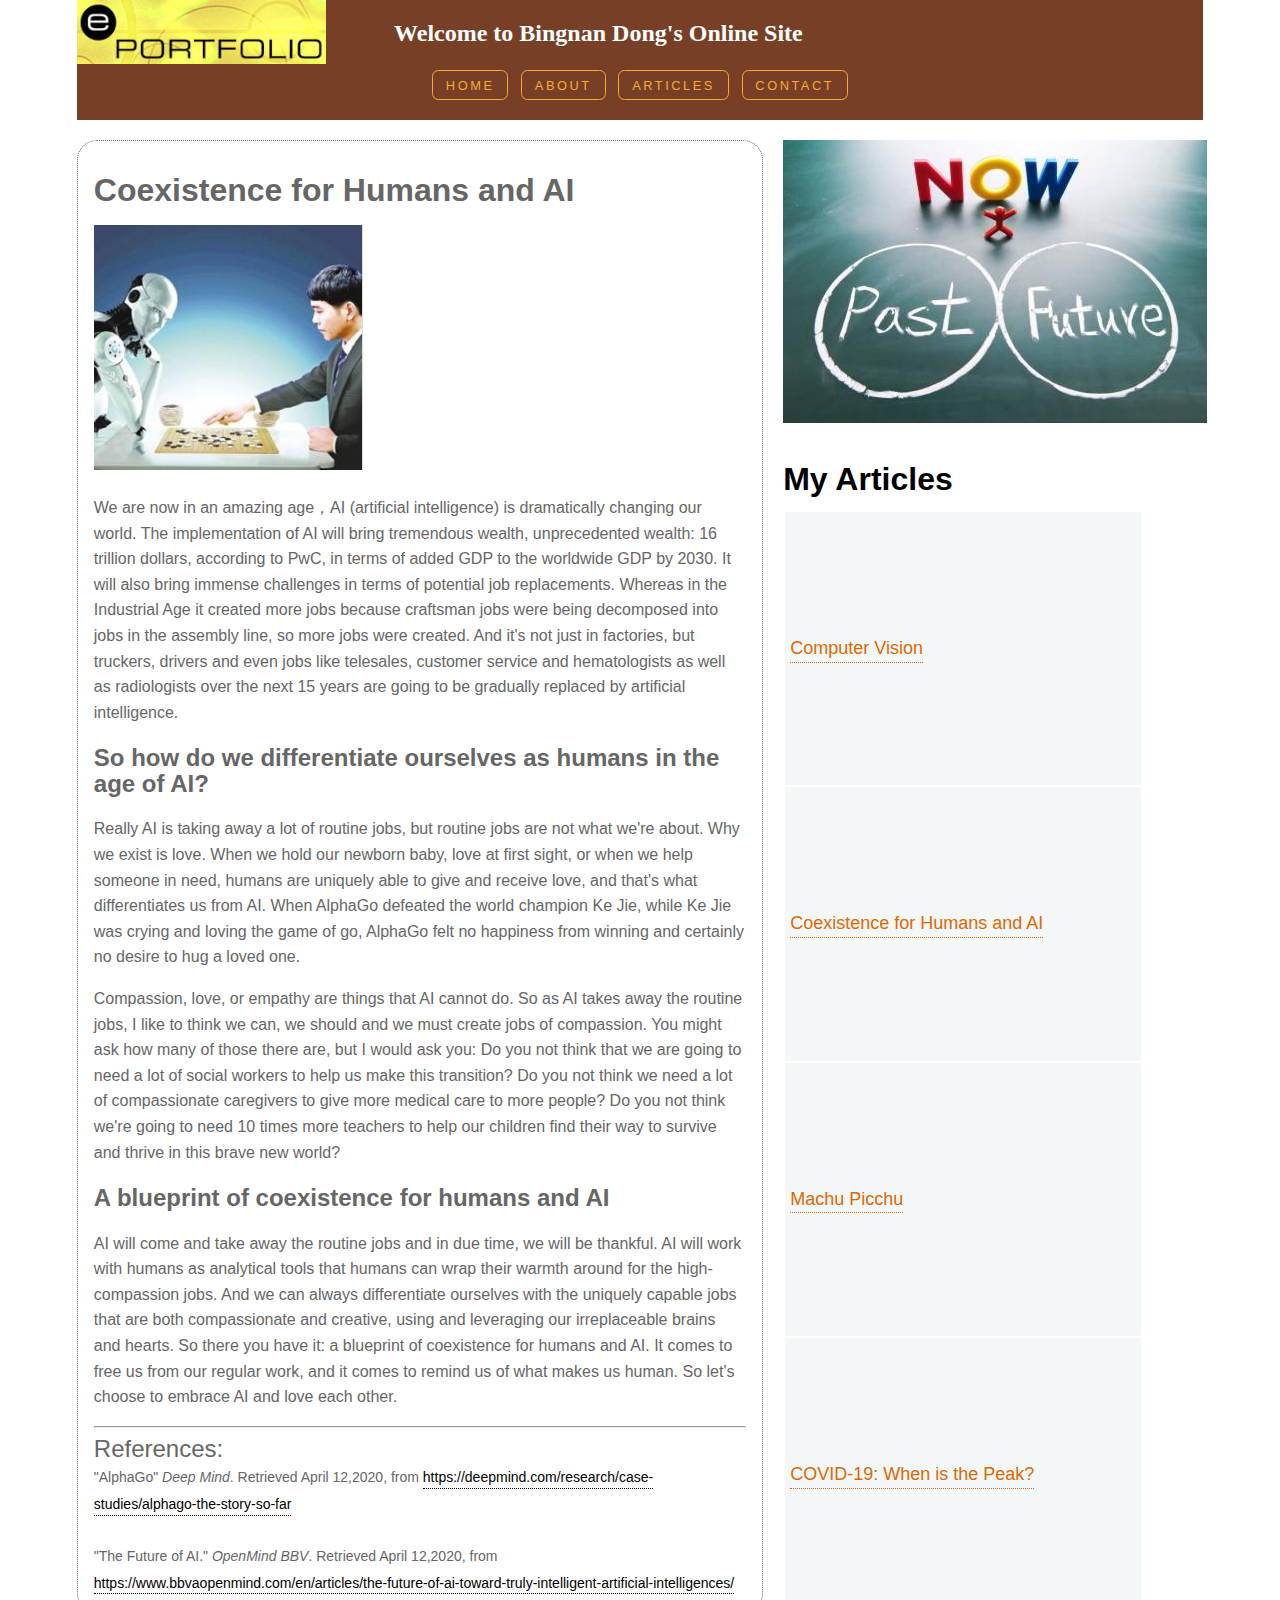
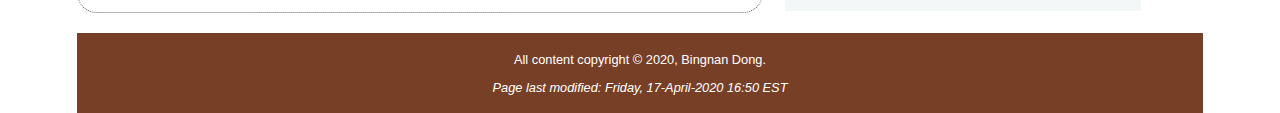
<file: Portfolio/coexistence.html>
<!doctype html>
<html>
<head>
  <meta charset="UTF-8">
  <title>Personnal Page for Bingnan Dong -Coexistence</title>
  <!-- import google fonts -->
  <link href="https://fonts.googleapis.com/css?family=Stint+Ultra+Expanded" rel="stylesheet">
  <!-- import css -->
  <link rel="stylesheet" href="styles/styles.css"/>
</head>

<body>
  <!-- set ID for grid layout -->
  <div id="layout">
  
    <!-- Wecome display -->
    <header>
      <img src="images/personalbanner.jpg" alt=" e-portfolio JPG" title="Personal banner of e-profile">
      <H2  style="margin-left:6%;">Welcome to Bingnan Dong's Online Site</h2>
    </header>
    
	<!-- Navbar -->
    <nav>
      <ul>
        <li><a href="index.html">Home</a></li>
        <li><a href="about.html">About</a></li>
        <li><a href="articles.html">Articles</a></li>
        <li><a href="contact.html">Contact</a></li>
      </ul>
    </nav>  
    <!-- end navbar -->
	
	<!-- start main content -->
    <main>
      <h1>Coexistence for Humans and AI</h1>
      <img src="images/alphago.jpg" alt="AlphaGo JPG" title=" AlphaGo beat Ke Jie "/>
      <p>We are now in an amazing age，AI (artificial intelligence) is dramatically changing our world. The implementation of AI will bring tremendous wealth, unprecedented wealth: 16 trillion dollars, according to PwC, in terms of added GDP to the worldwide GDP by 2030. It will also bring immense challenges in terms of potential job replacements. Whereas in the Industrial Age it created more jobs because craftsman jobs were being decomposed into jobs in the assembly line, so more jobs were created. And it's not just in factories, but truckers, drivers and even jobs like telesales, customer service and hematologists as well as radiologists over the next 15 years are going to be gradually replaced by artificial intelligence.</p>
	  <h2>So how do we differentiate ourselves as humans in the age of AI?</h2>
      <p>Really AI is taking away a lot of routine jobs, but routine jobs are not what we're about. Why we exist is love. When we hold our newborn baby, love at first sight, or when we help someone in need, humans are uniquely able to give and receive love, and that's what differentiates us from AI. When AlphaGo defeated the world champion Ke Jie, while Ke Jie was crying and loving the game of go, AlphaGo felt no happiness from winning and certainly no desire to hug a loved one. </p>
      <p>Compassion, love, or empathy are things that AI cannot do. So as AI takes away the routine jobs, I like to think we can, we should and we must create jobs of compassion. You might ask how many of those there are, but I would ask you: Do you not think that we are going to need a lot of social workers to help us make this transition? Do you not think we need a lot of compassionate caregivers to give more medical care to more people? Do you not think we're going to need 10 times more teachers to help our children find their way to survive and thrive in this brave new world?</p>
      
	  <h2>A blueprint of coexistence for humans and AI</h2>
	  <p>AI will come and take away the routine jobs and in due time, we will be thankful.  AI will work with humans as analytical tools that humans can wrap their warmth around for the high-compassion jobs. And we can always differentiate ourselves with the uniquely capable jobs that are both compassionate and creative, using and leveraging our irreplaceable brains and hearts. So there you have it: a blueprint of coexistence for humans and AI. It comes to free us from our regular work, and it comes to remind us of what makes us human. So let's choose to embrace AI and love each other.</p>
	  
	  <hr>
      <label style="font-size:24px;margin-top:10px;">References:</label> <br>
      <label style="font-size:14px;">"AlphaGo" <em>Deep Mind</em>. Retrieved April 12,2020, from <a id ="references" href="https://deepmind.com/research/case-studies/alphago-the-story-so-far"> https://deepmind.com/research/case-studies/alphago-the-story-so-far </a></label> <br>
      <br>
      <label style="font-size:14px;">"The Future of AI." <em>OpenMind BBV</em>. Retrieved April 12,2020, from <a id ="references" href="https://www.bbvaopenmind.com/en/articles/the-future-of-ai-toward-truly-intelligent-artificial-intelligences/">https://www.bbvaopenmind.com/en/articles/the-future-of-ai-toward-truly-intelligent-artificial-intelligences/</a></label>
    
	</main>
    <!-- end main content -->
	
    <figure id="figureA">
      <img src="images/Art7.jpg" alt="Articles JPG" title=" Article theme">
     </figure>
  
    <h1 id="article">My Articles</h1>
    
	<!-- Dispay article list -->
    <table id="tarticle">
      <tbody>
	    <tr>
          <td><a href="vision.html">Computer Vision</td>
        </tr>
        <tr>
          <td><a href="coexistence.html">Coexistence for Humans and AI</td>
        </tr>
        <tr>
          <td><a href="Machu.html" >Machu Picchu</td>
        </tr>
        <tr>
          <td><a href="COVID-19.html" >COVID-19: When is the Peak?</td>
        </tr>
	  </tbody>  
    </table>
     
	<!-- copyright notice -->
    <footer>
      <p>All content copyright &copy; 2020, Bingnan Dong.</p>
      <p> <i>Page last modified: Friday, 17-April-2020 16:50 EST</i></p>
     </footer>

  </div>
</body>
</html>
</file>
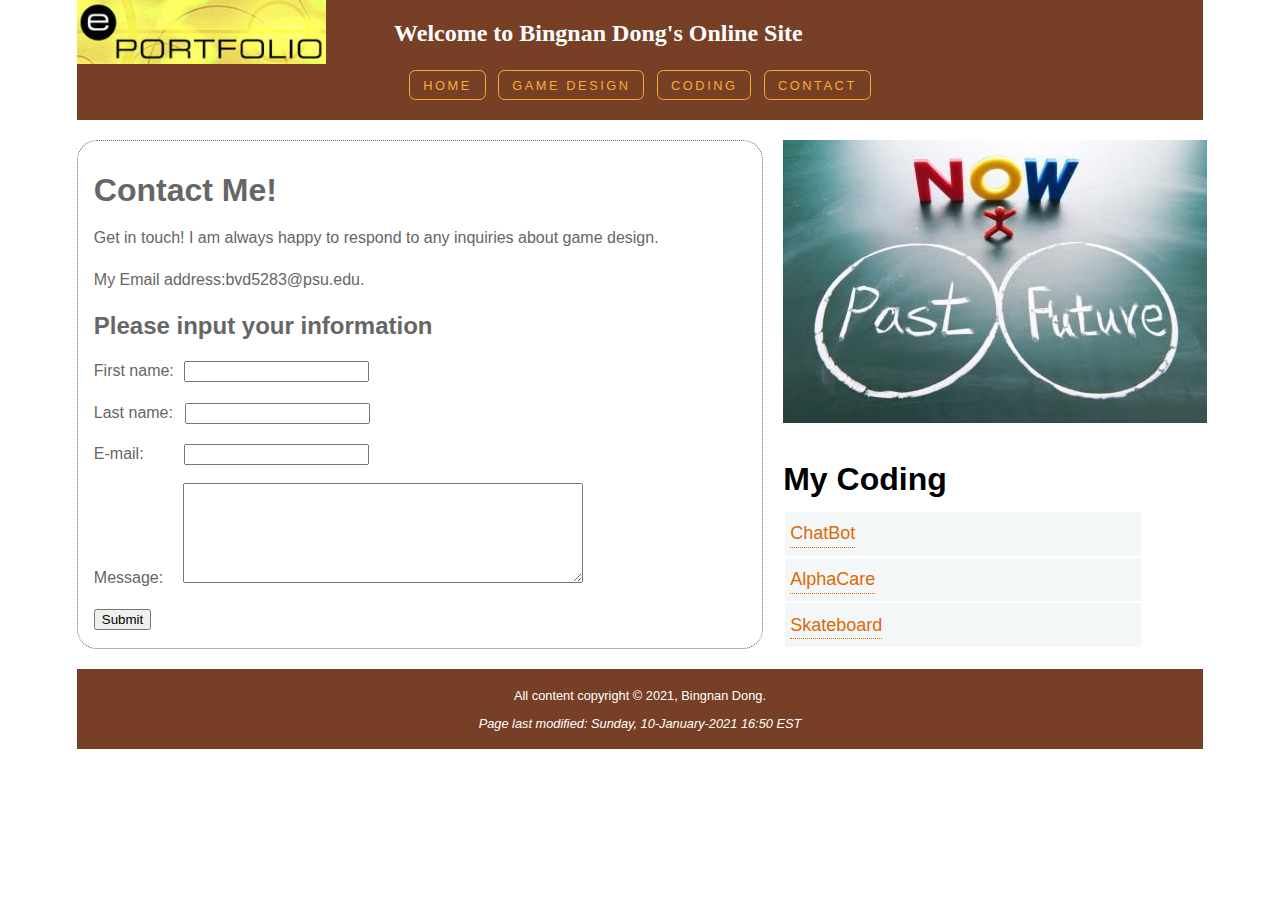
<file: Portfolio/contact.html>
<!doctype html>
<html>
<head>
  <meta charset="UTF-8">
  <title>Portfolio for Bingnan Dong - Contact</title>
  <!-- import google fonts -->
  <link href="https://fonts.googleapis.com/css?family=Stint+Ultra+Expanded" rel="stylesheet">
  <!-- import css -->
  <link rel="stylesheet" href="styles/styles.css"/>
</head>

<body>
  <!-- set ID for grid layout -->
  <div id="layout">
    <!-- Wecome display -->
	<header>
     <img src="images/personalbanner.jpg" alt=" e-portfolio JPG" title="Personal banner of e-profile">
       <H2 style="margin-left:6%;">Welcome to Bingnan Dong's Online Site</h2>
    </header>
    
	<!-- Navbar -->
    <nav>
      <ul>
        <li><a href="index.html">Home</a></li>
        <li><a href="game.html">Game Design</a></li>
		<li><a href="code.html">Coding</a></li>
        <li><a href="contact.html">Contact</a></li>
      </ul>
   </nav>   
   <!-- end navbar -->
	
   <!-- start main content -->
   <main >
     <h1>Contact Me!</h1>
     <p>Get in touch! I am always happy to respond to any inquiries about game design.</p>
     <p>My Email address:bvd5283@psu.edu.</p>
     <div class="inputs">
	 <!-- collect data -->
     <form name="input" action="feedback.html" method="GET">
	   <h2>Please input your information</h2>
       <p>First name:<input type="text" name="firstname" style="margin-left:10px;" required="required"></p>
       <p>Last name:<input type="text" name="lastname" style="margin-left:12px;" required="required"></p>
       <p>E-mail:<input type="email" name="email" style="margin-left:40px;"required="required"></p>
       <p>Message:<textarea name="msg" style="margin-left:20px; width:400px; height:100px;" required="required"></textarea></p>
       <input class="submit" type="submit" value="Submit">
       <br>
     </form>
  </main>
  <!-- end main content -->
   
  <figure id="figureA">
    <img src="images/Art7.jpg" alt="Articles JPG" title=" Article theme">
    </figure>

 

   <h1 id="article">My Coding</h1>
    
     <!-- Dispay coding list -->
     <table id="tarticle">
       <tbody>
	     <tr>
          <td><a href="chatbot.html">ChatBot</td>
        </tr>
         <tr>
           <td><a href="alphacare.html">AlphaCare</td>
         </tr>
		 <tr>
           <td><a href="skateboard.html">Skateboard</td>
         </tr>
	  </tbody>  
    </table>

 <!-- copyright notice -->
  <footer>
   <p>All content copyright &copy; 2021, Bingnan Dong.</p>
   <p> <i>Page last modified: Sunday, 10-January-2021 16:50 EST</i></p>
  </footer>

</div>
</body>
</html>
</file>
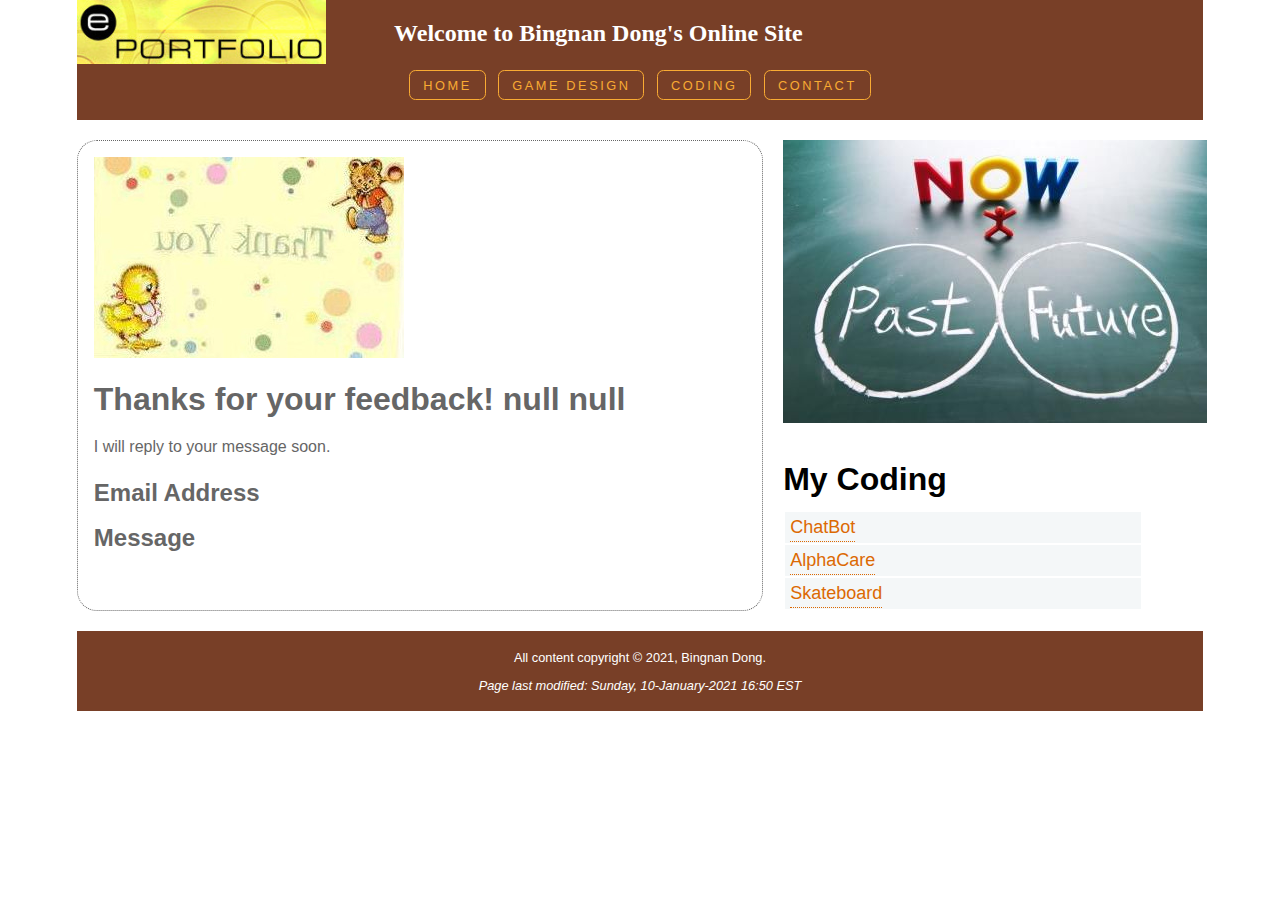
<file: Portfolio/feedback.html>
<!doctype html>
<html>
<head>
  <meta charset="UTF-8">
  <title>PPortfolio for Bingnan Dong - Feedback</title>
  <!-- import google fonts -->
  <link href="https://fonts.googleapis.com/css?family=Stint+Ultra+Expanded" rel="stylesheet">
  <!-- import css -->
  <link rel="stylesheet" href="styles/styles.css"/>
</head>

 <body>
  <!-- set ID for grid layout -->
  <div id="layout">
  
    <!-- Wecome display -->
    <header>
     <img src="images/personalbanner.jpg" alt=" e-portfolio JPG" title="Personal banner of e-profile">
     <H2 style="margin-left:6%;">Welcome to Bingnan Dong's Online Site</h2>
    </header>
  
    <!-- Navbar -->
    <nav>
      <ul>
        <li><a href="index.html">Home</a></li>
        <li><a href="game.html">Game Design</a></li>
		<li><a href="code.html">Coding</a></li>
        <li><a href="contact.html">Contact</a></li>
      </ul>
    </nav>  
    <!-- end navbar -->
  
    <!-- rerurn input data accoding to name-->
    <script>
      function readParams(formName) { 
      var queryString = window.location.search; // going to equal whatever is in the url address bar
      var urlParams = new URLSearchParams(queryString); // gives you an array ['firstname', 'lastname', 'email','msg']
      return urlParams.get(formName);
    }
    </script>
  
    <!-- start main content -->
    <main >
      <img src="images/Thank.jpg" alt="Thank jpg" title="Thank you">    
	  <h1 id = "name">
	  <script>
         var cn = document.getElementById('name');
         cn.innerHTML = "Thanks for your feedback! " + readParams('firstname') + " "+ readParams('lastname');
      </script>
	  </h1>
      <p>I will reply to your message soon.</p>
       
      <h2>Email Address</h2>
      <p id="email">
      <script>
         var cn = document.getElementById('email');
         cn.innerHTML = readParams('email');
      </script>
      </p>
	 
	  <h2>Message</h2>
      <p id="msg" >
      <script>
         var cn = document.getElementById('msg');
		 cn.innerHTML = readParams('msg');
      </script>
      </p>
    </main>
    <!-- end main content -->

    <figure id="figureA">
      <img src="images/Art7.jpg" alt="Articles JPG" title=" Article theme">
    </figure>

   <h1 id="article">My Coding</h1>
    
     <!-- Dispay coding list -->
     <table id="tarticle">
       <tbody>
	     <tr>
          <td><a href="chatbot.html">ChatBot</td>
        </tr>
         <tr>
           <td><a href="alphacare.html">AlphaCare</td>
         </tr>
		 <tr>
           <td><a href="skateboard.html">Skateboard</td>
         </tr>
	  </tbody>  
    </table>
	
  <!-- copyright notice -->
  <footer>
    <p>All content copyright &copy; 2021, Bingnan Dong.</p>
    <p> <i>Page last modified: Sunday, 10-January-2021 16:50 EST</i></p>
   </footer>

</div>
</body>
</html>
</file>
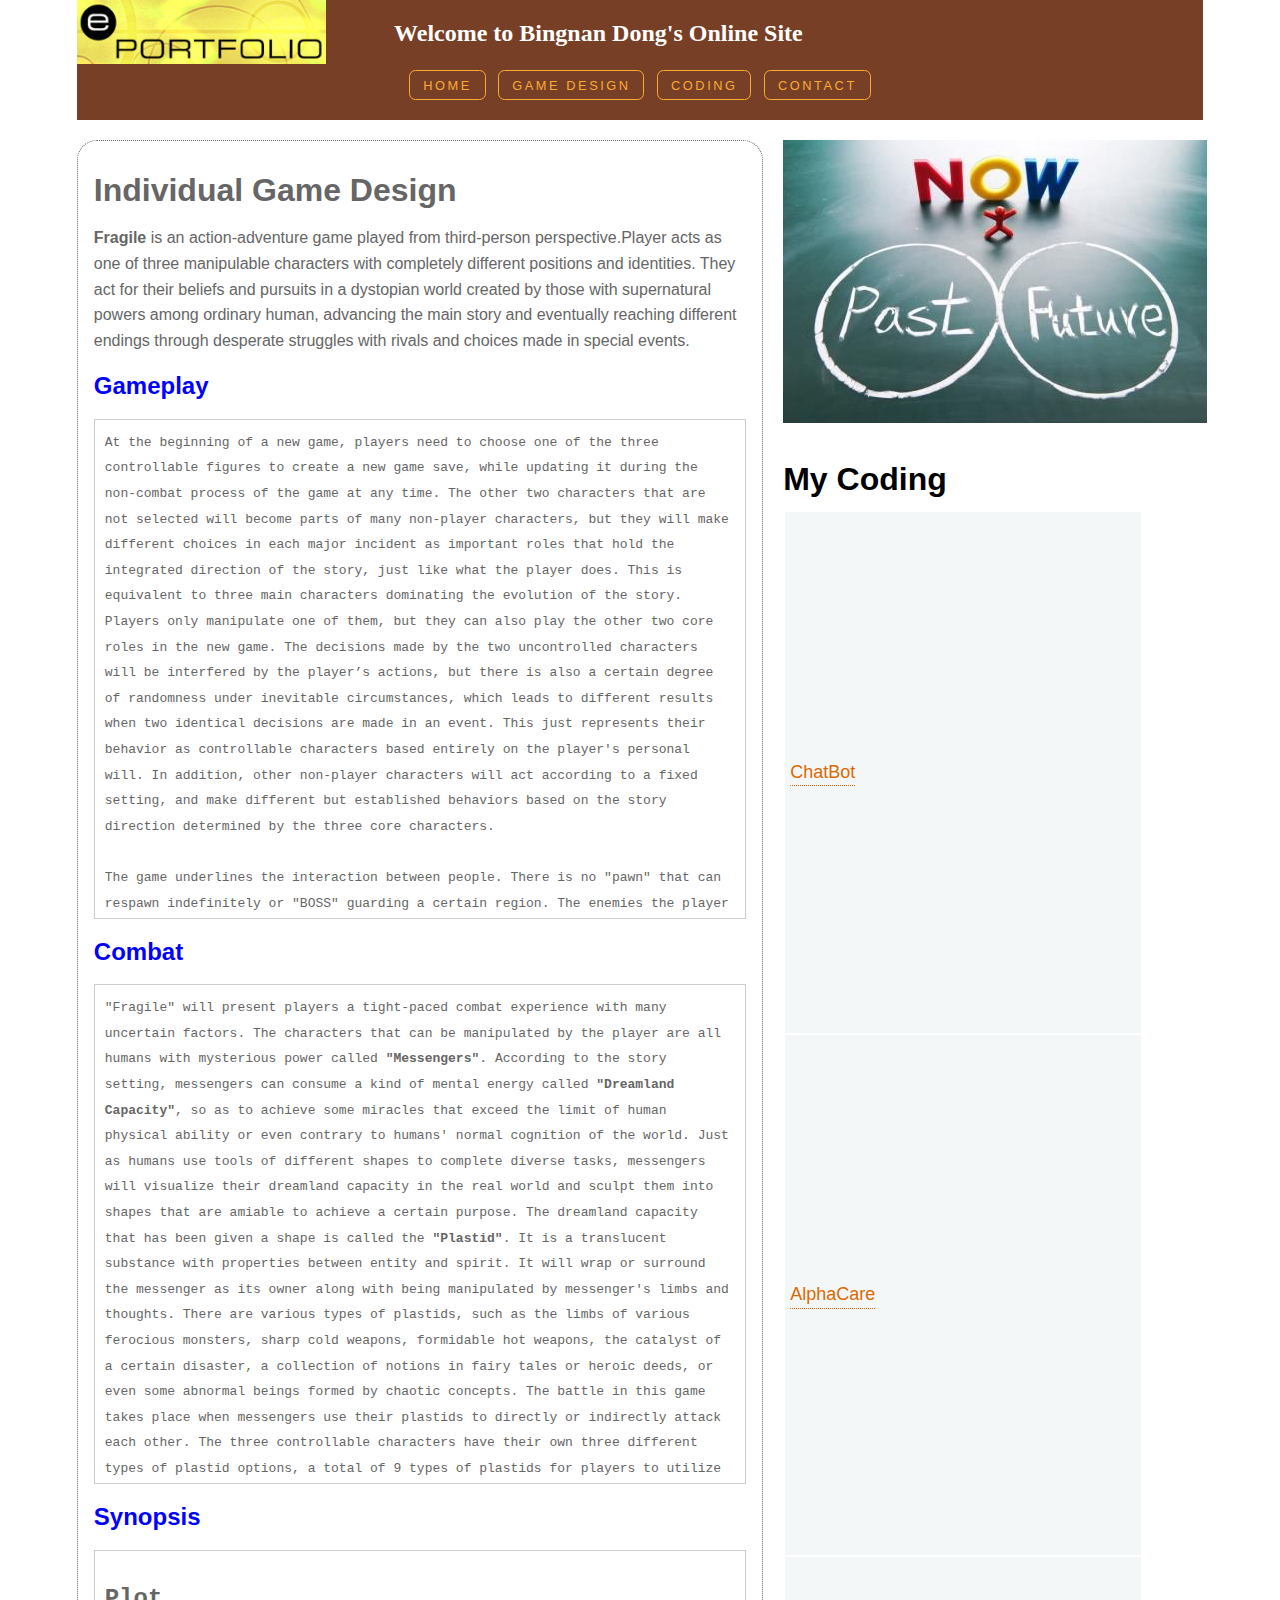
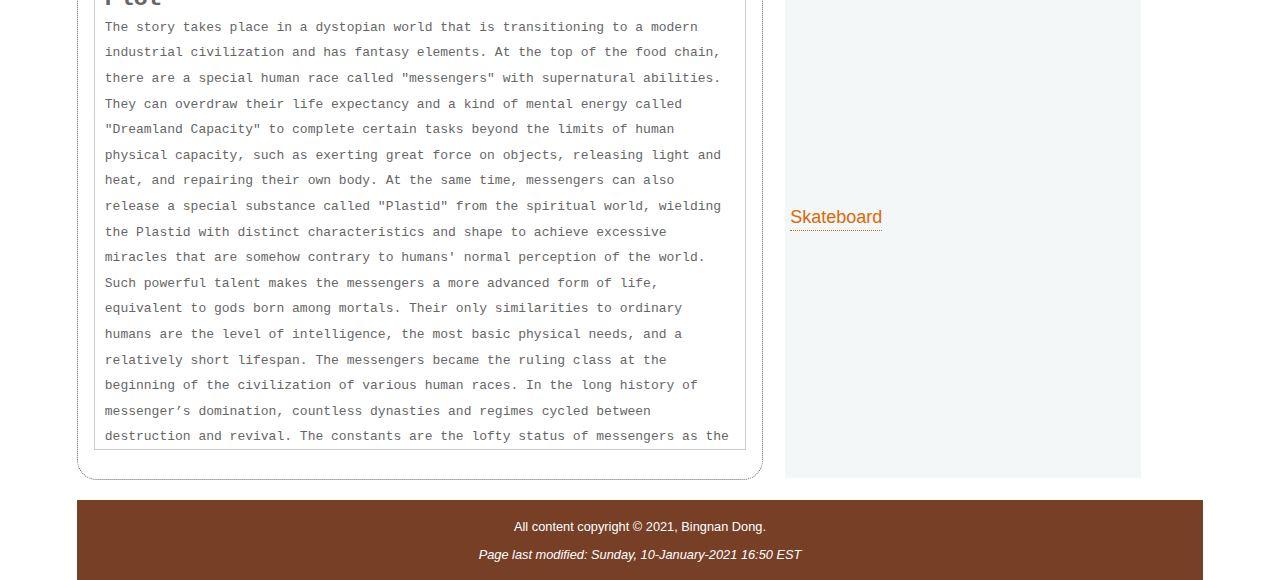
<file: Portfolio/game.html>
<!doctype html>
<html>
<head>
  <meta charset="UTF-8">
  <title>Portfolio for Bingnan Dong - Home</title>
  <!-- import google fonts -->
  <link href="https://fonts.googleapis.com/css?family=Stint+Ultra+Expanded" rel="stylesheet">
   
  <!-- import css -->
  <link rel="stylesheet" href="styles/styles.css"/>
</head>

<body>
  <!-- set ID for grid layout -->
  <div id="layout">
    <!-- Wecome display -->
    <header>
      <img src="images/personalbanner.jpg" alt=" e-portfolio JPG" title="Personal banner of e-profile">
      <H2 style="margin-left:6%;">Welcome to Bingnan Dong's Online Site</h2>
    </header>

    <!-- Navbar -->
    <nav>
      <ul>
        <li><a href="index.html">Home</a></li>
        <li><a href="game.html">Game Design</a></li>
		<li><a href="code.html">Coding</a></li>
        <li><a href="contact.html">Contact</a></li>
      </ul>
    </nav>  
    <!-- end navbar -->
	
	<!-- start main content -->
    <main >
	   <h1>Individual Game Design</h1>
	   </p>
	   <b>Fragile</b> is an action-adventure game played from third-person perspective.Player acts as one of three manipulable characters with completely different positions and identities. They act for their beliefs and pursuits in a dystopian world created by those with supernatural powers among ordinary human, advancing the main story and eventually reaching different endings through desperate struggles with rivals and choices made in special events.
	   </p>
	   <div id="gameplay">
	   <h2 style="color: blue;">Gameplay</h2> 
	   <pre id="game_block1">
       At the beginning of a new game, players need to choose one of the three controllable figures to create a new game save, while updating it during the non-combat process of the game at any time. The other two characters that are not selected will become parts of many non-player characters, but they will make different choices in each major incident as important roles that hold the integrated direction of the story, just like what the player does.  This is equivalent to three main characters dominating the evolution of the story. Players only manipulate one of them, but they can also play the other two core roles in the new game. The decisions made by the two uncontrolled characters will be interfered by the player’s actions, but there is also a certain degree of randomness under inevitable circumstances, which leads to different results when two identical decisions are made in an event. This just represents their behavior as controllable characters based entirely on the player's personal will. In addition, other non-player characters will act according to a fixed setting, and make different but established behaviors based on the story direction determined by the three core characters.
	   
	   The game underlines the interaction between people. There is no "pawn" that can respawn indefinitely or "BOSS" guarding a certain region. The enemies the player faces in each battle are those living people in the story. Their survival, death, injury or retreat after fighting with the player will lead to distinct outcomes. The same goes for the interplay between players and non-hostile NPCs. Time within the game will flow at the speed of the real world, and a predetermined event will be forced to occur at a specific point. Simultaneously, players have a given amount of free time for exploring various collection elements or unlocking hidden plots, and they can even start off a new story line due to the key choices made during unrestrained exploration. The various areas in the game world are directly connected, but in most cases where the player has been located is determined by the progress of the story itself. In a nutshell, all the elements of the game are completely dominated by the plot and follow the logic of the normal development of time and space. There is no going back, nothing to do or the progress of the story is completely stalled.
	   
	   The death mechanic will be applied to maintain the rationality of the game plot. Except for dying in battle, any situation that violates the basic rules will be prevented by the game’s own death punishment, such as requiring the player to sneak through a certain area within a predetermined time and the player failing to complete the task, which directly leads to a game over after a battle that has no chance of winning; or a failing rescue for a figure who died due to the player’s slack on the task. The player will be bound to death in the next battle due to the lack of important information offered by this character. Players can try to resist in battles that are bound to be defeated, however, they will eventually die due to the mechanics of the game itself. Different types of death results will be notified to players in different forms on the death settlement page. If the player is defeated in a battle that can be won, the settlement page will show what kind of error has been made during the battle that led to death; conversely, if the player has fallen into a doomed situation owing to improper handling of a previous event, player will be informed of the external reasons why this battle is destined to fail. On the other hand, the player’s negative behavior in normal combat will also be punished by death that cannot be escaped, such as deliberately delaying the battle time, trying to escape when the enemy must be faced, or destroying the scene as the main purpose. In such situations the player's character will soon be killed. Regardless of the death ending, the player can choose to restart the game at a certain time before death in the settlement interface, or justload the archive.
	  </div>
	  </pre>
	  
	   <div id="combat">
	   <h2 style="color: blue;">Combat</h2>
	   <pre id="game_block2">
	   "Fragile" will present players a tight-paced combat experience with many uncertain factors. The characters that can be manipulated by the player are all humans with mysterious power called <b>"Messengers"</b>. According to the story setting, messengers can consume a kind of mental energy called <b>"Dreamland Capacity"</b>, so as to achieve some miracles that exceed the limit of human physical ability or even contrary to humans' normal cognition of the world. Just as humans use tools of different shapes to complete diverse tasks, messengers will visualize their dreamland capacity in the real world and sculpt them into shapes that are amiable to achieve a certain purpose. The dreamland capacity that has been given a shape is called the <b>"Plastid"</b>. It is a translucent substance with properties between entity and spirit. It will wrap or surround the messenger as its owner along with being manipulated by messenger's limbs and thoughts. There are various types of plastids, such as the limbs of various ferocious monsters, sharp cold weapons, formidable hot weapons, the catalyst of a certain disaster, a collection of notions in fairy tales or heroic deeds, or even some abnormal beings formed by chaotic concepts. The battle in this game takes place when messengers use their plastids to directly or indirectly attack each other. The three controllable characters have their own three different types of plastid options, a total of 9 types of plastids for players to utilize during the game. Players need to choose plastid for the figure they play when creating a new game, and it cannot be replaced in the subsequent game flow. The abilities of each plastids are diverse and unique. They are not limited to conventional attacks such as swinging weapons and claws or shooting ammunition. In some cases, they can distort space and time, create matters, enforce things that do not originally possess that nature, even directly rewrite the causal relationship, etc.
	  
       The combat of this game focuses on the collision among attack vectors and the significance of strategy in the fierce battle. Dreamland capacity is applied as the power origin for player and the enemy in the game to antagonize each other. It will be expended in the process of employing the plastid to perform various charged attacks or parry the enemy's attacks, and it cannot be fully restored to the maximum during the battle. When the character's body is directly injured, his/her dreamland capacity will be greatly depleted, directly causing an obvious disadvantage in the battle. Once the vital part of the body is fatally attacked, the dream volume will be cleared straightway, leading to the death of the character (player cannot continue to consume dreamland capacity when its value drops to a nonzero limit, but will soon be slaughtered by the opponent). On the other hand, once the amount of the remaining dreamland capacity is few, the plastids will gradually fail to maintain its original performance, and eventually disappear before the dream volume is exhausted. This refers that in majority bouts of a battle, player's and enemy’s assault will not directly hit each other’s torso, but will numerously collide with the opponent’s attack, until one side loses its posture and been stabbed right into the heart.
	  
	   During the battle, the character in the third-person perspective will always face the enemy. Any kind of attack will be classified base on eight directions of the screen and "straight/curve". This classification is also applicable to enemy attacks. And the player will be notified the enemy's attack direction through the phantom that briefly appears on the screen before the enemy's attack hits. Players can switch to passive defense mode when responding to the enemy's attack. Just input the correct direction at right moment (push the right joystick or move the mouse), and the character will block the enemy's attack in the best way. However, frequent use of passive defense will lead to sudden decrease in the value of the dreamland capacity, inevitably putting the player at disadvantage. It is only suitable for player to stabilize the situation during the fierce battle. The game mechanism encourages players to take the initiative to attack, by constantly switching the attack mode to complete gorgeous combos, suppressing the enemies' movements until crushing them; or grasping the enemy's weakness in the process of defense to complete a deadly counterattack. The attack mode menu will be displayed semi-transparently around the edge of the screen. Players use a common second set of movement control schemes (push right joystick or shift the mouse) to select the direction of the current attack action, and use other keys to switch between "straight/curve" or "melee/ranged/concept" categories of attack mode menu. The attack mode that the player is being able choose will change due to the current character's state. For example, when the player is under attack, he cannot perform many moves, and when jumping or rushing forward, he will have additional attack actions that are only available under such situations. At the same time, in a battle, players can enter the "tactical mode" to a limited extent. In the "tactical mode", the time in the game is paused, and the player consumes "tactical time", being able to clearly observe the current state of the enemy, having moment to plan the next action of the character. When the tactical mode is terminated, the character will automatically execute the actions set by the player when the game is paused, until all actions are completed or interrupted by the player's input of other instructions in midway.
	   
	   All sorts of attacks in the game have their own strength and attributes, which determine their effects when they hit the enemy. By consuming the dream volume and charging the upcoming attack action, player can achieve better results when hitting the enemy, such as damaging the opponent plastid and make them losing more dreamland capacity, but there is also a possibility of being suppressed by more powerful attack or being parried by defensive action. The charge of dreamland capacity is divided into three levels, which are determined by the number of times the player clicks the recharge button. The higher the charge level, the better the attack effect along with more intense power consumption. Players will directly enter the ultimate skill menu by clicking the charge button four times, employing powerful moves that can directly end the battle. Ultimate skills are often used as the final means of a duel, performing poorly when the enemy is in excellent condition and consuming a lot of dream volume. This requires players to make decisions wisely.
	   </div>
       </pre>
	   
	  <div id="synopsis">
      <h2 style="color: blue;">Synopsis</h2>	 
      <pre id="game_block3">	
      <label style="font-size:24px; font-weight:900">Plot</label>	  
	  The story takes place in a dystopian world that is transitioning to a modern industrial civilization and has fantasy elements. At the top of the food chain, there are a special human race called "messengers" with supernatural abilities. They can overdraw their life expectancy and a kind of mental energy called "Dreamland Capacity" to complete certain tasks beyond the limits of human physical capacity, such as exerting great force on objects, releasing light and heat, and repairing their own body. At the same time, messengers can also release a special substance called "Plastid" from the spiritual world, wielding the Plastid with distinct characteristics and shape to achieve excessive miracles that are somehow contrary to humans' normal perception of the world. Such powerful talent makes the messengers a more advanced form of life, equivalent to gods born among mortals. Their only similarities to ordinary humans are the level of intelligence, the most basic physical needs, and a relatively short lifespan. The messengers became the ruling class at the beginning of the civilization of various human races. In the long history of messenger’s domination, countless dynasties and regimes cycled between destruction and revival. The constants are the lofty status of messengers as the dominators of social resources, and the fact that all common humans have always been the bottom laborers. The messengers whose ancestry determines their abilities have established many countries under the monarchy, and formed the complete control of the territories by their own families. The antagonism between messenger families with regards to benefits and divergent beliefs eventually evolved into a tragic war that would involve all messenger groups.
	  
	  In the course of the war, a rising power emerged in human society that gradually developed mechanized production, and unexpectedly became the final winner. A few messengers who had separated from their original families and adopted more advanced moralities established a military organization called "Maple", which accepted a large number of ordinary humans who were regarded as slaves by traditional messengers and became unilateral victims in wars. Maple grasped the chance that the messengers suffered heavy losses in the civil war, relying on a more complete military command system, super-powered messengers and ordinary human forces equipped with modern firearms, to overthrow the brutal rule of each messenger family. Since then, the concepts of "country" and "war" have been eliminated. Maple Leaf established a highly concentrated central government, ruled all known areas suitable for human survival, established a social system that allocates resources equally to all humans and undertakes production tasks, and at the same time is committed to eliminating the remaining members of the old messenger families. The "dark age” dictated by the Old Messenger ends here.
	 
	  However, all this is just a set of glamorous rhetoric of Maple as a totalitarian ruler in a context that is beneficial to itself. Whether it is the status quo, history, or the position of the old messenger family, they are quite different from the values spread by Maple. 
	 
	  Maple divides all humans into three classes: management class, productive class, and class enemy.
	  
	  The management class is responsible for the operation of government departments at all levels and is composed of members of Maple itself and elites regularly selected from ordinary humans. In fact, normal people can't reach the core of power at all, and the highest positions they can assume can never involve the leadership of any official organization. It is a special group of people called "Maple Leaves" who truly grasp the power of the government, which accounts for 5 percent of the total human beings. All of them are the direct descendants of the messengers who first established Maple. They have inherited the power to govern all mankind and maintain the political authority with absolute violence. In any era, only a small number of members of any messenger group can activate integrated messenger abilities, and even fewer are eligible to possess plastids. Most of the maple leaves are not fundamentally different from ordinary humans, but as the top layer of the social pyramid, their living standards are significantly higher than ordinary humans. They have comfortable housing, fast transportation, better food rations, and more diverse entertainment methods. Maple Leaves are isolated from ordinary human society in many ways, among which the independent education and employment system are the most obvious. All young maple leaves must be enrolled in particular governmental schools after reaching the school-age and be assigned to different vocational training courses according to their different talents. The children will start from scratch, filtering out those without perfect messenger abilities, training into sheriffs who use violence to maintain Maple's rule. The majority, who have not been selected, will be brought up as various high-level talents, such as engineers, doctors, and politicians. Maple leaves generally have a relatively high level of education. Even if they do not work for the government, they can readily get a well-paid job in the society by virtue of their background. Maple has absolute control over maple leaves. Any rebellious behavior or spread of ideas that are contrary to Maple's values will lead to severe punishment. However, Maple Leaves themselves are divided into several factions due to different interests: some have sympathy and acceptance for ordinary humans, some are completely disdainful to be compared with "lower creatures", some tries to seek greater power, and some are obsessed with eradicating the old family messenger at any cost. These forces continued to confront each other secretly, and even reached the edge of a full-scale civil war.
	  
	  The productive class accounts for 90% of the total population and is a primary component of the entire society. To a certain extent, the productive class is equivalent to all ordinary human beings who intrinsically do not have the ability of messenger. As the main management positions and mental work types in society are fully occupied by the management class, the productive class is mainly responsible for manual labor. Because the economic system of the entire society is under excessive government control, the development of industry and commerce is continuously tardy, and the overall production efficiency of the society is low. Coupled with the monopoly of various valuable social resources by the management class, the productive class as a whole lives in poverty. The large rural area surrounds the city. The society demands great quantity of farmers who holds a large proportion of the population to engage in agricultural production, still being unable to solve the frequent shortage in regard to food supply. Even in cities, such as City 102 where the main event occurred in the game, buildings are evidently worn, the ruins left by the war more than ten years ago can still be seen everywhere. The factories established after the war continuously emit black smoke, sewage and dust. The entire city is always shrouded in a layer of gray color and the pungent smell of chemicals. People dress unfitly in unitary colors, travel by bicycle and live in small, stuffy residential buildings. The cultural level of the productive class is artificially restricted. After completing each level of education, children must pass an upgrade test to receive a higher level of education, and the degree of difficulty of the test will increase exponentially as the level increases. The education review department will even deliberately limit the proportion of students at each level to continue to upgrade. On average, only one in ten students who complete the sixth level of education can advance to the seventh level. Most of the children of urban residents will enroll in a two-year vocational and technical school after completing the sixth level of education. After graduation, they will be assigned to designated jobs (Basically, children from rural areas will only complete the most basic text and math education). The government limits and monitors the thought of the productive class in all perspectives. The people were immersed in the radical political slogans spread by the government's propaganda machine, and they were convinced of the legitimacy of the Maple Regime and the harm caused by the Old Family Messengers in the past. Including books, literary creations, and news media, all medias that have the function of disseminating ideas are subject to strict censorship. Voices in society that question the management class will not be tolerated. Everyone lives in chaos, being totally unaware of the past, having no imagination for the future. All they can do is to repeat their hard work day after day, expecting that their living conditions can be ameliorated owing to their own diligence, praising the great deeds of Maple as the savior who lead mankind liberation, incapable to recognize that the enjoyment of the entire management class originates from ruthless exploitation.
	  
	  The existence of class enemies is the manifestation of the confrontation between two different ideologies in reality, and it is also a means for Maple to shift the contradictions of production relations. Class enemy as an extremely formal title, in most cases it can be referred to as "traitor". Its main body is the old messenger family members who lost their ruling power in the war, but also includes all human-beings who provide any form of help to Old Family Messengers or having attempts to subvert Maple (the defectors among Maple Leaves will not be called traitors, since in Maple’s propaganda, Maple Leaves as the management class are perfect people with extremely high moral values, being absolutely impossible to betray). Normal humans who engage in rebellious acts are called traitors because they have lost their loyalty to the government. Calling the defeated family messengers a traitor is more like condemning their oppression of ordinary humans in the past as a behavior that betrayed mankind's virtue, and at the same time downplayed the fact that Maple whose founders were all originally from messenger families forsaken their fellow citizens indeed. The messengers of the old family who are now defined as "traitors", as former rulers, still have a huge ethnic group. Most of them are people who survived from the massacre of the old messenger families after the war. They do not have citizenship certification and cannot engage in most of the legal jobs in this society. Once the true identity is revealed, they will be chased by the sheriff immediately. In law, class enemies do not have human rights and are not protected by any legal provisions. All citizens are obliged to report to the government security department after confirming the existence of the class enemy, and unconditionally assist Maple's sheriff to eliminate the class enemy.
	  
	  <label style="font-size:24px;font-weight:900">Characters</label>
	  There are three protagonists in the game: Grayson Chennell, Nancy Dorland and Ember Logan.
	  
	  <b>Grayson Chennell</b> is a sheriff attached to the government. He was born in an ordinary messenger family of the management class, possessing orthodox maple leaf bloodline. Grayson spent his time before grown-up away from the frontline of "Continued War" (a war against the last old messenger group, the House of Lindworm). Unlike his parents who are engaged in clerical work, talented Grayson has received professional training for progressing messenger abilities since he was a child, inheriting the plastid that Maple has transformed due to his specialties. After his official service, he became one of Maple's sheriffs, patrolling between cities, apparently searching for rebellious messengers left by the old messenger families. His actual errand is to secretly eradicate Maple Leaves that is deemed by the organization to be collaborating with the enemy, and collect information for Maple conservatives to use against radicals in the course of government operations. Although he did not sympathize with the persecuted old messenger family, Grayson could not fully accept the ideology of Maple due to his long-term exposure to the unspeakable side of the system. However, the relatively superior living conditions and collective sense of belonging that Maple Leaves provided him made his essential loyalty to Maple unshakable. Since then, Grayson gave up on pursuing the so-called honor or realizing a certain lofty ideal, established his life goal as "self-satisfaction", hoping to feel as much happiness as possible in his short lifetime. His definition of happiness is not harsh, only the most basic material enjoyment in life and the company of a few close fellows. For him, depriving others of their lives or saving lives is only necessary work, which neither makes him cheerful nor sad, just a little troublesome. Grayson expects that his life will always be the normal state he acquaints. Nonetheless, the unexpected disappearance of <b>Nina Chalice</b>, his confidant, in City 102, wavers his sluggish and graceful fantasy. Nina's whereabouts becomes an insurmountable obsession for Grayson, and as a sheriff, he has to plan a secret operation in City 102 with the intention of exploring the truth behind Nina's disappearance.
	 
	  The second protagonist of the game, <b>Nancy Dorland</b>, is a worker in an electronic component factory and the mother of three children. Now raising her children alone, Nancy has an unknown cruel past. Nancy is the offspring of old messenger family born in the turbulent period after the end of the Continued War. After being abandoned, she was accidentally mistaken by an ordinary human couple for their previously missing newborn daughter. She was ignorant of her own lineage since she was a child, received the brainwashing education from Maple to all citizens, and was instilled totalitarian thought that "Old Family Messengers are all enemies that must be eliminated" "Maple represents absolute justice and truth”. However, in a premeditated large-scale public safety incident with political purposes, Nancy liberated the courier messenger instinct that had been suppressed and saved the lives of many innocent people. Her worldview and values have changed since then. Driven by her kind nature, Nancy began to explore the nature of the contradiction between the messenger and human beings and seek a reasonable solution, but was once again used by people with ulterior motives. She was forced to fight for the underground organization against Maple, the "United Family Revolutionary Army", dedicated her youth and strength to the so-called great cause of liberating the oppressed people, indirectly led to another city being taken and slaughtered by extremists among old family messengers (Second Rebellion). At the same time, her own family members either became persecutors or victims during the collective political persecution of betrayers, eventually all stepped to absurd death. For a time, Nancy fell into complete despair, feeling endlessly confused about the meaning of life, until the revolutionary army forced her to pass on her messenger ability through reproduction. The birth of the child gave Nancy unprecedented courage and awakened her free will. She managed to escape from the revolutionary army that regarded her as a war machine as well as a fertility tool, and returned to City 102 that were devastated after the political movement ended. Here, Nancy started a quiet life incognito, forming a strong and warm family with her children. Her life is gradually on the right track in the usual sense, but everything she has experienced in the past has deeply implanted a strong love and hatred in her soul. Witnessing how terrible human nature’s greed for power and material can cause, and also personally experiencing how it feels to destroy others and themselves by such greed, Nancy firmly believes that it is an unforgivable sin to treat an innocent person as the sacrifice for alleged grand purpose. This notion makes her unable to forgive those within management class or the betrayers who have repeatedly caused scourges for human beings, involving herself who committed the same sin. She has been waiting for the opportunity, waiting for the day when redemption and judgment are carried out with her filthy hands, waiting for the day when truth regains its dignity. And this time, she hopes that she can be the only martyr.
	  
	  The third protagonist,<b>Ember Logan</b>,is a young man who has received higher education. He comes from a very small number of relatively high-income families in the productive class, and has had favorable living conditions since childhood. Ember's father is a savvy businessman and has repeatedly helped his household through the unsettled situation in City 102. In the frenetic political environment for more than ten years, his business had never suffered a devastating impact. Ember grew up under the care of his family and cultivated a sense of empathy and justice far beyond his peers, while his cognition of the world is comparatively shallow. Until he met a young female named <b>Yukina</b>,his life had an unprecedented turnaround. Ember fortuitously discovered a terrible secret hidden by Yukina:<b>Lindworm Family</b> that was defeated in the Continued War still exists in City 102 and retains massed members. Yukina is one of them. After internal struggles, Ember's humanity has overcome the hatred education he has received all the time, choosing to remain silent and not reveal Yukina's true identity to Maple. Soon after that, Yukina took the initiative to communicate with him and confessed the truth. For unknown reasons, Ember was discovered by Yukina that he had a complete plastid without the blood of any known messenger family. Lindworm family later confirmed that Ember was not Maple Leaf, totally unaware of his own abilities, and suspected that he was transformed into a messenger for some abnormal reasons. The moderates in the Lindworm family tried to protect Ember from being regarded by the sheriff as a member of the old messenger family, but were not sure whether Ember would betray them. So, they planned a test of Ember, by exposing the uncertain existence of the family to him, to discern Ember's attitude towards the old messenger family. Once Ember tries to report Yukina, Lindworm will immediately eliminate him. This is the tendency of the vast majority of the members of the Lindworm family, or that they intend to kill Ember as an uncertainty in the most direct way from the beginning (Due to hostility between the old messenger families, it is difficult for them to trust outsiders). Ember felt strong dissatisfaction after learning the truth, and was angry that his right to life was controlled by a group of people who had nothing to do with him. Yukina's enlightenment on him changed Ember's mind. What he experienced in this farce is exactly the fate faced by all the messengers of the old family today: they don’t know why they are not allowed to live in this world, don't know when the right to live will be deprived for no reason. Under the guidance (and bewitching) of Yukina, Ember started to make friendly contact with the Lindworm family as a messenger but holding the position of ordinary human. He realized that the old family messengers were truly not the unforgivable demons that Maple described. This big family was very cautiously struggling to survive on the margins of society, seldom used force unless their own survival has been threatened, could not even being distinguished from ordinary humans in daily life. Driven by his own moral values, Ember began to secretly help the poor individuals in the Lindworm family, and in the process established sincere friendships with many members of the Lindworm family. Over the years, Ember gradually establishes his ideals. He hopes that with his efforts, the prejudice and hatred in society can be changed, and finally a reconciliation between the messenger and mankind can be reached, and a once and for all peace can be reached. He also realizes that such a pursuit would undoubtedly put himself on the opposite side of Maple or even the whole society. It demands a practical plan and consume lifelong effort to achieve it. But not until Ember to practice his ideals, a contingency happened first. Yukina rebel Lindworm and defected to Maple. The information of any member of the family is likely to be completely exposed to Maple. Lindworm is about to face a bloody hunt. Ember, who has always secretly admired Yukina, cannot understand why that gorgeous woman who taught him tolerance and love would choose to betray their common faith, yet there is no time to hesitate. He might stop this cycle of tragedy, or become a part of it. Regardless of the ending, all he can do is to unfold his plastid.
	  </div>
	  </pre>

	  
	</main>    
	<!-- end main content -->
	
     <figure id="figureA">
       <img src="images/Art7.jpg" alt="Articles JPG" title=" Article theme">
     </figure>

     <h1 id="article">My Coding</h1>
    
     <!-- Dispay coding list -->
     <table id="tarticle">
       <tbody>
	     <tr>
          <td><a href="chatbot.html">ChatBot</td>
        </tr>
         <tr>
           <td><a href="alphacare.html">AlphaCare</td>
         </tr>
		  <tr>
           <td><a href="skateboard.html">Skateboard</td>
         </tr>
		 
	  </tbody>  
    </table>
  
    <!-- copyright notice -->
    <footer>
     <p>All content copyright &copy; 2021, Bingnan Dong.</p>
     <p> <i>Page last modified: Sunday, 10-January-2021 16:50 EST</i></p>
    </footer>
  
  </div>
</body>
</html>
</file>
<file: Portfolio/styles/styles.css>
html {
  box-sizing: border-box;
}
* {
  box-sizing: inherit;
}

body {
  font-family: verdana, sans-serif;
  font-size: 100%;
  background-color: white;
  margin: 0;
}

/* GRID STYLES START HERE */
#layout {
  margin-left: 6%;
  margin-right:6%;
  display: grid;
  grid-template-rows: 4em 3.5em 20px [main-start] 300px  70px auto [main-end]  20px 5em ;
  grid-template-columns: [main-start] 1fr [main-end] 20px 360px 60px 
}

Header {
  font-family: "Georgia", serif;
  grid-row-start: 1;
  grid-row-end: 2;
  grid-column-start: 1;
  grid-column-end: -1;
  color: white;
  text-align: center;
  background-color:  #783F27;
  display:flex;
}

#figureA {
  grid-area: 4 / 3 / 5 / 4;
}
#article {
  grid-area: 5/ 3 / 6 / 4;
}
#tarticle {
  grid-area: 6 / 3 / 7 / 4;
} 

/* VISUAL STYLES START HERE */

/* link styles */
a:link, a:visited { color: #DC6903; }
a:focus, a:hover, a:active { color: #F9AB33; }

a {
  text-decoration: none;
  border-bottom: 1px dotted;
  padding-bottom: .2em;
}

/* nav styles */
nav {
  grid-row-start: 2;
  grid-row-end: 3;
  grid-column-start: 1;
  grid-column-end: 8;
}


nav ul li a:link, nav ul li a:visited {
  color: #F9AB33;
}
nav ul li a:focus, nav ul li a:hover, nav ul li a:active {
  color: #fff;
}
nav ul {
  margin: 0;
  padding: 0;
  list-style-type: none;
  display: flex;
  justify-content: center;
}
nav ul li {
  font-size: .8em;
  text-transform: uppercase;
  letter-spacing: .2em;
}
nav ul li a {
  display: block;
  border: 1px solid;
  border-radius: .5em;
  padding: .5em 1em;
  margin: .5em; 
}

nav, footer {
 background-color:#783F27;
 }

/* main styles */
main {
  font-family: Arial, sans-serif;
  background-color: white;
  line-height: 1.6em;
  color: #666;
  padding: 1em;
  border: 1px dotted;
  border-radius: 20px;
  grid-row: main-start / main-end;
  grid-column: main-start / main-end;
}



figure {
  margin: 0;
  padding: 0;  
}

/* footer styles */
footer {
  color: white;
  text-align: center;
  font-size: .8em;
  padding: .5em;
  grid-row: 8 / 9;
  grid-column: 1 / -1;
}

h3{
margin-left:0%;
}

/* table styles */
thead th {
  background: #88CCF1;
  color: #FFF;
  font-family: 'Lato', sans-serif;
  font-size: 16px;
  font-weight: 100;
  letter-spacing: 2px;
  text-transform: uppercase;
}

tr {
  background: #f4f7f8;
  border-bottom: 1px solid #FFF;
  margin-bottom: 5px;
}

th, td {
  font-family: 'Lato', sans-serif;
  font-size: 18px;
  font-weight: 400;
  padding: 5px;
  text-align: left;
  width: 33.3333%;
}

/* articles styles */
                                          
#story_block1,#story_block2,#story_block3 {
            white-space: pre-line;
            max-height: 300px;
            overflow-y: scroll;
            border: 1px solid rgba(0, 0, 0, 0.2);
            padding: 10px;
}
#game_block1,#game_block2,#game_block3 {
            white-space: pre-line;
            max-height: 500px;
            overflow-y: scroll;
            border: 1px solid rgba(0, 0, 0, 0.2);
            padding: 10px;
}


/* reference styles */
main label a:link, main label a:visited 
{ color: black; }
main label a:focus, main label a:hover, main label a:active 
{ color: blue; }
</file>
